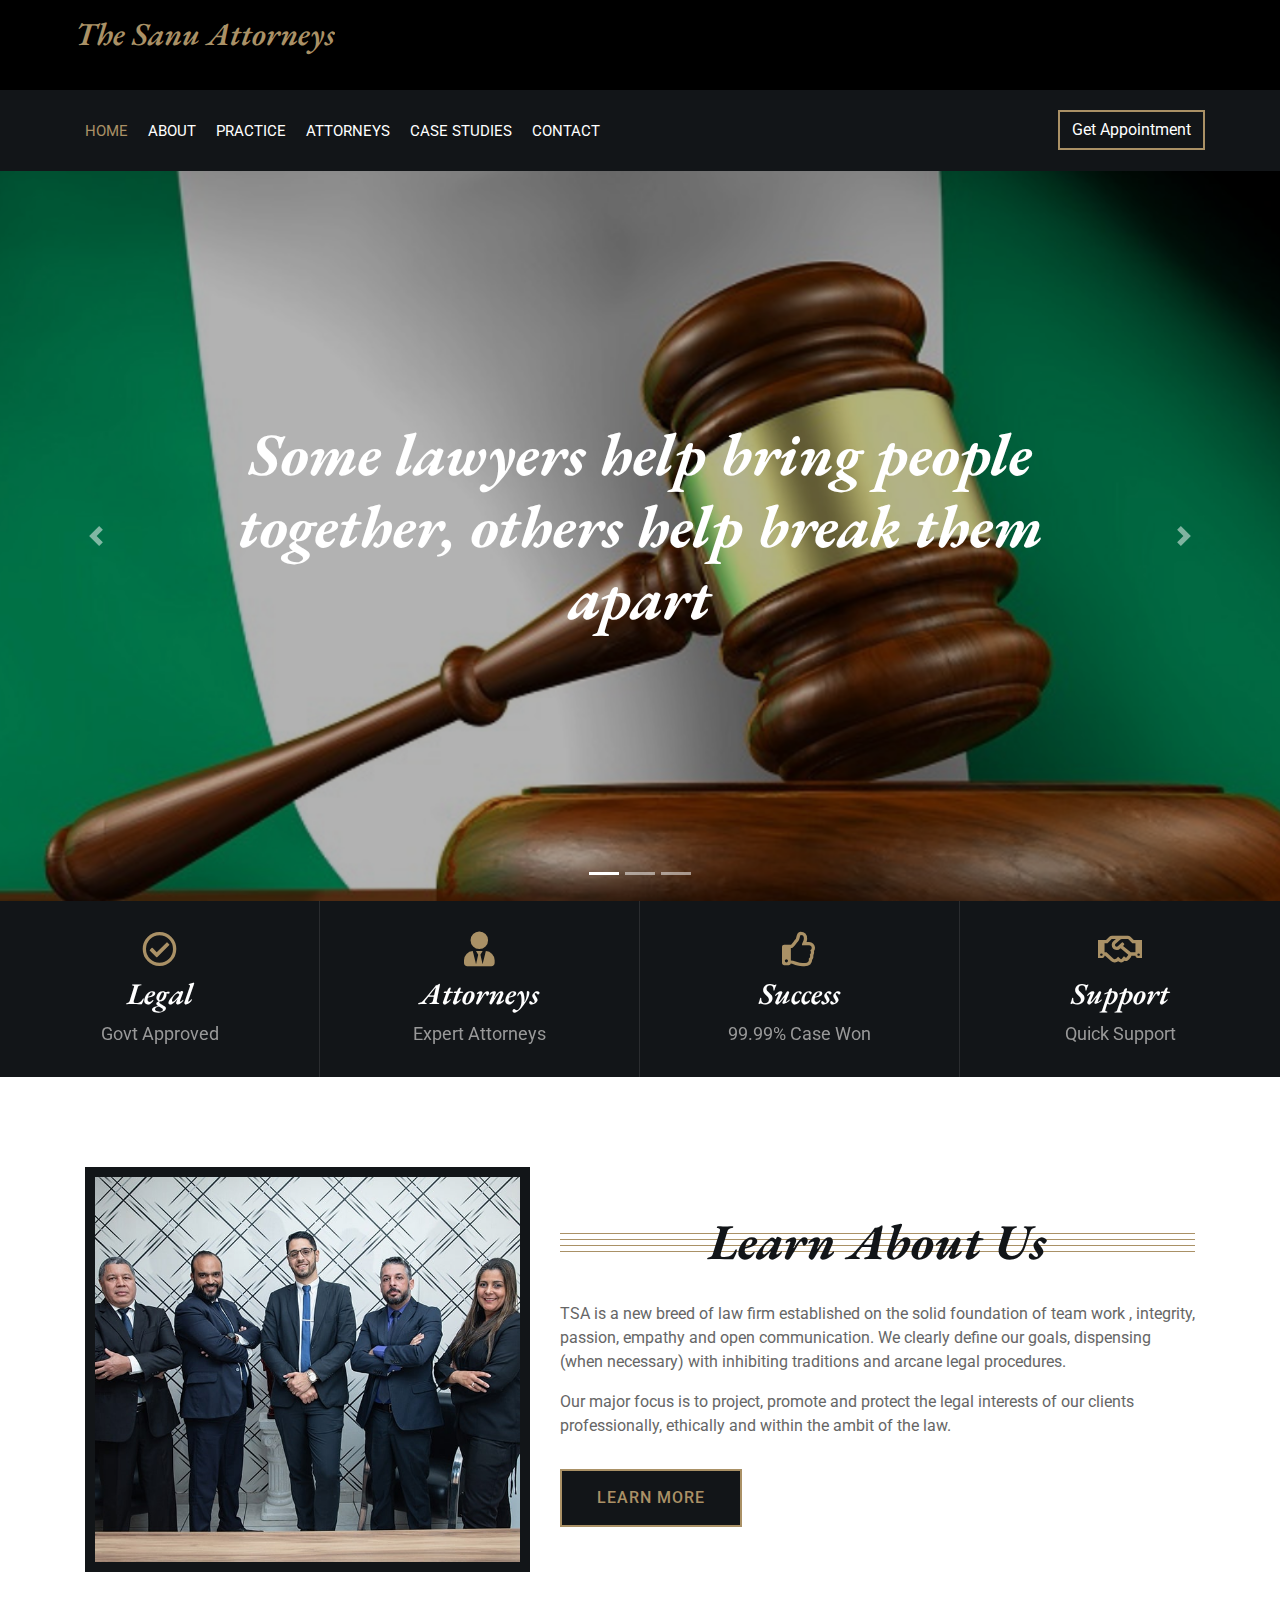
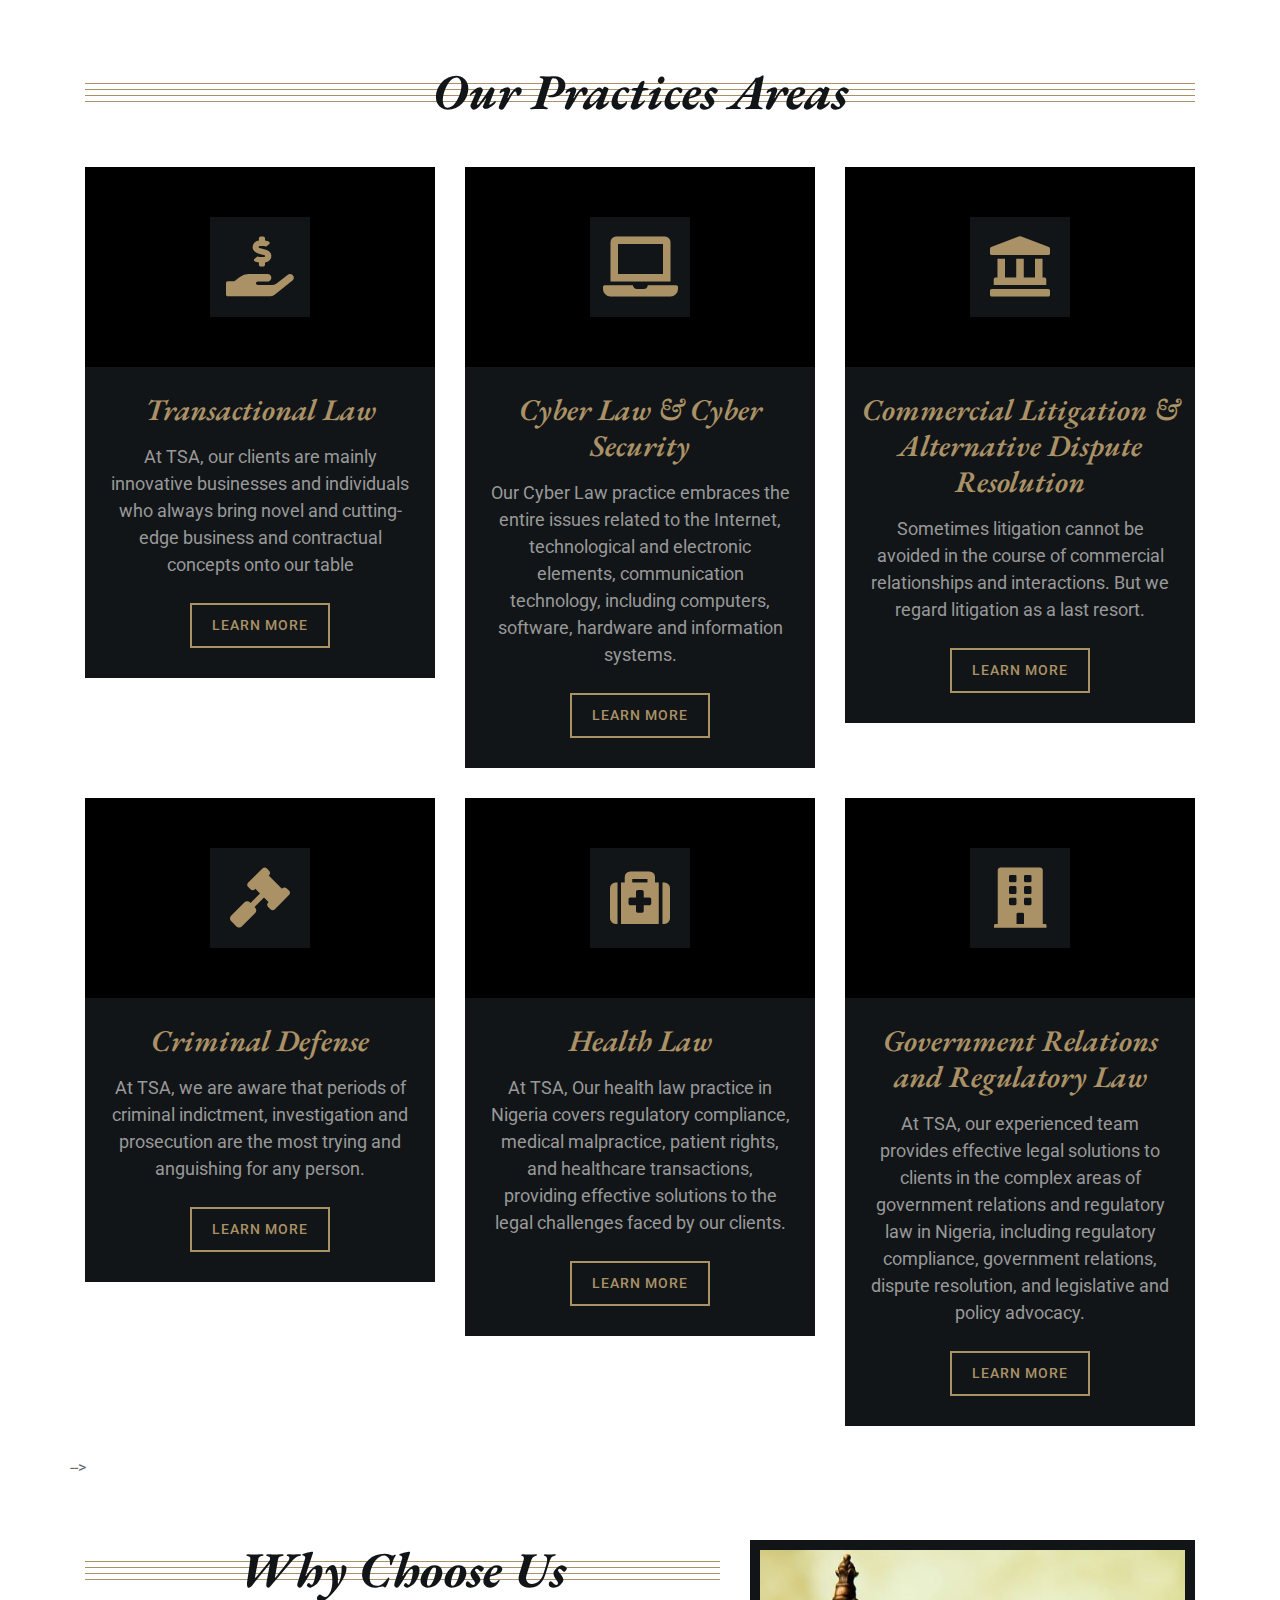
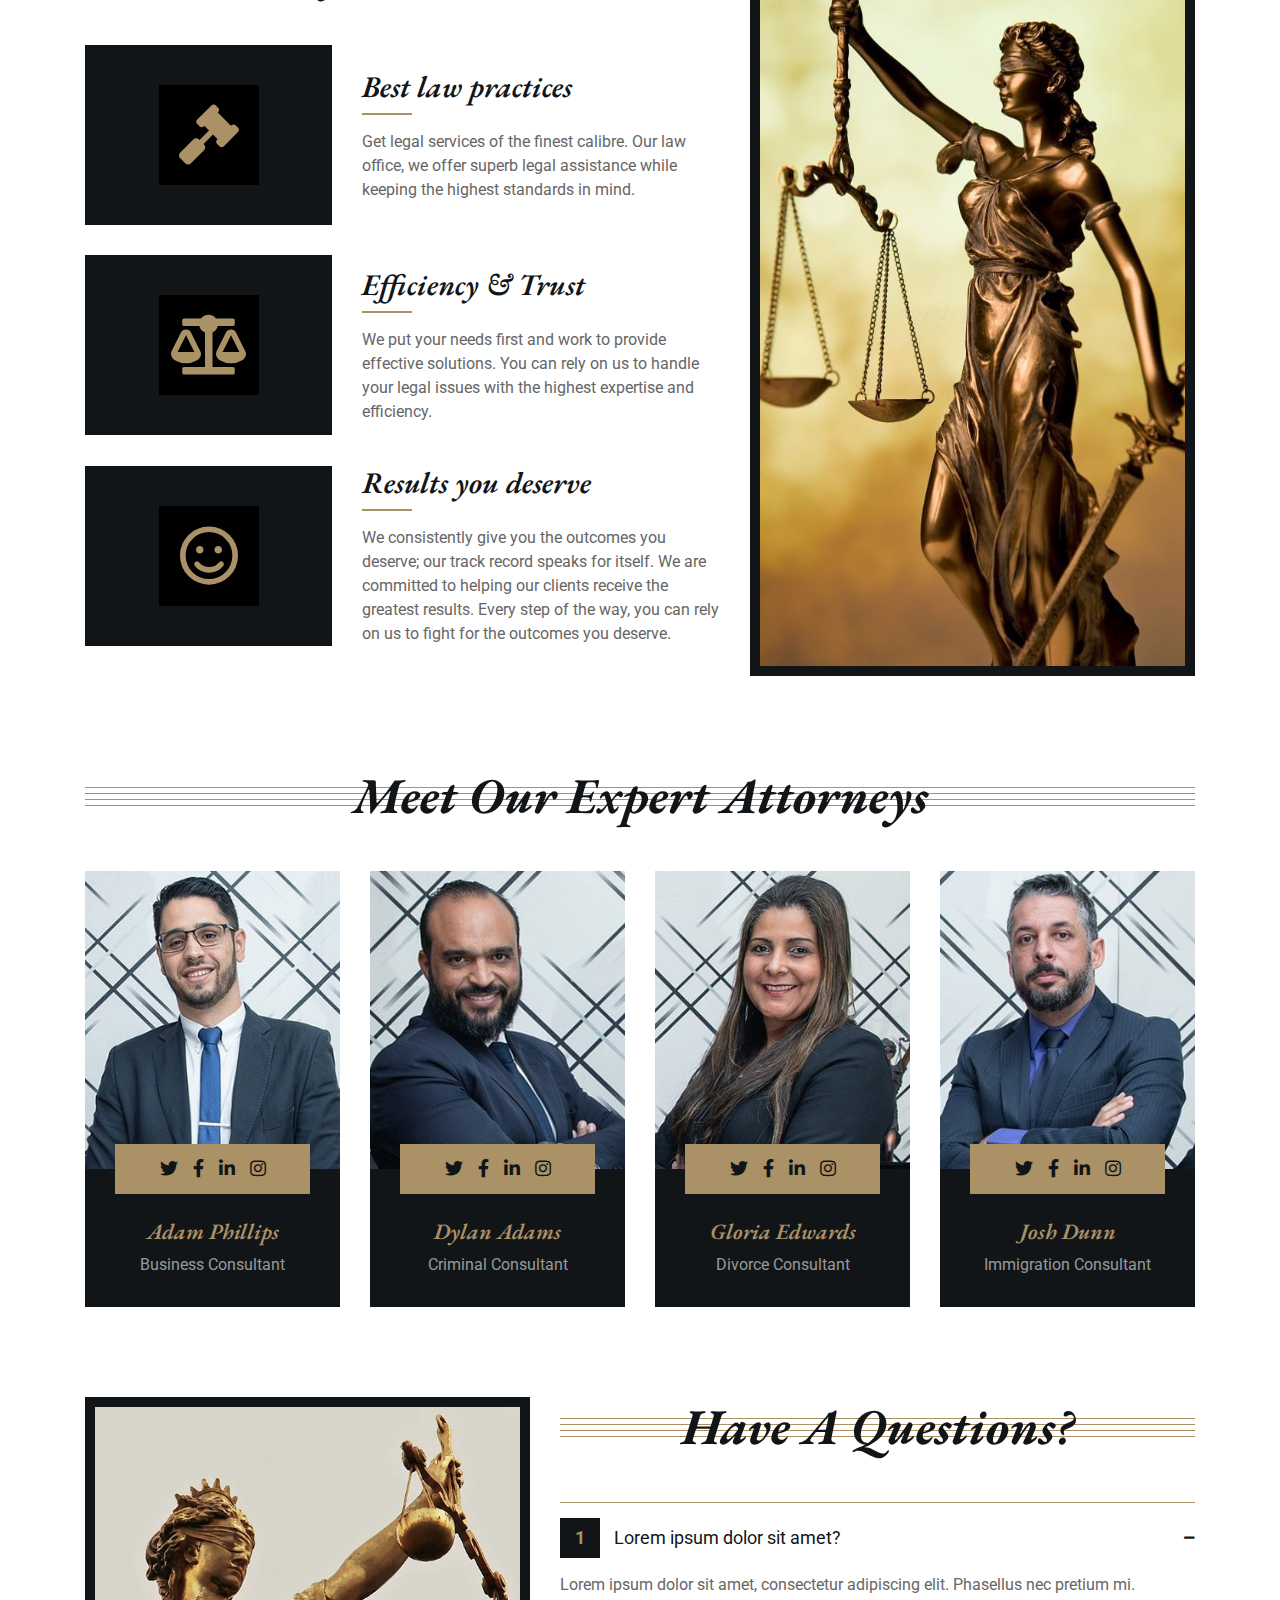
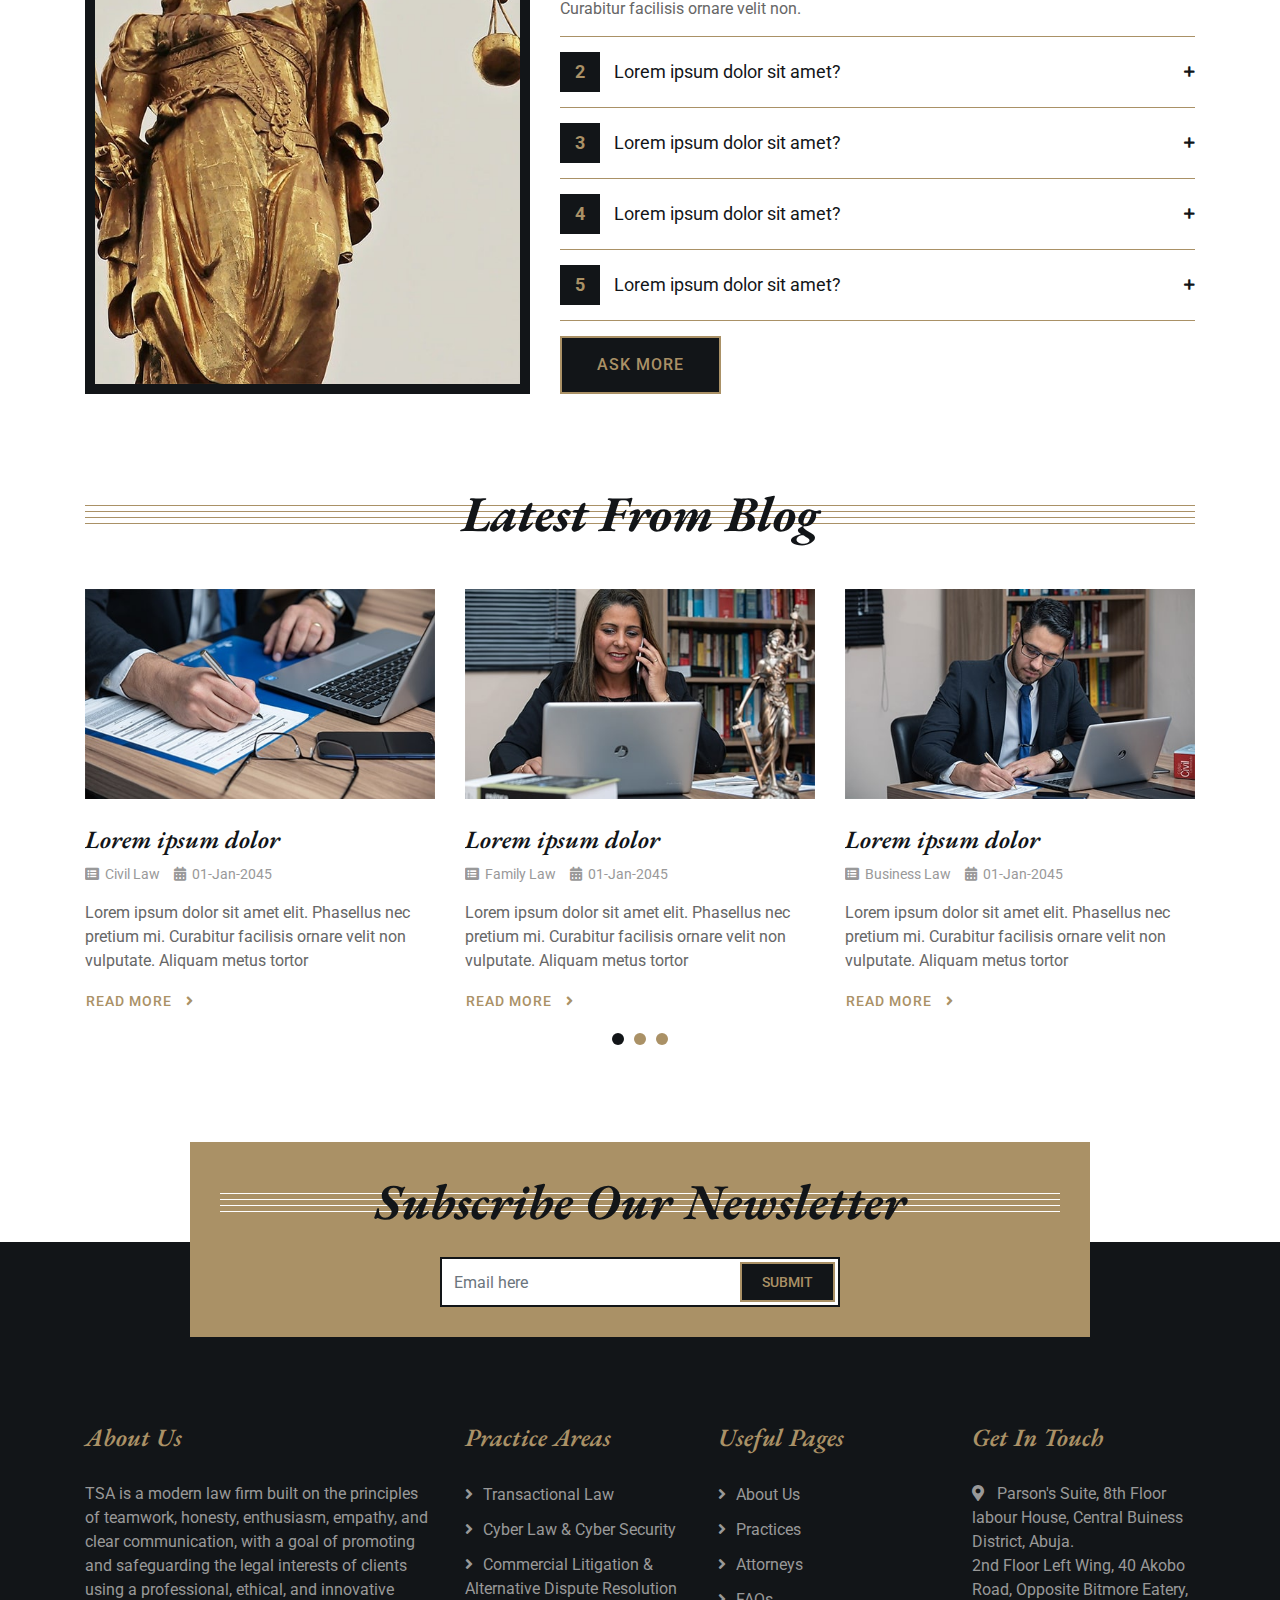
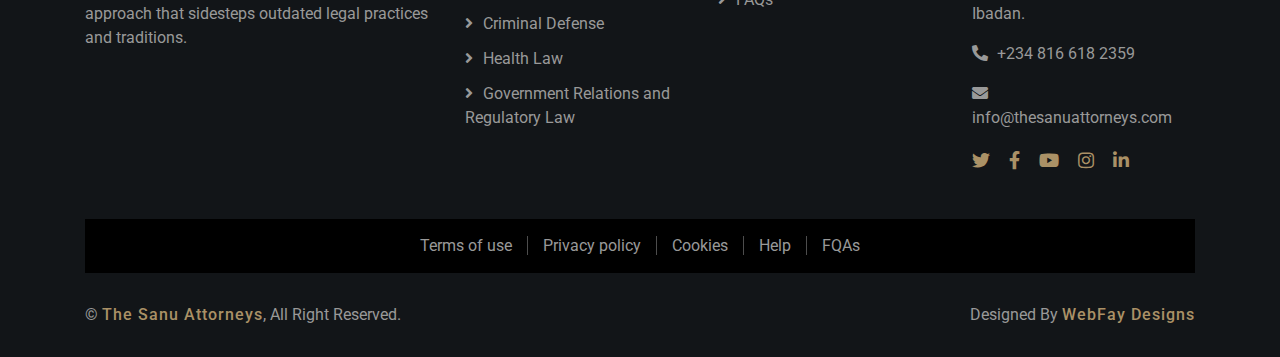
<file: index.html>
<!DOCTYPE html>
<html lang="en">
    <head>
        <meta charset="utf-8">
        <title>The Sanu Attorneys</title>
        <meta content="width=device-width, initial-scale=1.0" name="viewport">
        <meta content="Law Firm Website Template" name="keywords">
        <meta content="Law Firm Website Template" name="description">

        <!-- Favicon -->
        <link href="img/favicon.ico" rel="icon">

        <!-- Google Font -->
        <link href="https://fonts.googleapis.com/css2?family=EB+Garamond:ital,wght@1,600;1,700;1,800&family=Roboto:wght@400;500&display=swap" rel="stylesheet"> 
        
        <!-- CSS Libraries -->
        <link href="https://stackpath.bootstrapcdn.com/bootstrap/4.4.1/css/bootstrap.min.css" rel="stylesheet">
        <link href="https://cdnjs.cloudflare.com/ajax/libs/font-awesome/5.10.0/css/all.min.css" rel="stylesheet">
        <link href="lib/animate/animate.min.css" rel="stylesheet">
        <link href="lib/owlcarousel/assets/owl.carousel.min.css" rel="stylesheet">

        <!-- Template Stylesheet -->
        <link href="css/style.css" rel="stylesheet">
    </head>

    <body>
        <div class="wrapper">
            <!-- Top Bar Start -->
            <div class="top-bar">
                <div class="container-fluid">
                    <div class="row">
                        <div class="col-lg-3">
                            <div class="logo">
                                <a href="index.html">
                                    <h2 style="color:  #aa9166;">The Sanu Attorneys</h2>
                                    <!-- <img src="img/logo.jpg" alt="Logo"> -->
                                </a>
                            </div>
                        </div>
                      <!-- <div class="col-lg-9">
                           <div class="top-bar-right">
                                <div class="text">
                                    <h2>8:00 - 9:00</h2>
                                    <p>Opening Hour Mon - Fri</p>
                                </div>
                                <div class="text">
                                    <h2>+123 456 7890</h2>
                                    <p>Call Us For Free Consultation</p>
                                </div>
                                <div class="social">
                                    <a href=""><i class="fab fa-facebook-f"></i></a>
                                    <a href=""><i class="fab fa-linkedin-in"></i></a>
                                    <a href=""><i class="fab fa-instagram"></i></a>
                                </div>
                            </div>--> 
                        </div>
                    </div>
                </div>
            </div>
            <!-- Top Bar End -->

            <!-- Nav Bar Start -->
            <div class="nav-bar">
                <div class="container-fluid">
                    <nav class="navbar navbar-expand-lg bg-dark navbar-dark">
                        <a href="#" class="navbar-brand">MENU</a>
                        <button type="button" class="navbar-toggler" data-toggle="collapse" data-target="#navbarCollapse">
                            <span class="navbar-toggler-icon"></span>
                        </button>

                        <div class="collapse navbar-collapse justify-content-between" id="navbarCollapse">
                            <div class="navbar-nav mr-auto">
                                <a href="index.html" class="nav-item nav-link active">Home</a>
                                <a href="about.html" class="nav-item nav-link">About</a>
                                <a href="service.html" class="nav-item nav-link">Practice</a>
                                <a href="team.html" class="nav-item nav-link">Attorneys</a>
                                <a href="portfolio.html" class="nav-item nav-link">Case Studies</a>
                           <!--     <div class="nav-item dropdown">
                                    <a href="#" class="nav-link dropdown-toggle" data-toggle="dropdown">Pages</a>
                                    <div class="dropdown-menu">
                                        <a href="blog.html" class="dropdown-item">Blog Page</a>
                                        <a href="single.html" class="dropdown-item">Single Page</a>
                                    </div>
                                </div>-->
                                <a href="contact.html" class="nav-item nav-link">Contact</a>
                            </div>
                            <div class="ml-auto">
                                <a class="btn" href="https://htmlcodex.com/law-firm-website-template">Get Appointment</a>
                            </div>
                        </div>
                    </nav>
                </div>
            </div>
            <!-- Nav Bar End -->
            
            
            <!-- Carousel Start -->
            <div id="carousel" class="carousel slide" data-ride="carousel">
                <ol class="carousel-indicators">
                    <li data-target="#carousel" data-slide-to="0" class="active"></li>
                    <li data-target="#carousel" data-slide-to="1"></li>
                    <li data-target="#carousel" data-slide-to="2"></li>
                </ol>
                <div class="carousel-inner">
                    <div class="carousel-item active">
                        <img src="img/9ja.png" alt="Carousel Image">
                        <div class="carousel-caption">
                            <h1 class="animated fadeInLeft">Some lawyers help bring people together, others help break them apart</h1>     
                        </div>
                    </div>
                    <div class="carousel-item">
                        <img src="img/carousel-3.jpg" alt="Carousel Image">
                        <div class="carousel-caption">
                            <h1 class="animated fadeInLeft">A great law firm needs two things: Passion and Present people. We have both. </h1>
                        </div>
                    </div>
                    <div class="carousel-item">
                        <img src="img/carousel-3.jpg" alt="Carousel Image">
                        <div class="carousel-caption">
                            <h1 class="animated fadeInLeft">The cases we win are sweet, but the ones we settle are even sweeter</h1>
                        </div>
                    </div>
                </div>

                <a class="carousel-control-prev" href="#carousel" role="button" data-slide="prev">
                    <span class="carousel-control-prev-icon" aria-hidden="true"></span>
                    <span class="sr-only">Previous</span>
                </a>
                <a class="carousel-control-next" href="#carousel" role="button" data-slide="next">
                    <span class="carousel-control-next-icon" aria-hidden="true"></span>
                    <span class="sr-only">Next</span>
                </a>
            </div>
            <!-- Carousel End -->
            
            
            <!-- Top Feature Start-->
            <div class="feature-top">
                <div class="container-fluid">
                    <div class="row align-items-center">
                        <div class="col-md-3 col-sm-6">
                            <div class="feature-item">
                                <i class="far fa-check-circle"></i>
                                <h3>Legal</h3>
                                <p>Govt Approved</p>
                            </div>
                        </div>
                        <div class="col-md-3 col-sm-6">
                            <div class="feature-item">
                                <i class="fa fa-user-tie"></i>
                                <h3>Attorneys</h3>
                                <p>Expert Attorneys</p>
                            </div>
                        </div>
                        <div class="col-md-3 col-sm-6">
                            <div class="feature-item">
                                <i class="far fa-thumbs-up"></i>
                                <h3>Success</h3>
                                <p>99.99% Case Won</p>
                            </div>
                        </div>
                        <div class="col-md-3 col-sm-6">
                            <div class="feature-item">
                                <i class="far fa-handshake"></i>
                                <h3>Support</h3>
                                <p>Quick Support</p>
                            </div>
                        </div>
                    </div>
                </div>
            </div>
            <!-- Top Feature End-->
            
            
            <!-- About Start -->
            <div class="about">
                <div class="container">
                    <div class="row align-items-center">
                        <div class="col-lg-5 col-md-6">
                            <div class="about-img">
                                <img src="img/about.jpg" alt="Image">
                            </div>
                        </div>
                        <div class="col-lg-7 col-md-6">
                            <div class="section-header">
                                <h2>Learn About Us</h2>
                            </div>
                            <div class="about-text">
                                <p>
                                    TSA is a new breed of law firm established on the solid foundation of team work , integrity, passion, empathy and open communication. We clearly define our goals, dispensing (when necessary) with inhibiting traditions and arcane legal procedures.
                                </p>
                                <p>
                                    Our major focus is to project, promote and protect the legal interests of our clients professionally, ethically and within the ambit of the law.
                                </p>
                                <a class="btn" href="about.html">Learn More</a>
                            </div>
                        </div>
                    </div>
                </div>
            </div>
            <!-- About End -->


            <!-- Service Start -->
            <div class="service">
                <div class="container">
                    <div class="section-header">
                        <h2>Our Practices Areas</h2>
                    </div>
                    <div class="row">
                        <div class="col-lg-4 col-md-6">
                            <div class="service-item">
                                <div class="service-icon">
                                    <i class="fa fa-hand-holding-usd"></i> 
                                </div>
                                <h3>Transactional Law</h3>
                                <p>
                                    At TSA, our clients are mainly innovative businesses and individuals who always bring novel and cutting-edge business and contractual concepts onto our table
                                </p>
                                <a class="btn" href="service.html">Learn More</a>
                            </div>
                        </div>
                        <div class="col-lg-4 col-md-6">
                            <div class="service-item">
                                <div class="service-icon">
                                    <i class="fa fa-laptop"></i>
                                </div>
                                <h3>Cyber Law & Cyber Security</h3>
                                <p>
                                    Our Cyber Law practice embraces the entire issues related to the Internet, technological and electronic elements, communication technology, including computers, software, hardware and information systems.
                                </p>
                                <a class="btn" href="service.html">Learn More</a>
                            </div>
                        </div>
                        <div class="col-lg-4 col-md-6">
                            <div class="service-item">
                                <div class="service-icon">
                                    <i class="fa fa-landmark"></i>
                                </div>
                                <h3>Commercial Litigation & Alternative Dispute Resolution</h3>
                                <p>
                                    Sometimes litigation cannot be avoided in the course of commercial relationships and interactions. But we regard litigation as a last resort. 
                                </p>
                                <a class="btn" href="service.html">Learn More</a>
                            </div>
                        </div>
                       <div class="col-lg-4 col-md-6">
                            <div class="service-item">
                                <div class="service-icon">
                                    <i class="fa fa-gavel"></i>
                                </div>
                                <h3>Criminal Defense</h3>
                                <p>
                                    At TSA, we are aware that periods of criminal indictment, investigation and prosecution are the most trying and anguishing for any person.
                                </p>
                                <a class="btn" href="service.html">Learn More</a>
                            </div>
                        </div>
                        <div class="col-lg-4 col-md-6">
                            <div class="service-item">
                                <div class="service-icon">
                                    <i class="fa fa-medkit"></i>
                                </div>
                                <h3>Health Law</h3>
                                <p>
                                    At TSA, Our health law practice in Nigeria covers regulatory compliance, medical malpractice, patient rights, and healthcare transactions, providing effective solutions to the legal challenges faced by our clients.
                                </p>
                                <a class="btn" href="service.html">Learn More</a>
                            </div>
                        </div>
                        <div class="col-lg-4 col-md-6">
                            <div class="service-item">
                                <div class="service-icon">
                                    <i class="fa fa-building"></i>
                                </div>
                                <h3>Government Relations and Regulatory Law</h3>
                                <p>
                                    At TSA, our experienced team provides effective legal solutions to clients in the complex areas of government relations and regulatory law in Nigeria, including regulatory compliance, government relations, dispute resolution, and legislative and policy advocacy.
                                </p>
                                <a class="btn" href="service.html">Learn More</a>
                            </div>
                        </div> -->
                    </div>
                </div>
            </div>
            <!-- Service End -->
            
            
            <!-- Feature Start -->
            <div class="feature">
                <div class="container">
                    <div class="row">
                        <div class="col-md-7">
                            <div class="section-header">
                                <h2>Why Choose Us</h2>
                            </div>
                            <div class="row align-items-center feature-item">
                                <div class="col-5">
                                    <div class="feature-icon">
                                        <i class="fa fa-gavel"></i>
                                    </div>
                                </div>
                                <div class="col-7">
                                    <h3>Best law practices</h3>
                                    <p>
                                        Get legal services of the finest calibre. Our law office, we offer superb legal assistance while keeping the highest standards in mind.
                                    </p>
                                </div>
                            </div>
                            <div class="row align-items-center feature-item">
                                <div class="col-5">
                                    <div class="feature-icon">
                                        <i class="fa fa-balance-scale"></i>
                                    </div>
                                </div>
                                <div class="col-7">
                                    <h3>Efficiency & Trust</h3>
                                    <p>
                                        We put your needs first and work to provide effective solutions. You can rely on us to handle your legal issues with the highest expertise and efficiency.
                                    </p>
                                </div>
                            </div>
                            <div class="row align-items-center feature-item">
                                <div class="col-5">
                                    <div class="feature-icon">
                                        <i class="far fa-smile"></i>
                                    </div>
                                </div>
                                <div class="col-7">
                                    <h3>Results you deserve</h3>
                                    <p>
                                        We consistently give you the outcomes you deserve; our track record speaks for itself.
We are committed to helping our clients receive the greatest results.
Every step of the way, you can rely on us to fight for the outcomes you deserve.
                                    </p>
                                </div>
                            </div>
                        </div>
                        <div class="col-md-5">
                            <div class="feature-img">
                                <img src="img/feature.jpg" alt="Feature">
                            </div>
                        </div>
                    </div>
                </div>
            </div>
            <!-- Feature End -->
            
            
            <!-- Team Start -->
            <div class="team">
                <div class="container">
                    <div class="section-header">
                        <h2>Meet Our Expert Attorneys</h2>
                    </div>
                    <div class="row">
                        <div class="col-lg-3 col-md-6">
                            <div class="team-item">
                                <div class="team-img">
                                    <img src="img/team-1.jpg" alt="Team Image">
                                </div>
                                <div class="team-text">
                                    <h2>Adam Phillips</h2>
                                    <p>Business Consultant</p>
                                    <div class="team-social">
                                        <a class="social-tw" href=""><i class="fab fa-twitter"></i></a>
                                        <a class="social-fb" href=""><i class="fab fa-facebook-f"></i></a>
                                        <a class="social-li" href=""><i class="fab fa-linkedin-in"></i></a>
                                        <a class="social-in" href=""><i class="fab fa-instagram"></i></a>
                                    </div>
                                </div>
                            </div>
                        </div>
                        <div class="col-lg-3 col-md-6">
                            <div class="team-item">
                                <div class="team-img">
                                    <img src="img/team-2.jpg" alt="Team Image">
                                </div>
                                <div class="team-text">
                                    <h2>Dylan Adams</h2>
                                    <p>Criminal Consultant</p>
                                    <div class="team-social">
                                        <a class="social-tw" href=""><i class="fab fa-twitter"></i></a>
                                        <a class="social-fb" href=""><i class="fab fa-facebook-f"></i></a>
                                        <a class="social-li" href=""><i class="fab fa-linkedin-in"></i></a>
                                        <a class="social-in" href=""><i class="fab fa-instagram"></i></a>
                                    </div>
                                </div>
                            </div>
                        </div>
                        <div class="col-lg-3 col-md-6">
                            <div class="team-item">
                                <div class="team-img">
                                    <img src="img/team-3.jpg" alt="Team Image">
                                </div>
                                <div class="team-text">
                                    <h2>Gloria Edwards</h2>
                                    <p>Divorce Consultant</p>
                                    <div class="team-social">
                                        <a class="social-tw" href=""><i class="fab fa-twitter"></i></a>
                                        <a class="social-fb" href=""><i class="fab fa-facebook-f"></i></a>
                                        <a class="social-li" href=""><i class="fab fa-linkedin-in"></i></a>
                                        <a class="social-in" href=""><i class="fab fa-instagram"></i></a>
                                    </div>
                                </div>
                            </div>
                        </div>
                        <div class="col-lg-3 col-md-6">
                            <div class="team-item">
                                <div class="team-img">
                                    <img src="img/team-4.jpg" alt="Team Image">
                                </div>
                                <div class="team-text">
                                    <h2>Josh Dunn</h2>
                                    <p>Immigration Consultant</p>
                                    <div class="team-social">
                                        <a class="social-tw" href=""><i class="fab fa-twitter"></i></a>
                                        <a class="social-fb" href=""><i class="fab fa-facebook-f"></i></a>
                                        <a class="social-li" href=""><i class="fab fa-linkedin-in"></i></a>
                                        <a class="social-in" href=""><i class="fab fa-instagram"></i></a>
                                    </div>
                                </div>
                            </div>
                        </div>
                    </div>
                </div>
            </div>
            <!-- Team End -->


            <!-- FAQs Start -->
            <div class="faqs">
                <div class="container">
                    <div class="row">
                        <div class="col-md-5">
                            <div class="faqs-img">
                                <img src="img/faqs.jpg" alt="Image">
                            </div>
                        </div>
                        <div class="col-md-7">
                            <div class="section-header">
                                <h2>Have A Questions?</h2>
                            </div>
                            <div id="accordion">
                                <div class="card">
                                    <div class="card-header">
                                        <a class="card-link collapsed" data-toggle="collapse" href="#collapseOne" aria-expanded="true">
                                            <span>1</span> Lorem ipsum dolor sit amet?
                                        </a>
                                    </div>
                                    <div id="collapseOne" class="collapse show" data-parent="#accordion">
                                        <div class="card-body">
                                            Lorem ipsum dolor sit amet, consectetur adipiscing elit. Phasellus nec pretium mi. Curabitur facilisis ornare velit non.
                                        </div>
                                    </div>
                                </div>
                                <div class="card">
                                    <div class="card-header">
                                        <a class="card-link" data-toggle="collapse" href="#collapseTwo">
                                            <span>2</span> Lorem ipsum dolor sit amet?
                                        </a>
                                    </div>
                                    <div id="collapseTwo" class="collapse" data-parent="#accordion">
                                        <div class="card-body">
                                            Lorem ipsum dolor sit amet, consectetur adipiscing elit. Phasellus nec pretium mi. Curabitur facilisis ornare velit non.
                                        </div>
                                    </div>
                                </div>
                                <div class="card">
                                    <div class="card-header">
                                        <a class="card-link" data-toggle="collapse" href="#collapseThree">
                                            <span>3</span> Lorem ipsum dolor sit amet?
                                        </a>
                                    </div>
                                    <div id="collapseThree" class="collapse" data-parent="#accordion">
                                        <div class="card-body">
                                            Lorem ipsum dolor sit amet, consectetur adipiscing elit. Phasellus nec pretium mi. Curabitur facilisis ornare velit non.
                                        </div>
                                    </div>
                                </div>
                                <div class="card">
                                    <div class="card-header">
                                        <a class="card-link" data-toggle="collapse" href="#collapseFour">
                                            <span>4</span> Lorem ipsum dolor sit amet?
                                        </a>
                                    </div>
                                    <div id="collapseFour" class="collapse" data-parent="#accordion">
                                        <div class="card-body">
                                            Lorem ipsum dolor sit amet, consectetur adipiscing elit. Phasellus nec pretium mi. Curabitur facilisis ornare velit non.
                                        </div>
                                    </div>
                                </div>
                                <div class="card">
                                    <div class="card-header">
                                        <a class="card-link" data-toggle="collapse" href="#collapseFive">
                                            <span>5</span> Lorem ipsum dolor sit amet?
                                        </a>
                                    </div>
                                    <div id="collapseFive" class="collapse" data-parent="#accordion">
                                        <div class="card-body">
                                            Lorem ipsum dolor sit amet, consectetur adipiscing elit. Phasellus nec pretium mi. Curabitur facilisis ornare velit non.
                                        </div>
                                    </div>
                                </div> 
                            </div>
                            <a class="btn" href="">Ask more</a>
                        </div>
                    </div>
                </div>
            </div>
            <!-- FAQs End -->


            <!-- Testimonial Start 
            <div class="testimonial">
                <div class="container">
                    <div class="section-header">
                        <h2>Review From Client</h2>
                    </div>
                    <div class="owl-carousel testimonials-carousel">
                        <div class="testimonial-item">
                            <i class="fa fa-quote-right"></i>
                            <div class="row align-items-center">
                                <div class="col-3">
                                    <img src="img/testimonial-1.jpg" alt="">
                                </div>
                                <div class="col-9">
                                    <h2>Client Name</h2>
                                    <p>Profession</p>
                                </div>
                                <div class="col-12">
                                    <p>
                                        Lorem ipsum dolor sit amet, consectetur adipiscing elit. Etiam accumsan lacus eget velit
                                    </p>
                                </div>
                            </div>
                        </div>
                        <div class="testimonial-item">
                            <i class="fa fa-quote-right"></i>
                            <div class="row align-items-center">
                                <div class="col-3">
                                    <img src="img/testimonial-2.jpg" alt="">
                                </div>
                                <div class="col-9">
                                    <h2>Client Name</h2>
                                    <p>Profession</p>
                                </div>
                                <div class="col-12">
                                    <p>
                                        Lorem ipsum dolor sit amet, consectetur adipiscing elit. Etiam accumsan lacus eget velit
                                    </p>
                                </div>
                            </div>
                        </div>
                        <div class="testimonial-item">
                            <i class="fa fa-quote-right"></i>
                            <div class="row align-items-center">
                                <div class="col-3">
                                    <img src="img/testimonial-3.jpg" alt="">
                                </div>
                                <div class="col-9">
                                    <h2>Client Name</h2>
                                    <p>Profession</p>
                                </div>
                                <div class="col-12">
                                    <p>
                                        Lorem ipsum dolor sit amet, consectetur adipiscing elit. Etiam accumsan lacus eget velit
                                    </p>
                                </div>
                            </div>
                        </div>
                        <div class="testimonial-item">
                            <i class="fa fa-quote-right"></i>
                            <div class="row align-items-center">
                                <div class="col-3">
                                    <img src="img/testimonial-4.jpg" alt="">
                                </div>
                                <div class="col-9">
                                    <h2>Client Name</h2>
                                    <p>Profession</p>
                                </div>
                                <div class="col-12">
                                    <p>
                                        Lorem ipsum dolor sit amet, consectetur adipiscing elit. Etiam accumsan lacus eget velit
                                    </p>
                                </div>
                            </div>
                        </div>
                        <div class="testimonial-item">
                            <i class="fa fa-quote-right"></i>
                            <div class="row align-items-center">
                                <div class="col-3">
                                    <img src="img/testimonial-1.jpg" alt="">
                                </div>
                                <div class="col-9">
                                    <h2>Client Name</h2>
                                    <p>Profession</p>
                                </div>
                                <div class="col-12">
                                    <p>
                                        Lorem ipsum dolor sit amet, consectetur adipiscing elit. Etiam accumsan lacus eget velit
                                    </p>
                                </div>
                            </div>
                        </div>
                        <div class="testimonial-item">
                            <i class="fa fa-quote-right"></i>
                            <div class="row align-items-center">
                                <div class="col-3">
                                    <img src="img/testimonial-2.jpg" alt="">
                                </div>
                                <div class="col-9">
                                    <h2>Client Name</h2>
                                    <p>Profession</p>
                                </div>
                                <div class="col-12">
                                    <p>
                                        Lorem ipsum dolor sit amet, consectetur adipiscing elit. Etiam accumsan lacus eget velit
                                    </p>
                                </div>
                            </div>
                        </div>
                        <div class="testimonial-item">
                            <i class="fa fa-quote-right"></i>
                            <div class="row align-items-center">
                                <div class="col-3">
                                    <img src="img/testimonial-3.jpg" alt="">
                                </div>
                                <div class="col-9">
                                    <h2>Client Name</h2>
                                    <p>Profession</p>
                                </div>
                                <div class="col-12">
                                    <p>
                                        Lorem ipsum dolor sit amet, consectetur adipiscing elit. Etiam accumsan lacus eget velit
                                    </p>
                                </div>
                            </div>
                        </div>
                    </div>
                </div>
            </div>
            <!-- Testimonial End -->


            <!-- Blog Start -->
            <div class="blog">
                <div class="container">
                    <div class="section-header">
                        <h2>Latest From Blog</h2>
                    </div>
                    <div class="owl-carousel blog-carousel">
                        <div class="blog-item">
                            <img src="img/blog-1.jpg" alt="Blog">
                            <h3>Lorem ipsum dolor</h3>
                            <div class="meta">
                                <i class="fa fa-list-alt"></i>
                                <a href="">Civil Law</a>
                                <i class="fa fa-calendar-alt"></i>
                                <p>01-Jan-2045</p>
                            </div>
                            <p>
                                Lorem ipsum dolor sit amet elit. Phasellus nec pretium mi. Curabitur facilisis ornare velit non vulputate. Aliquam metus tortor
                            </p>
                            <a class="btn" href="">Read More <i class="fa fa-angle-right"></i></a>
                        </div>
                        <div class="blog-item">
                            <img src="img/blog-2.jpg" alt="Blog">
                            <h3>Lorem ipsum dolor</h3>
                            <div class="meta">
                                <i class="fa fa-list-alt"></i>
                                <a href="">Family Law</a>
                                <i class="fa fa-calendar-alt"></i>
                                <p>01-Jan-2045</p>
                            </div>
                            <p>
                                Lorem ipsum dolor sit amet elit. Phasellus nec pretium mi. Curabitur facilisis ornare velit non vulputate. Aliquam metus tortor
                            </p>
                            <a class="btn" href="">Read More <i class="fa fa-angle-right"></i></a>
                        </div>
                        <div class="blog-item">
                            <img src="img/blog-3.jpg" alt="Blog">
                            <h3>Lorem ipsum dolor</h3>
                            <div class="meta">
                                <i class="fa fa-list-alt"></i>
                                <a href="">Business Law</a>
                                <i class="fa fa-calendar-alt"></i>
                                <p>01-Jan-2045</p>
                            </div>
                            <p>
                                Lorem ipsum dolor sit amet elit. Phasellus nec pretium mi. Curabitur facilisis ornare velit non vulputate. Aliquam metus tortor
                            </p>
                            <a class="btn" href="">Read More <i class="fa fa-angle-right"></i></a>
                        </div>
                        <div class="blog-item">
                            <img src="img/blog-1.jpg" alt="Blog">
                            <h3>Lorem ipsum dolor</h3>
                            <div class="meta">
                                <i class="fa fa-list-alt"></i>
                                <a href="">Education Law</a>
                                <i class="fa fa-calendar-alt"></i>
                                <p>01-Jan-2045</p>
                            </div>
                            <p>
                                Lorem ipsum dolor sit amet elit. Phasellus nec pretium mi. Curabitur facilisis ornare velit non vulputate. Aliquam metus tortor
                            </p>
                            <a class="btn" href="">Read More <i class="fa fa-angle-right"></i></a>
                        </div>
                        <div class="blog-item">
                            <img src="img/blog-2.jpg" alt="Blog">
                            <h3>Lorem ipsum dolor</h3>
                            <div class="meta">
                                <i class="fa fa-list-alt"></i>
                                <a href="">Criminal Law</a>
                                <i class="fa fa-calendar-alt"></i>
                                <p>01-Jan-2045</p>
                            </div>
                            <p>
                                Lorem ipsum dolor sit amet elit. Phasellus nec pretium mi. Curabitur facilisis ornare velit non vulputate. Aliquam metus tortor
                            </p>
                            <a class="btn" href="">Read More <i class="fa fa-angle-right"></i></a>
                        </div>
                        <div class="blog-item">
                            <img src="img/blog-3.jpg" alt="Blog">
                            <h3>Lorem ipsum dolor</h3>
                            <div class="meta">
                                <i class="fa fa-list-alt"></i>
                                <a href="">Cyber Law</a>
                                <i class="fa fa-calendar-alt"></i>
                                <p>01-Jan-2045</p>
                            </div>
                            <p>
                                Lorem ipsum dolor sit amet elit. Phasellus nec pretium mi. Curabitur facilisis ornare velit non vulputate. Aliquam metus tortor
                            </p>
                            <a class="btn" href="">Read More <i class="fa fa-angle-right"></i></a>
                        </div>
                        <div class="blog-item">
                            <img src="img/blog-1.jpg" alt="Blog">
                            <h3>Lorem ipsum dolor</h3>
                            <div class="meta">
                                <i class="fa fa-list-alt"></i>
                                <a href="">Business Law</a>
                                <i class="fa fa-calendar-alt"></i>
                                <p>01-Jan-2045</p>
                            </div>
                            <p>
                                Lorem ipsum dolor sit amet elit. Phasellus nec pretium mi. Curabitur facilisis ornare velit non vulputate. Aliquam metus tortor
                            </p>
                            <a class="btn" href="">Read More <i class="fa fa-angle-right"></i></a>
                        </div>
                    </div>
                </div>
            </div>
            <!-- Blog End -->
            
            
            <!-- Newsletter Start -->
            <div class="newsletter">
                <div class="container">
                    <div class="section-header">
                        <h2>Subscribe Our Newsletter</h2>
                    </div>
                    <div class="form">
                        <input class="form-control" placeholder="Email here">
                        <button class="btn">Submit</button>
                    </div>
                </div>
            </div>
            <!-- Newsletter End -->


            <!-- Footer Start -->
            <div class="footer">
                <div class="container">
                    <div class="row">
                        <div class="col-md-6 col-lg-4">
                            <div class="footer-about">
                                <h2>About Us</h2>
                                <p>
                                    TSA is a modern law firm built on the principles of teamwork, honesty, enthusiasm, empathy, and clear communication, with a goal of promoting and safeguarding the legal interests of clients using a professional, ethical, and innovative approach that sidesteps outdated legal practices and traditions.
                                </p>
                            </div>
                        </div>
                        <div class="col-md-6 col-lg-8">
                            <div class="row">
                        <div class="col-md-6 col-lg-4">
                            <div class="footer-link">
                                <h2>Practice Areas</h2>
                                <a href="service.html">Transactional Law</a>
                                <a href="service.html">Cyber Law & Cyber Security</a>
                                <a href="service.html">Commercial Litigation & Alternative Dispute Resolution</a>
                                <a href="service.html">Criminal Defense</a>
                                <a href="service.html">Health Law</a>
                                <a href="service.html">Government Relations and Regulatory Law</a>
                            </div>
                        </div>
                        <div class="col-md-6 col-lg-4">
                            <div class="footer-link">
                                <h2>Useful Pages</h2>
                                <a href="about.html">About Us</a>
                                <a href="service.html">Practices</a>
                                <a href="team.html">Attorneys</a>
                                <a href="">FAQs</a>
                            </div>
                        </div>
                        <div class="col-md-6 col-lg-4">
                            <div class="footer-contact">
                                <h2>Get In Touch</h2>
                                <p><i class="fa fa-map-marker-alt"></i>Parson's Suite, 8th Floor labour House, Central Buiness District, Abuja. <br> 2nd Floor Left Wing, 40 Akobo Road, Opposite Bitmore Eatery, Ibadan.</p>
                                <p><i class="fa fa-phone-alt"></i>+234 816 618 2359</p>
                                <p><i class="fa fa-envelope"></i>info@thesanuattorneys.com</p>
                                <div class="footer-social">
                                    <a href=""><i class="fab fa-twitter"></i></a>
                                    <a href=""><i class="fab fa-facebook-f"></i></a>
                                    <a href=""><i class="fab fa-youtube"></i></a>
                                    <a href=""><i class="fab fa-instagram"></i></a>
                                    <a href=""><i class="fab fa-linkedin-in"></i></a>
                                </div>
                            </div>
                        </div>
                        </div>
                    </div>
                    </div>
                </div>
                <div class="container footer-menu">
                    <div class="f-menu">
                        <a href="">Terms of use</a>
                        <a href="">Privacy policy</a>
                        <a href="">Cookies</a>
                        <a href="">Help</a>
                        <a href="">FQAs</a>
                    </div>
                </div>
                <div class="container copyright">
                    <div class="row">
                        <div class="col-md-6">
                            <p>&copy; <a>The Sanu Attorneys</a>, All Right Reserved.</p>
                        </div>
                        <div class="col-md-6">
                            <p>Designed By <a href="https://htmlcodex.com">WebFay Designs</a></p>
                        </div>
                    </div>
                </div>
            </div>
            <!-- Footer End -->
            
            <a href="#" class="back-to-top"><i class="fa fa-chevron-up"></i></a>
        </div>

        <!-- JavaScript Libraries -->
        <script src="https://code.jquery.com/jquery-3.4.1.min.js"></script>
        <script src="https://stackpath.bootstrapcdn.com/bootstrap/4.4.1/js/bootstrap.bundle.min.js"></script>
        <script src="lib/easing/easing.min.js"></script>
        <script src="lib/owlcarousel/owl.carousel.min.js"></script>
        <script src="lib/isotope/isotope.pkgd.min.js"></script>

        <!-- Template Javascript -->
        <script src="js/main.js"></script>
    </body>
</html>
</file>
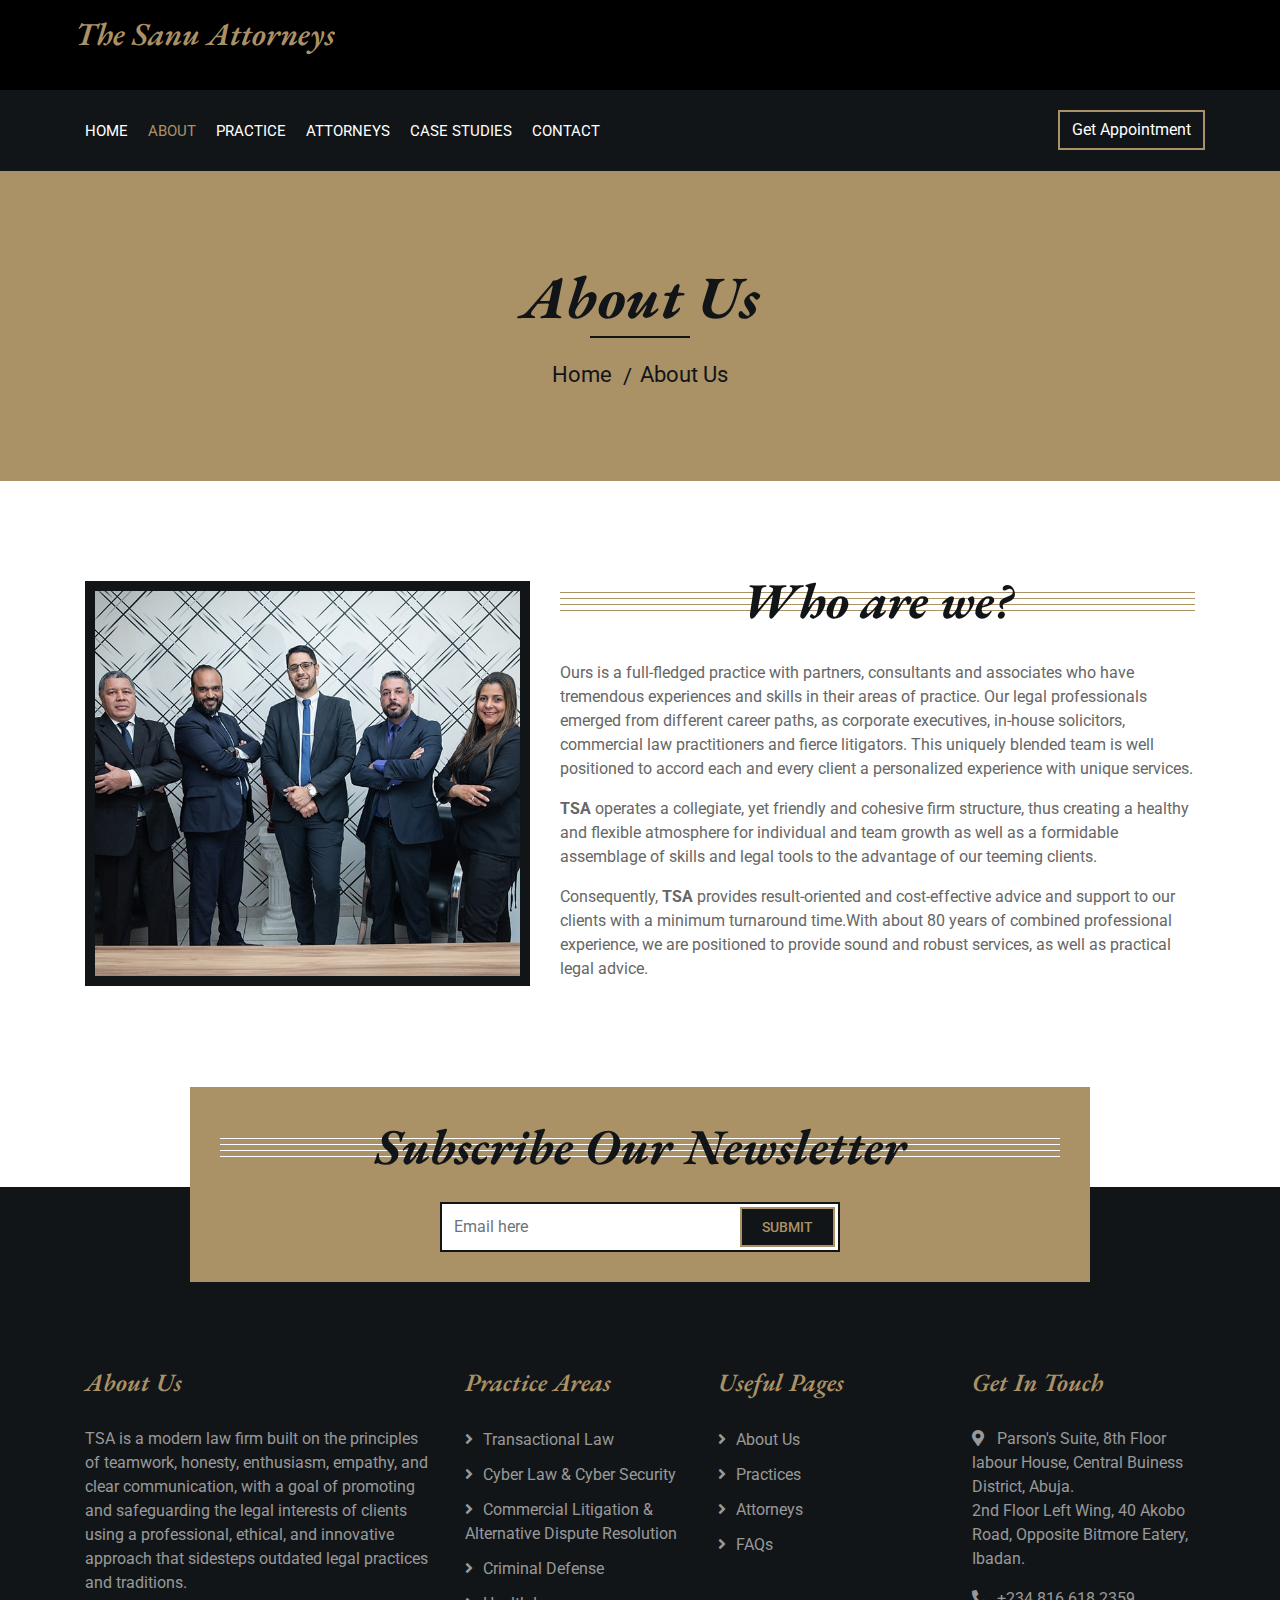
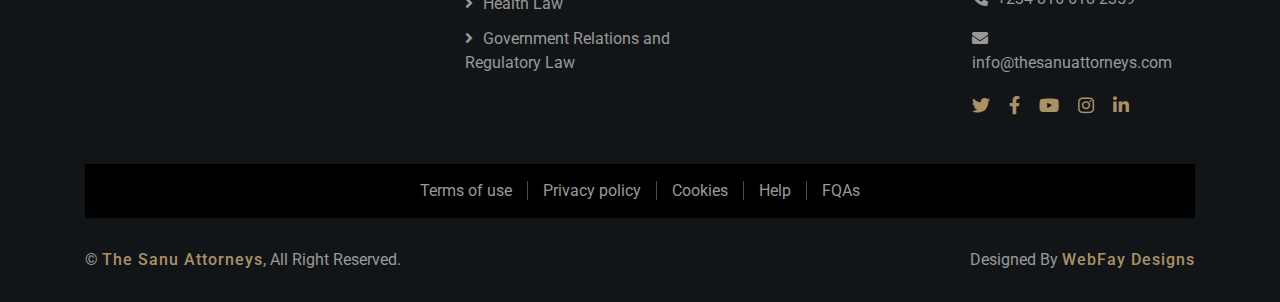
<file: about.html>
<!DOCTYPE html>
<html lang="en">
    <head>
        <meta charset="utf-8">
        <title>The Sanu Attorneys</title>
        <meta content="width=device-width, initial-scale=1.0" name="viewport">
        <meta content="Law Firm Website Template" name="keywords">
        <meta content="Law Firm Website Template" name="description">

        <!-- Favicon -->
        <link href="img/favicon.ico" rel="icon">

        <!-- Google Font -->
        <link href="https://fonts.googleapis.com/css2?family=EB+Garamond:ital,wght@1,600;1,700;1,800&family=Roboto:wght@400;500&display=swap" rel="stylesheet"> 
        
        <!-- CSS Libraries -->
        <link href="https://stackpath.bootstrapcdn.com/bootstrap/4.4.1/css/bootstrap.min.css" rel="stylesheet">
        <link href="https://cdnjs.cloudflare.com/ajax/libs/font-awesome/5.10.0/css/all.min.css" rel="stylesheet">
        <link href="lib/animate/animate.min.css" rel="stylesheet">
        <link href="lib/owlcarousel/assets/owl.carousel.min.css" rel="stylesheet">

        <!-- Template Stylesheet -->
        <link href="css/style.css" rel="stylesheet">
    </head>

    <body>
        <div class="wrapper">
            <!-- Top Bar Start -->
            <div class="top-bar">
                <div class="container-fluid">
                    <div class="row">
                        <div class="col-lg-3">
                            <div class="logo">
                                <a href="index.html">
                                    <h2 style="color:  #aa9166;">The Sanu Attorneys</h2>
                                    <!-- <img src="img/logo.jpg" alt="Logo"> -->
                                </a>
                            </div>
                        </div>
                      <!-- <div class="col-lg-9">
                           <div class="top-bar-right">
                                <div class="text">
                                    <h2>8:00 - 9:00</h2>
                                    <p>Opening Hour Mon - Fri</p>
                                </div>
                                <div class="text">
                                    <h2>+123 456 7890</h2>
                                    <p>Call Us For Free Consultation</p>
                                </div>
                                <div class="social">
                                    <a href=""><i class="fab fa-facebook-f"></i></a>
                                    <a href=""><i class="fab fa-linkedin-in"></i></a>
                                    <a href=""><i class="fab fa-instagram"></i></a>
                                </div>
                            </div>--> 
                        </div>
                    </div>
                </div>
            </div>
            <!-- Top Bar End -->
            <!-- Nav Bar Start -->
            <div class="nav-bar">
                <div class="container-fluid">
                    <nav class="navbar navbar-expand-lg bg-dark navbar-dark">
                        <a href="#" class="navbar-brand">MENU</a>
                        <button type="button" class="navbar-toggler" data-toggle="collapse" data-target="#navbarCollapse">
                            <span class="navbar-toggler-icon"></span>
                        </button>

                        <div class="collapse navbar-collapse justify-content-between" id="navbarCollapse">
                            <div class="navbar-nav mr-auto">
                                <a href="index.html" class="nav-item nav-link">Home</a>
                                <a href="about.html" class="nav-item nav-link active">About</a>
                                <a href="service.html" class="nav-item nav-link">Practice</a>
                                <a href="team.html" class="nav-item nav-link">Attorneys</a>
                                <a href="portfolio.html" class="nav-item nav-link">Case Studies</a>
                                <!--     <div class="nav-item dropdown">
                                    <a href="#" class="nav-link dropdown-toggle" data-toggle="dropdown">Pages</a>
                                    <div class="dropdown-menu">
                                        <a href="blog.html" class="dropdown-item">Blog Page</a>
                                        <a href="single.html" class="dropdown-item">Single Page</a>
                                    </div>
                                </div>-->
                                <a href="contact.html" class="nav-item nav-link">Contact</a>
                            </div>
                            <div class="ml-auto">
                                <a class="btn" href="">Get Appointment</a>
                            </div>
                        </div>
                    </nav>
                </div>
            </div>
            <!-- Nav Bar End -->
            
            
            <!-- Page Header Start -->
            <div class="page-header">
                <div class="container">
                    <div class="row">
                        <div class="col-12">
                            <h2>About Us</h2>
                        </div>
                        <div class="col-12">
                            <a href="">Home</a>
                            <a href="">About Us</a>
                        </div>
                    </div>
                </div>
            </div>
            <!-- Page Header End -->


            <!-- About Start -->
            <div class="about">
                <div class="container">
                    <div class="row align-items-center">
                        <div class="col-lg-5 col-md-6">
                            <div class="about-img">
                                <img src="img/about.jpg" alt="Image">
                            </div>
                        </div>
                        <div class="col-lg-7 col-md-6">
                            <div class="section-header">
                                <h2>Who are we?</h2>
                            </div>
                            <div class="about-text">
                                <p>
                                    Ours is a full-fledged practice with partners, consultants and associates who have tremendous experiences and skills in their areas of practice. Our legal professionals emerged from different career paths,  as corporate executives, in-house solicitors, commercial law practitioners and fierce litigators. This uniquely blended team is well positioned to accord each and every client a personalized experience with unique services.
  
                                </p>
                                <p>
                                    <strong>TSA</strong> operates a collegiate, yet friendly and cohesive firm structure, thus creating a healthy and flexible atmosphere for individual and team growth as well as a formidable assemblage of skills and legal tools  to the advantage of our teeming clients. 
                                </p>
                                <p>
                                    Consequently, <strong>TSA</strong> provides result-oriented and cost-effective advice and support to our clients with a minimum turnaround time.With about 80 years of combined professional experience, we are positioned to provide sound and robust services, as well as practical legal advice.
                                </p>
                            </div>
                        </div>
                    </div>
                </div>
            </div>
            <!-- About End -->


            <!-- Timeline Start 
            <div class="timeline">
                <div class="container">
                    <div class="section-header">
                        <h2>Practice Areas And Industry Sectors</h2>
                    </div>
                    <div class="timeline-start">
                        <div class="timeline-container left">
                            <div class="timeline-content">
                                <h2><span>2020</span>Lorem ipsum dolor sit amet</h2>
                                <p>
                                    Lorem ipsum dolor sit amet elit. Aliquam odio dolor, id luctus erat sagittis non. Ut blandit semper pretium.
                                </p>
                            </div>
                        </div>
                        <div class="timeline-container right">
                            <div class="timeline-content">
                                <h2><span>2019</span>Lorem ipsum dolor sit amet</h2>
                                <p>
                                    Lorem ipsum dolor sit amet elit. Aliquam odio dolor, id luctus erat sagittis non. Ut blandit semper pretium.
                                </p>
                            </div>
                        </div>
                        <div class="timeline-container left">
                            <div class="timeline-content">
                                <h2><span>2018</span>Lorem ipsum dolor sit amet</h2>
                                <p>
                                    Lorem ipsum dolor sit amet elit. Aliquam odio dolor, id luctus erat sagittis non. Ut blandit semper pretium.
                                </p>
                            </div>
                        </div>
                        <div class="timeline-container right">
                            <div class="timeline-content">
                                <h2><span>2017</span>Lorem ipsum dolor sit amet</h2>
                                <p>
                                    Lorem ipsum dolor sit amet elit. Aliquam odio dolor, id luctus erat sagittis non. Ut blandit semper pretium.
                                </p>
                            </div>
                        </div>
                        <div class="timeline-container left">
                            <div class="timeline-content">
                                <h2><span>2016</span>Lorem ipsum dolor sit amet</h2>
                                <p>
                                    Lorem ipsum dolor sit amet elit. Aliquam odio dolor, id luctus erat sagittis non. Ut blandit semper pretium.
                                </p>
                            </div>
                        </div>
                        <div class="timeline-container right">
                            <div class="timeline-content">
                                <h2><span>2015</span>Lorem ipsum dolor sit amet</h2>
                                <p>
                                    Lorem ipsum dolor sit amet elit. Aliquam odio dolor, id luctus erat sagittis non. Ut blandit semper pretium.
                                </p>
                            </div>
                        </div>
                    </div>
                </div>
            </div>
            <!-- Timeline End -->

            

            <!-- Team Start 
            <div class="team">
                <div class="container">
                    <div class="section-header">
                        <h2>Meet Our Expert Attorneys</h2>
                    </div>
                    <div class="row">
                        <div class="col-lg-3 col-md-6">
                            <div class="team-item">
                                <div class="team-img">
                                    <img src="img/team-1.jpg" alt="Team Image">
                                </div>
                                <div class="team-text">
                                    <h2>Adam Phillips</h2>
                                    <p>Business Consultant</p>
                                    <div class="team-social">
                                        <a class="social-tw" href=""><i class="fab fa-twitter"></i></a>
                                        <a class="social-fb" href=""><i class="fab fa-facebook-f"></i></a>
                                        <a class="social-li" href=""><i class="fab fa-linkedin-in"></i></a>
                                        <a class="social-in" href=""><i class="fab fa-instagram"></i></a>
                                    </div>
                                </div>
                            </div>
                        </div>
                        <div class="col-lg-3 col-md-6">
                            <div class="team-item">
                                <div class="team-img">
                                    <img src="img/team-2.jpg" alt="Team Image">
                                </div>
                                <div class="team-text">
                                    <h2>Dylan Adams</h2>
                                    <p>Criminal Consultant</p>
                                    <div class="team-social">
                                        <a class="social-tw" href=""><i class="fab fa-twitter"></i></a>
                                        <a class="social-fb" href=""><i class="fab fa-facebook-f"></i></a>
                                        <a class="social-li" href=""><i class="fab fa-linkedin-in"></i></a>
                                        <a class="social-in" href=""><i class="fab fa-instagram"></i></a>
                                    </div>
                                </div>
                            </div>
                        </div>
                        <div class="col-lg-3 col-md-6">
                            <div class="team-item">
                                <div class="team-img">
                                    <img src="img/team-3.jpg" alt="Team Image">
                                </div>
                                <div class="team-text">
                                    <h2>Gloria Edwards</h2>
                                    <p>Divorce Consultant</p>
                                    <div class="team-social">
                                        <a class="social-tw" href=""><i class="fab fa-twitter"></i></a>
                                        <a class="social-fb" href=""><i class="fab fa-facebook-f"></i></a>
                                        <a class="social-li" href=""><i class="fab fa-linkedin-in"></i></a>
                                        <a class="social-in" href=""><i class="fab fa-instagram"></i></a>
                                    </div>
                                </div>
                            </div>
                        </div>
                        <div class="col-lg-3 col-md-6">
                            <div class="team-item">
                                <div class="team-img">
                                    <img src="img/team-4.jpg" alt="Team Image">
                                </div>
                                <div class="team-text">
                                    <h2>Josh Dunn</h2>
                                    <p>Immigration Consultant</p>
                                    <div class="team-social">
                                        <a class="social-tw" href=""><i class="fab fa-twitter"></i></a>
                                        <a class="social-fb" href=""><i class="fab fa-facebook-f"></i></a>
                                        <a class="social-li" href=""><i class="fab fa-linkedin-in"></i></a>
                                        <a class="social-in" href=""><i class="fab fa-instagram"></i></a>
                                    </div>
                                </div>
                            </div>
                        </div>
                    </div>
                </div>
            </div>
            <!-- Team End -->


            <!-- Newsletter Start -->
            <div class="newsletter">
                <div class="container">
                    <div class="section-header">
                        <h2>Subscribe Our Newsletter</h2>
                    </div>
                    <div class="form">
                        <input class="form-control" placeholder="Email here">
                        <button class="btn">Submit</button>
                    </div>
                </div>
            </div>
            <!-- Newsletter End -->


            <!-- Footer Start -->
            <div class="footer">
                <div class="container">
                    <div class="row">
                        <div class="col-md-6 col-lg-4">
                            <div class="footer-about">
                                <h2>About Us</h2>
                                <p>
                                    TSA is a modern law firm built on the principles of teamwork, honesty, enthusiasm, empathy, and clear communication, with a goal of promoting and safeguarding the legal interests of clients using a professional, ethical, and innovative approach that sidesteps outdated legal practices and traditions.
                                </p>
                            </div>
                        </div>
                        <div class="col-md-6 col-lg-8">
                            <div class="row">
                        <div class="col-md-6 col-lg-4">
                            <div class="footer-link">
                                <h2>Practice Areas</h2>
                                <a href="service.html">Transactional Law</a>
                                <a href="service.html">Cyber Law & Cyber Security</a>
                                <a href="service.html">Commercial Litigation & Alternative Dispute Resolution</a>
                                <a href="service.html">Criminal Defense</a>
                                <a href="service.html">Health Law</a>
                                <a href="service.html">Government Relations and Regulatory Law</a>
                            </div>
                        </div>
                        <div class="col-md-6 col-lg-4">
                            <div class="footer-link">
                                <h2>Useful Pages</h2>
                                <a href="about.html">About Us</a>
                                <a href="service.html">Practices</a>
                                <a href="team.html">Attorneys</a>
                                <a href="">FAQs</a>
                            </div>
                        </div>
                        <div class="col-md-6 col-lg-4">
                            <div class="footer-contact">
                                <h2>Get In Touch</h2>
                                <p><i class="fa fa-map-marker-alt"></i>Parson's Suite, 8th Floor labour House, Central Buiness District, Abuja. <br> 2nd Floor Left Wing, 40 Akobo Road, Opposite Bitmore Eatery, Ibadan.</p>
                                <p><i class="fa fa-phone-alt"></i>+234 816 618 2359</p>
                                <p><i class="fa fa-envelope"></i>info@thesanuattorneys.com</p>
                                <div class="footer-social">
                                    <a href=""><i class="fab fa-twitter"></i></a>
                                    <a href=""><i class="fab fa-facebook-f"></i></a>
                                    <a href=""><i class="fab fa-youtube"></i></a>
                                    <a href=""><i class="fab fa-instagram"></i></a>
                                    <a href=""><i class="fab fa-linkedin-in"></i></a>
                                </div>
                            </div>
                        </div>
                        </div>
                    </div>
                    </div>
                </div>
                <div class="container footer-menu">
                    <div class="f-menu">
                        <a href="">Terms of use</a>
                        <a href="">Privacy policy</a>
                        <a href="">Cookies</a>
                        <a href="">Help</a>
                        <a href="">FQAs</a>
                    </div>
                </div>
                <div class="container copyright">
                    <div class="row">
                        <div class="col-md-6">
                            <p>&copy; <a>The Sanu Attorneys</a>, All Right Reserved.</p>
                        </div>
                        <div class="col-md-6">
                            <p>Designed By <a href="https://htmlcodex.com">WebFay Designs</a></p>
                        </div>
                    </div>
                </div>
            </div>
            <!-- Footer End -->
            
            <a href="#" class="back-to-top"><i class="fa fa-chevron-up"></i></a>
        </div>

        <!-- JavaScript Libraries -->
        <script src="https://code.jquery.com/jquery-3.4.1.min.js"></script>
        <script src="https://stackpath.bootstrapcdn.com/bootstrap/4.4.1/js/bootstrap.bundle.min.js"></script>
        <script src="lib/easing/easing.min.js"></script>
        <script src="lib/owlcarousel/owl.carousel.min.js"></script>
        <script src="lib/isotope/isotope.pkgd.min.js"></script>

        <!-- Template Javascript -->
        <script src="js/main.js"></script>
    </body>
</html>
</file>
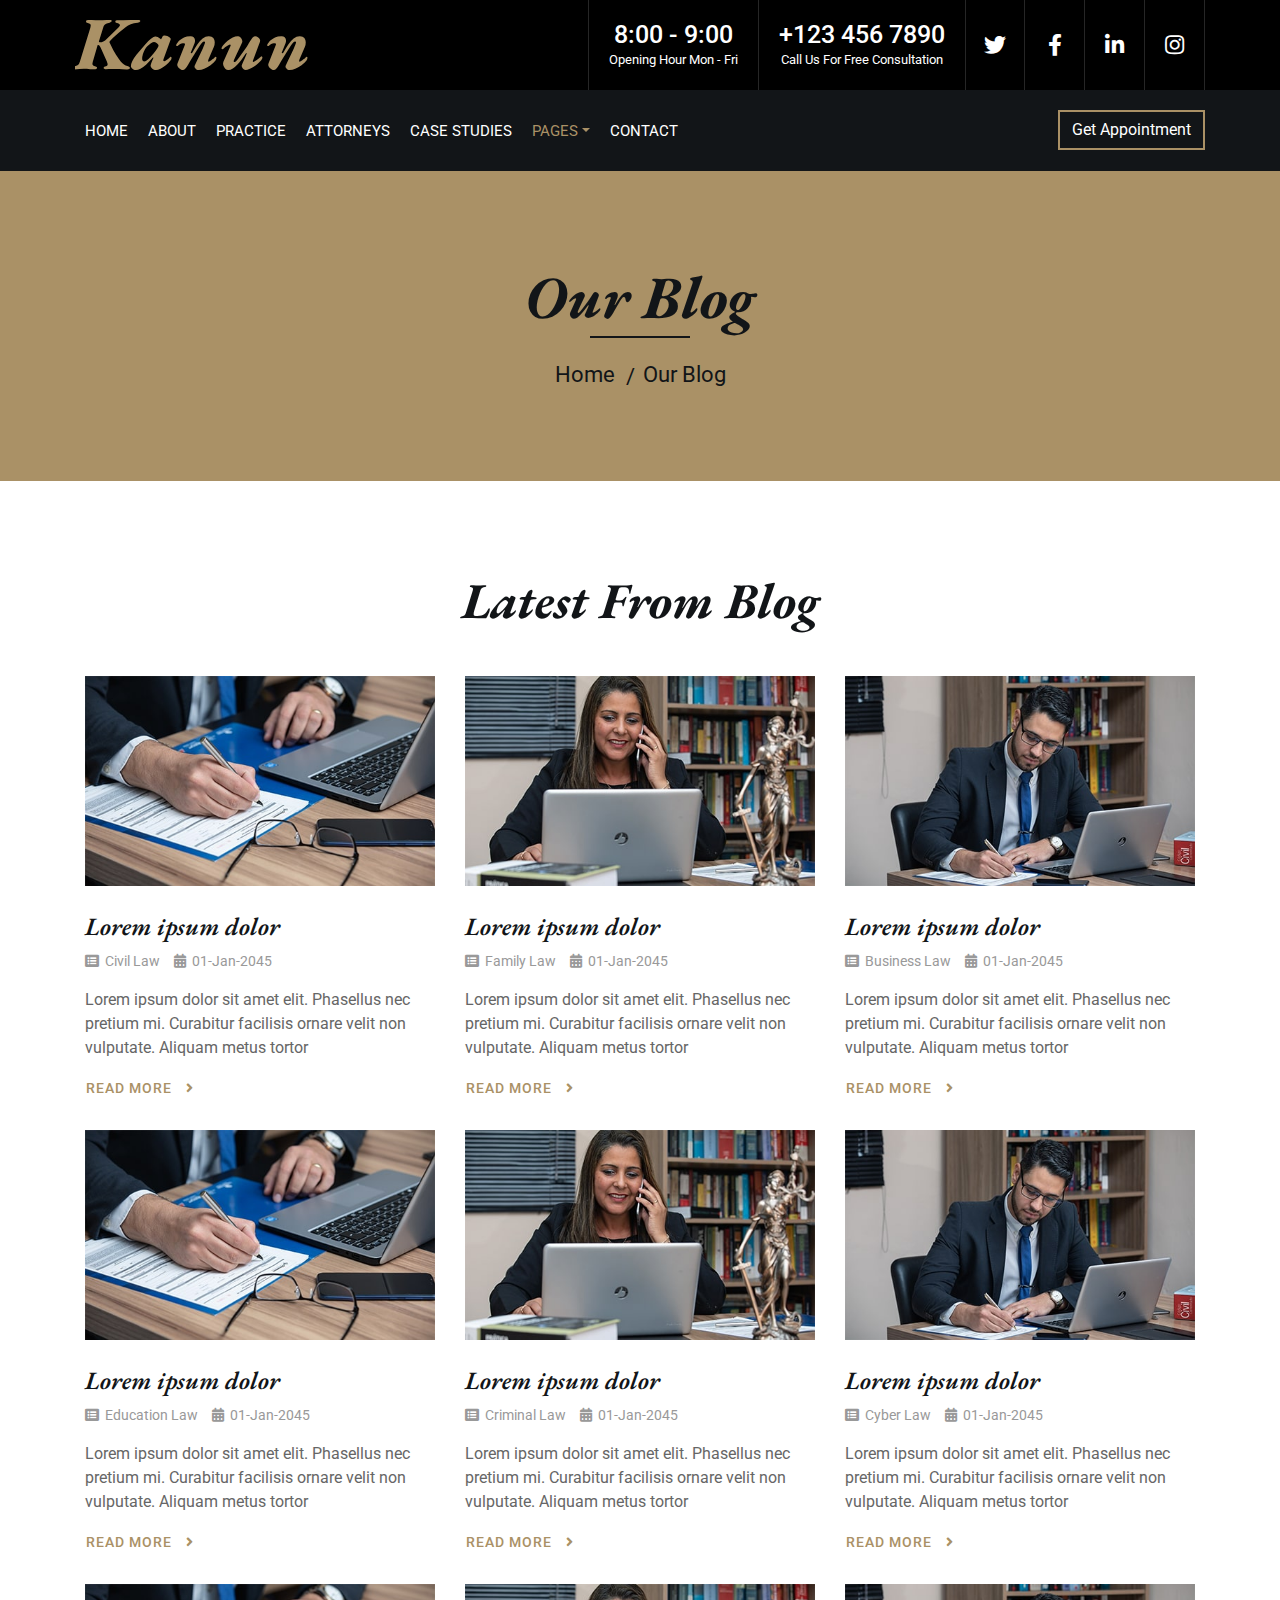
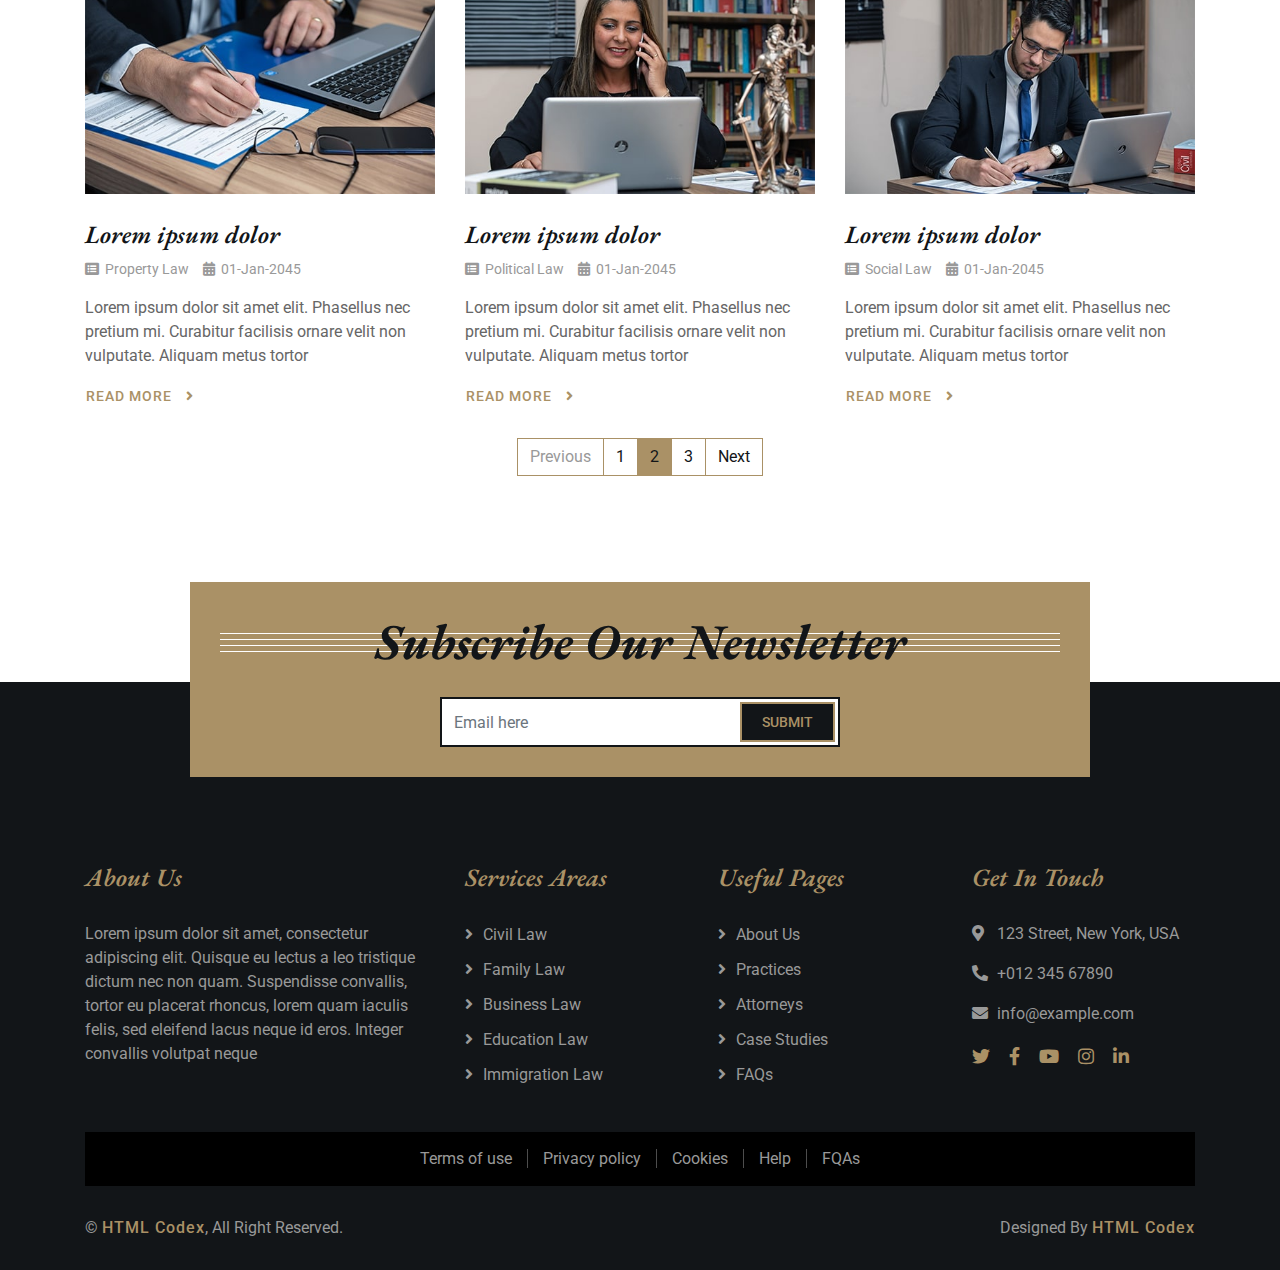
<file: blog.html>
<!DOCTYPE html>
<html lang="en">
    <head>
        <meta charset="utf-8">
        <title>Kanun - Law Firm Website Template</title>
        <meta content="width=device-width, initial-scale=1.0" name="viewport">
        <meta content="Law Firm Website Template" name="keywords">
        <meta content="Law Firm Website Template" name="description">

        <!-- Favicon -->
        <link href="img/favicon.ico" rel="icon">

        <!-- Google Font -->
        <link href="https://fonts.googleapis.com/css2?family=EB+Garamond:ital,wght@1,600;1,700;1,800&family=Roboto:wght@400;500&display=swap" rel="stylesheet"> 
        
        <!-- CSS Libraries -->
        <link href="https://stackpath.bootstrapcdn.com/bootstrap/4.4.1/css/bootstrap.min.css" rel="stylesheet">
        <link href="https://cdnjs.cloudflare.com/ajax/libs/font-awesome/5.10.0/css/all.min.css" rel="stylesheet">
        <link href="lib/animate/animate.min.css" rel="stylesheet">
        <link href="lib/owlcarousel/assets/owl.carousel.min.css" rel="stylesheet">

        <!-- Template Stylesheet -->
        <link href="css/style.css" rel="stylesheet">
    </head>

    <body>
        <div class="wrapper">
            <!-- Top Bar Start -->
            <div class="top-bar">
                <div class="container-fluid">
                    <div class="row">
                        <div class="col-lg-3">
                            <div class="logo">
                                <a href="index.html">
                                    <h1>Kanun</h1>
                                    <!-- <img src="img/logo.jpg" alt="Logo"> -->
                                </a>
                            </div>
                        </div>
                        <div class="col-lg-9">
                            <div class="top-bar-right">
                                <div class="text">
                                    <h2>8:00 - 9:00</h2>
                                    <p>Opening Hour Mon - Fri</p>
                                </div>
                                <div class="text">
                                    <h2>+123 456 7890</h2>
                                    <p>Call Us For Free Consultation</p>
                                </div>
                                <div class="social">
                                    <a href=""><i class="fab fa-twitter"></i></a>
                                    <a href=""><i class="fab fa-facebook-f"></i></a>
                                    <a href=""><i class="fab fa-linkedin-in"></i></a>
                                    <a href=""><i class="fab fa-instagram"></i></a>
                                </div>
                            </div>
                        </div>
                    </div>
                </div>
            </div>
            <!-- Top Bar End -->

            <!-- Nav Bar Start -->
            <div class="nav-bar">
                <div class="container-fluid">
                    <nav class="navbar navbar-expand-lg bg-dark navbar-dark">
                        <a href="#" class="navbar-brand">MENU</a>
                        <button type="button" class="navbar-toggler" data-toggle="collapse" data-target="#navbarCollapse">
                            <span class="navbar-toggler-icon"></span>
                        </button>

                        <div class="collapse navbar-collapse justify-content-between" id="navbarCollapse">
                            <div class="navbar-nav mr-auto">
                                <a href="index.html" class="nav-item nav-link">Home</a>
                                <a href="about.html" class="nav-item nav-link">About</a>
                                <a href="service.html" class="nav-item nav-link">Practice</a>
                                <a href="team.html" class="nav-item nav-link">Attorneys</a>
                                <a href="portfolio.html" class="nav-item nav-link">Case Studies</a>
                                <div class="nav-item dropdown">
                                    <a href="#" class="nav-link dropdown-toggle active" data-toggle="dropdown">Pages</a>
                                    <div class="dropdown-menu">
                                        <a href="blog.html" class="dropdown-item">Blog Page</a>
                                        <a href="single.html" class="dropdown-item">Single Page</a>
                                    </div>
                                </div>
                                <a href="contact.html" class="nav-item nav-link">Contact</a>
                            </div>
                            <div class="ml-auto">
                                <a class="btn" href="">Get Appointment</a>
                            </div>
                        </div>
                    </nav>
                </div>
            </div>
            <!-- Nav Bar End -->
            
            
            <!-- Page Header Start -->
            <div class="page-header">
                <div class="container">
                    <div class="row">
                        <div class="col-12">
                            <h2>Our Blog</h2>
                        </div>
                        <div class="col-12">
                            <a href="">Home</a>
                            <a href="">Our Blog</a>
                        </div>
                    </div>
                </div>
            </div>
            <!-- Page Header End -->


            <!-- Blog Start -->
            <div class="blog">
                <div class="container">
                    <div class="section-header">
                        <h2>Latest From Blog</h2>
                    </div>
                    <div class="row blog-page">
                        <div class="col-lg-4 col-md-6 blog-item">
                            <img src="img/blog-1.jpg" alt="Blog">
                            <h3>Lorem ipsum dolor</h3>
                            <div class="meta">
                                <i class="fa fa-list-alt"></i>
                                <a href="">Civil Law</a>
                                <i class="fa fa-calendar-alt"></i>
                                <p>01-Jan-2045</p>
                            </div>
                            <p>
                                Lorem ipsum dolor sit amet elit. Phasellus nec pretium mi. Curabitur facilisis ornare velit non vulputate. Aliquam metus tortor
                            </p>
                            <a class="btn" href="">Read More <i class="fa fa-angle-right"></i></a>
                        </div>
                        <div class="col-lg-4 col-md-6 blog-item">
                            <img src="img/blog-2.jpg" alt="Blog">
                            <h3>Lorem ipsum dolor</h3>
                            <div class="meta">
                                <i class="fa fa-list-alt"></i>
                                <a href="">Family Law</a>
                                <i class="fa fa-calendar-alt"></i>
                                <p>01-Jan-2045</p>
                            </div>
                            <p>
                                Lorem ipsum dolor sit amet elit. Phasellus nec pretium mi. Curabitur facilisis ornare velit non vulputate. Aliquam metus tortor
                            </p>
                            <a class="btn" href="">Read More <i class="fa fa-angle-right"></i></a>
                        </div>
                        <div class="col-lg-4 col-md-6 blog-item">
                            <img src="img/blog-3.jpg" alt="Blog">
                            <h3>Lorem ipsum dolor</h3>
                            <div class="meta">
                                <i class="fa fa-list-alt"></i>
                                <a href="">Business Law</a>
                                <i class="fa fa-calendar-alt"></i>
                                <p>01-Jan-2045</p>
                            </div>
                            <p>
                                Lorem ipsum dolor sit amet elit. Phasellus nec pretium mi. Curabitur facilisis ornare velit non vulputate. Aliquam metus tortor
                            </p>
                            <a class="btn" href="">Read More <i class="fa fa-angle-right"></i></a>
                        </div>
                        <div class="col-lg-4 col-md-6 blog-item">
                            <img src="img/blog-1.jpg" alt="Blog">
                            <h3>Lorem ipsum dolor</h3>
                            <div class="meta">
                                <i class="fa fa-list-alt"></i>
                                <a href="">Education Law</a>
                                <i class="fa fa-calendar-alt"></i>
                                <p>01-Jan-2045</p>
                            </div>
                            <p>
                                Lorem ipsum dolor sit amet elit. Phasellus nec pretium mi. Curabitur facilisis ornare velit non vulputate. Aliquam metus tortor
                            </p>
                            <a class="btn" href="">Read More <i class="fa fa-angle-right"></i></a>
                        </div>
                        <div class="col-lg-4 col-md-6 blog-item">
                            <img src="img/blog-2.jpg" alt="Blog">
                            <h3>Lorem ipsum dolor</h3>
                            <div class="meta">
                                <i class="fa fa-list-alt"></i>
                                <a href="">Criminal Law</a>
                                <i class="fa fa-calendar-alt"></i>
                                <p>01-Jan-2045</p>
                            </div>
                            <p>
                                Lorem ipsum dolor sit amet elit. Phasellus nec pretium mi. Curabitur facilisis ornare velit non vulputate. Aliquam metus tortor
                            </p>
                            <a class="btn" href="">Read More <i class="fa fa-angle-right"></i></a>
                        </div>
                        <div class="col-lg-4 col-md-6 blog-item">
                            <img src="img/blog-3.jpg" alt="Blog">
                            <h3>Lorem ipsum dolor</h3>
                            <div class="meta">
                                <i class="fa fa-list-alt"></i>
                                <a href="">Cyber Law</a>
                                <i class="fa fa-calendar-alt"></i>
                                <p>01-Jan-2045</p>
                            </div>
                            <p>
                                Lorem ipsum dolor sit amet elit. Phasellus nec pretium mi. Curabitur facilisis ornare velit non vulputate. Aliquam metus tortor
                            </p>
                            <a class="btn" href="">Read More <i class="fa fa-angle-right"></i></a>
                        </div>
                        <div class="col-lg-4 col-md-6 blog-item">
                            <img src="img/blog-1.jpg" alt="Blog">
                            <h3>Lorem ipsum dolor</h3>
                            <div class="meta">
                                <i class="fa fa-list-alt"></i>
                                <a href="">Property Law</a>
                                <i class="fa fa-calendar-alt"></i>
                                <p>01-Jan-2045</p>
                            </div>
                            <p>
                                Lorem ipsum dolor sit amet elit. Phasellus nec pretium mi. Curabitur facilisis ornare velit non vulputate. Aliquam metus tortor
                            </p>
                            <a class="btn" href="">Read More <i class="fa fa-angle-right"></i></a>
                        </div>
                        <div class="col-lg-4 col-md-6 blog-item">
                            <img src="img/blog-2.jpg" alt="Blog">
                            <h3>Lorem ipsum dolor</h3>
                            <div class="meta">
                                <i class="fa fa-list-alt"></i>
                                <a href="">Political Law</a>
                                <i class="fa fa-calendar-alt"></i>
                                <p>01-Jan-2045</p>
                            </div>
                            <p>
                                Lorem ipsum dolor sit amet elit. Phasellus nec pretium mi. Curabitur facilisis ornare velit non vulputate. Aliquam metus tortor
                            </p>
                            <a class="btn" href="">Read More <i class="fa fa-angle-right"></i></a>
                        </div>
                        <div class="col-lg-4 col-md-6 blog-item">
                            <img src="img/blog-3.jpg" alt="Blog">
                            <h3>Lorem ipsum dolor</h3>
                            <div class="meta">
                                <i class="fa fa-list-alt"></i>
                                <a href="">Social Law</a>
                                <i class="fa fa-calendar-alt"></i>
                                <p>01-Jan-2045</p>
                            </div>
                            <p>
                                Lorem ipsum dolor sit amet elit. Phasellus nec pretium mi. Curabitur facilisis ornare velit non vulputate. Aliquam metus tortor
                            </p>
                            <a class="btn" href="">Read More <i class="fa fa-angle-right"></i></a>
                        </div>
                    </div>
                    <div class="row">
                        <div class="col-12">
                            <ul class="pagination justify-content-center">
                                <li class="page-item disabled"><a class="page-link" href="#">Previous</a></li>
                                <li class="page-item"><a class="page-link" href="#">1</a></li>
                                <li class="page-item active"><a class="page-link" href="#">2</a></li>
                                <li class="page-item"><a class="page-link" href="#">3</a></li>
                                <li class="page-item"><a class="page-link" href="#">Next</a></li>
                            </ul> 
                        </div>
                    </div>
                </div>
            </div>
            <!-- Blog End -->


            <!-- Newsletter Start -->
            <div class="newsletter">
                <div class="container">
                    <div class="section-header">
                        <h2>Subscribe Our Newsletter</h2>
                    </div>
                    <div class="form">
                        <input class="form-control" placeholder="Email here">
                        <button class="btn">Submit</button>
                    </div>
                </div>
            </div>
            <!-- Newsletter End -->


            <!-- Footer Start -->
            <div class="footer">
                <div class="container">
                    <div class="row">
                        <div class="col-md-6 col-lg-4">
                            <div class="footer-about">
                                <h2>About Us</h2>
                                <p>
                                    Lorem ipsum dolor sit amet, consectetur adipiscing elit. Quisque eu lectus a leo tristique dictum nec non quam. Suspendisse convallis, tortor eu placerat rhoncus, lorem quam iaculis felis, sed eleifend lacus neque id eros. Integer convallis volutpat neque
                                </p>
                            </div>
                        </div>
                        <div class="col-md-6 col-lg-8">
                            <div class="row">
                        <div class="col-md-6 col-lg-4">
                            <div class="footer-link">
                                <h2>Services Areas</h2>
                                <a href="">Civil Law</a>
                                <a href="">Family Law</a>
                                <a href="">Business Law</a>
                                <a href="">Education Law</a>
                                <a href="">Immigration Law</a>
                            </div>
                        </div>
                        <div class="col-md-6 col-lg-4">
                            <div class="footer-link">
                                <h2>Useful Pages</h2>
                                <a href="">About Us</a>
                                <a href="">Practices</a>
                                <a href="">Attorneys</a>
                                <a href="">Case Studies</a>
                                <a href="">FAQs</a>
                            </div>
                        </div>
                        <div class="col-md-6 col-lg-4">
                            <div class="footer-contact">
                                <h2>Get In Touch</h2>
                                <p><i class="fa fa-map-marker-alt"></i>123 Street, New York, USA</p>
                                <p><i class="fa fa-phone-alt"></i>+012 345 67890</p>
                                <p><i class="fa fa-envelope"></i>info@example.com</p>
                                <div class="footer-social">
                                    <a href=""><i class="fab fa-twitter"></i></a>
                                    <a href=""><i class="fab fa-facebook-f"></i></a>
                                    <a href=""><i class="fab fa-youtube"></i></a>
                                    <a href=""><i class="fab fa-instagram"></i></a>
                                    <a href=""><i class="fab fa-linkedin-in"></i></a>
                                </div>
                            </div>
                        </div>
                        </div>
                    </div>
                    </div>
                </div>
                <div class="container footer-menu">
                    <div class="f-menu">
                        <a href="">Terms of use</a>
                        <a href="">Privacy policy</a>
                        <a href="">Cookies</a>
                        <a href="">Help</a>
                        <a href="">FQAs</a>
                    </div>
                </div>
                <div class="container copyright">
                    <div class="row">
                        <div class="col-md-6">
                            <p>&copy; <a href="https://htmlcodex.com/law-firm-website-template">HTML Codex</a>, All Right Reserved.</p>
                        </div>
                        <div class="col-md-6">
                            <p>Designed By <a href="https://htmlcodex.com">HTML Codex</a></p>
                        </div>
                    </div>
                </div>
            </div>
            <!-- Footer End -->
            
            <a href="#" class="back-to-top"><i class="fa fa-chevron-up"></i></a>
        </div>

        <!-- JavaScript Libraries -->
        <script src="https://code.jquery.com/jquery-3.4.1.min.js"></script>
        <script src="https://stackpath.bootstrapcdn.com/bootstrap/4.4.1/js/bootstrap.bundle.min.js"></script>
        <script src="lib/easing/easing.min.js"></script>
        <script src="lib/owlcarousel/owl.carousel.min.js"></script>
        <script src="lib/isotope/isotope.pkgd.min.js"></script>

        <!-- Template Javascript -->
        <script src="js/main.js"></script>
    </body>
</html>
</file>
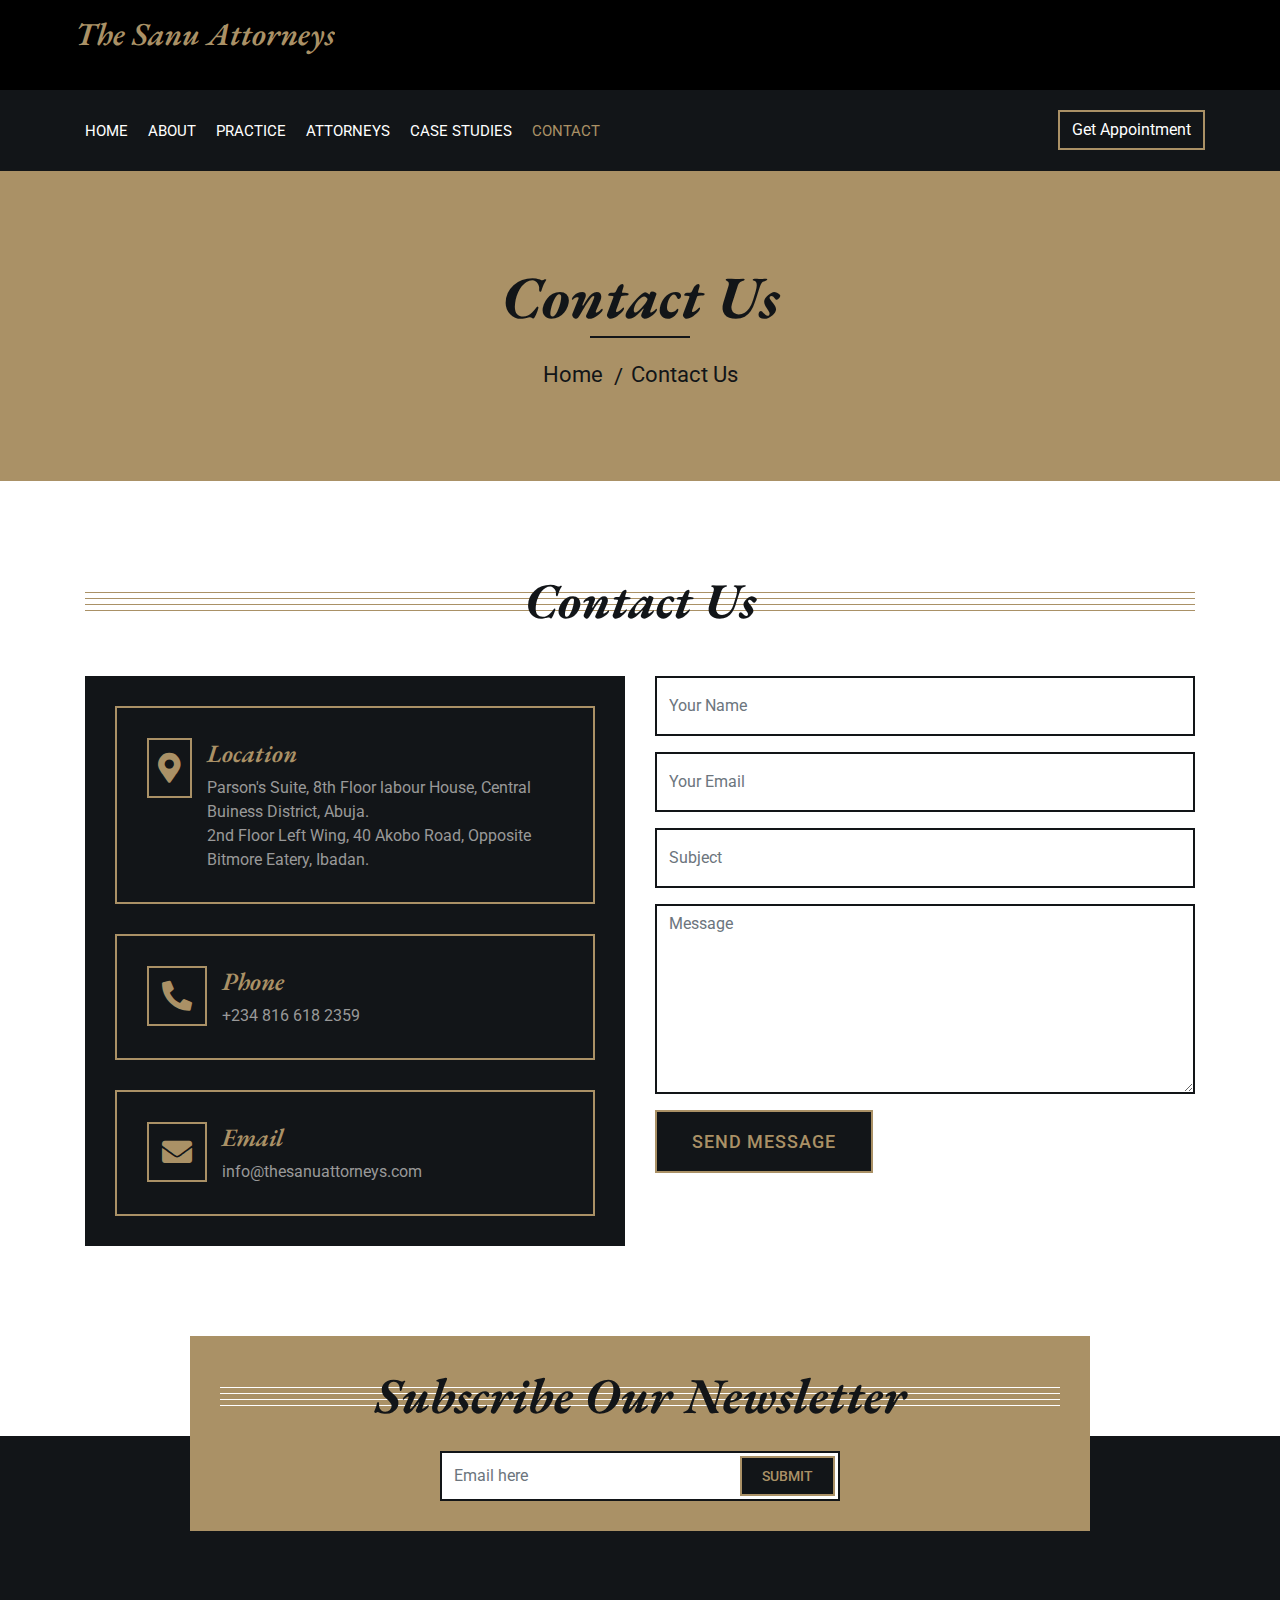
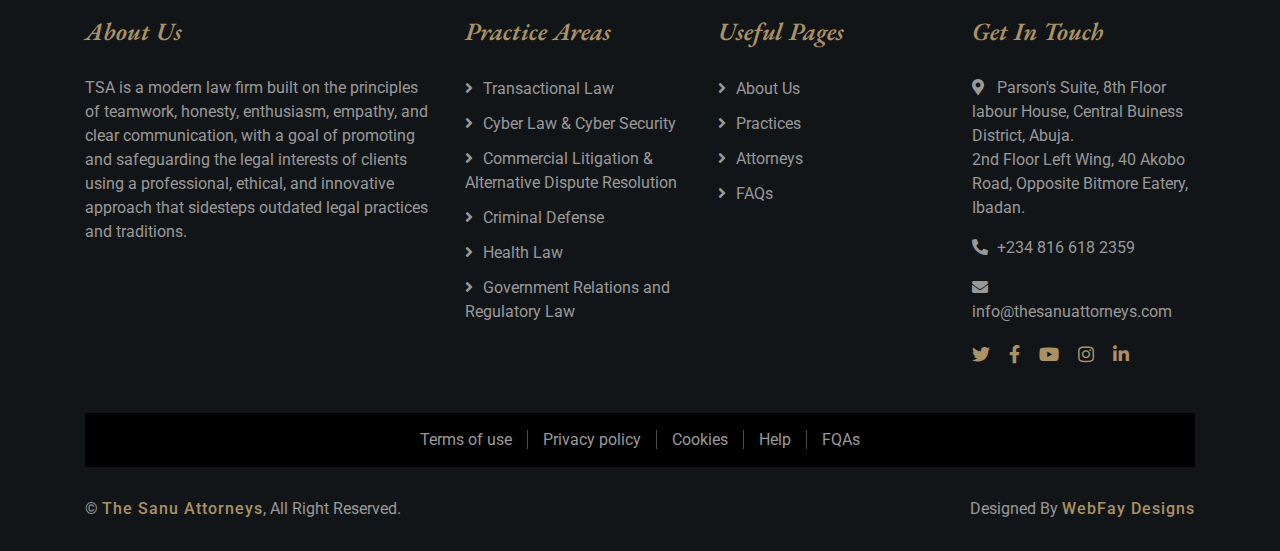
<file: contact.html>
<!DOCTYPE html>
<html lang="en">
    <head>
        <meta charset="utf-8">
        <title>The Sanu Attorneys</title>
        <meta content="width=device-width, initial-scale=1.0" name="viewport">
        <meta content="Law Firm Website Template" name="keywords">
        <meta content="Law Firm Website Template" name="description">

        <!-- Favicon -->
        <link href="img/favicon.ico" rel="icon">

        <!-- Google Font -->
        <link href="https://fonts.googleapis.com/css2?family=EB+Garamond:ital,wght@1,600;1,700;1,800&family=Roboto:wght@400;500&display=swap" rel="stylesheet"> 
        
        <!-- CSS Libraries -->
        <link href="https://stackpath.bootstrapcdn.com/bootstrap/4.4.1/css/bootstrap.min.css" rel="stylesheet">
        <link href="https://cdnjs.cloudflare.com/ajax/libs/font-awesome/5.10.0/css/all.min.css" rel="stylesheet">
        <link href="lib/animate/animate.min.css" rel="stylesheet">
        <link href="lib/owlcarousel/assets/owl.carousel.min.css" rel="stylesheet">

        <!-- Template Stylesheet -->
        <link href="css/style.css" rel="stylesheet">
    </head>

    <body>
        <div class="wrapper">
            <!-- Top Bar Start -->
            <div class="top-bar">
                <div class="container-fluid">
                    <div class="row">
                        <div class="col-lg-3">
                            <div class="logo">
                                <a href="index.html">
                                    <h2 style="color:  #aa9166;">The Sanu Attorneys</h2>
                                    <!-- <img src="img/logo.jpg" alt="Logo"> -->
                                </a>
                            </div>
                        </div>
                      <!-- <div class="col-lg-9">
                           <div class="top-bar-right">
                                <div class="text">
                                    <h2>8:00 - 9:00</h2>
                                    <p>Opening Hour Mon - Fri</p>
                                </div>
                                <div class="text">
                                    <h2>+123 456 7890</h2>
                                    <p>Call Us For Free Consultation</p>
                                </div>
                                <div class="social">
                                    <a href=""><i class="fab fa-facebook-f"></i></a>
                                    <a href=""><i class="fab fa-linkedin-in"></i></a>
                                    <a href=""><i class="fab fa-instagram"></i></a>
                                </div>
                            </div>--> 
                        </div>
                    </div>
                </div>
            </div>
            <!-- Top Bar End -->

            <!-- Nav Bar Start -->
            <div class="nav-bar">
                <div class="container-fluid">
                    <nav class="navbar navbar-expand-lg bg-dark navbar-dark">
                        <a href="#" class="navbar-brand">MENU</a>
                        <button type="button" class="navbar-toggler" data-toggle="collapse" data-target="#navbarCollapse">
                            <span class="navbar-toggler-icon"></span>
                        </button>

                        <div class="collapse navbar-collapse justify-content-between" id="navbarCollapse">
                            <div class="navbar-nav mr-auto">
                                <a href="index.html" class="nav-item nav-link">Home</a>
                                <a href="about.html" class="nav-item nav-link">About</a>
                                <a href="service.html" class="nav-item nav-link">Practice</a>
                                <a href="team.html" class="nav-item nav-link">Attorneys</a>
                                <a href="portfolio.html" class="nav-item nav-link">Case Studies</a>
                                 <!--     <div class="nav-item dropdown">
                                    <a href="#" class="nav-link dropdown-toggle" data-toggle="dropdown">Pages</a>
                                    <div class="dropdown-menu">
                                        <a href="blog.html" class="dropdown-item">Blog Page</a>
                                        <a href="single.html" class="dropdown-item">Single Page</a>
                                    </div>
                                </div>-->
                                <a href="contact.html" class="nav-item nav-link active">Contact</a>
                            </div>
                            <div class="ml-auto">
                                <a class="btn" href="">Get Appointment</a>
                            </div>
                        </div>
                    </nav>
                </div>
            </div>
            <!-- Nav Bar End -->
            
            
            <!-- Page Header Start -->
            <div class="page-header">
                <div class="container">
                    <div class="row">
                        <div class="col-12">
                            <h2>Contact Us</h2>
                        </div>
                        <div class="col-12">
                            <a href="">Home</a>
                            <a href="">Contact Us</a>
                        </div>
                    </div>
                </div>
            </div>
            <!-- Page Header End -->


            <!-- Contact Start -->
            <div class="contact">
                <div class="container">
                    <div class="section-header">
                        <h2>Contact Us</h2>
                    </div>
                    <div class="row">
                        <div class="col-md-6">
                            <div class="contact-info">
                                <div class="contact-item">
                                    <i class="fa fa-map-marker-alt"></i>
                                    <div class="contact-text">
                                        <h2>Location</h2>
                                        <p>Parson's Suite, 8th Floor labour House, Central Buiness District, Abuja. <br> 2nd Floor Left Wing, 40 Akobo Road, Opposite Bitmore Eatery, Ibadan.</p>
                                    </div>
                                </div>
                                <div class="contact-item">
                                    <i class="fa fa-phone-alt"></i>
                                    <div class="contact-text">
                                        <h2>Phone</h2>
                                        <p>+234 816 618 2359</p>
                                    </div>
                                </div>
                                <div class="contact-item">
                                    <i class="fa fa-envelope"></i>
                                    <div class="contact-text">
                                        <h2>Email</h2>
                                        <p>info@thesanuattorneys.com</p>
                                    </div>
                                </div>
                            </div>
                        </div>
                        <div class="col-md-6">
                            <div class="contact-form">
                                <form>
                                    <div class="form-group">
                                        <input type="text" class="form-control" placeholder="Your Name" required="required" />
                                    </div>
                                    <div class="form-group">
                                        <input type="email" class="form-control" placeholder="Your Email" required="required" />
                                    </div>
                                    <div class="form-group">
                                        <input type="text" class="form-control" placeholder="Subject" required="required" />
                                    </div>
                                    <div class="form-group">
                                        <textarea class="form-control" placeholder="Message" required="required" ></textarea>
                                    </div>
                                    <div>
                                        <button class="btn" type="submit">Send Message</button>
                                    </div>
                                </form>
                            </div>
                        </div>
                    </div>
                </div>
            </div>
            <!-- Contact End -->


            <!-- Newsletter Start -->
            <div class="newsletter">
                <div class="container">
                    <div class="section-header">
                        <h2>Subscribe Our Newsletter</h2>
                    </div>
                    <div class="form">
                        <input class="form-control" placeholder="Email here">
                        <button class="btn">Submit</button>
                    </div>
                </div>
            </div>
            <!-- Newsletter End -->


            <!-- Footer Start -->
           <div class="footer">
            <div class="container">
                <div class="row">
                    <div class="col-md-6 col-lg-4">
                        <div class="footer-about">
                            <h2>About Us</h2>
                            <p>
                                TSA is a modern law firm built on the principles of teamwork, honesty, enthusiasm, empathy, and clear communication, with a goal of promoting and safeguarding the legal interests of clients using a professional, ethical, and innovative approach that sidesteps outdated legal practices and traditions.
                            </p>
                        </div>
                    </div>
                    <div class="col-md-6 col-lg-8">
                        <div class="row">
                    <div class="col-md-6 col-lg-4">
                        <div class="footer-link">
                            <h2>Practice Areas</h2>
                            <a href="service.html">Transactional Law</a>
                            <a href="service.html">Cyber Law & Cyber Security</a>
                            <a href="service.html">Commercial Litigation & Alternative Dispute Resolution</a>
                            <a href="service.html">Criminal Defense</a>
                            <a href="service.html">Health Law</a>
                            <a href="service.html">Government Relations and Regulatory Law</a>
                        </div>
                    </div>
                    <div class="col-md-6 col-lg-4">
                        <div class="footer-link">
                            <h2>Useful Pages</h2>
                            <a href="about.html">About Us</a>
                            <a href="service.html">Practices</a>
                            <a href="team.html">Attorneys</a>
                            <a href="">FAQs</a>
                        </div>
                    </div>
                    <div class="col-md-6 col-lg-4">
                        <div class="footer-contact">
                            <h2>Get In Touch</h2>
                            <p><i class="fa fa-map-marker-alt"></i>Parson's Suite, 8th Floor labour House, Central Buiness District, Abuja. <br> 2nd Floor Left Wing, 40 Akobo Road, Opposite Bitmore Eatery, Ibadan.</p>
                            <p><i class="fa fa-phone-alt"></i>+234 816 618 2359</p>
                            <p><i class="fa fa-envelope"></i>info@thesanuattorneys.com</p>
                            <div class="footer-social">
                                <a href=""><i class="fab fa-twitter"></i></a>
                                <a href=""><i class="fab fa-facebook-f"></i></a>
                                <a href=""><i class="fab fa-youtube"></i></a>
                                <a href=""><i class="fab fa-instagram"></i></a>
                                <a href=""><i class="fab fa-linkedin-in"></i></a>
                            </div>
                        </div>
                    </div>
                    </div>
                </div>
                </div>
            </div>
            <div class="container footer-menu">
                <div class="f-menu">
                    <a href="">Terms of use</a>
                    <a href="">Privacy policy</a>
                    <a href="">Cookies</a>
                    <a href="">Help</a>
                    <a href="">FQAs</a>
                </div>
            </div>
            <div class="container copyright">
                <div class="row">
                    <div class="col-md-6">
                        <p>&copy; <a>The Sanu Attorneys</a>, All Right Reserved.</p>
                    </div>
                    <div class="col-md-6">
                        <p>Designed By <a href="https://htmlcodex.com">WebFay Designs</a></p>
                    </div>
                </div>
            </div>
        </div>
        <!-- Footer End -->
            
            <a href="#" class="back-to-top"><i class="fa fa-chevron-up"></i></a>
        </div>

        <!-- JavaScript Libraries -->
        <script src="https://code.jquery.com/jquery-3.4.1.min.js"></script>
        <script src="https://stackpath.bootstrapcdn.com/bootstrap/4.4.1/js/bootstrap.bundle.min.js"></script>
        <script src="lib/easing/easing.min.js"></script>
        <script src="lib/owlcarousel/owl.carousel.min.js"></script>
        <script src="lib/isotope/isotope.pkgd.min.js"></script>

        <!-- Template Javascript -->
        <script src="js/main.js"></script>
    </body>
</html>
</file>
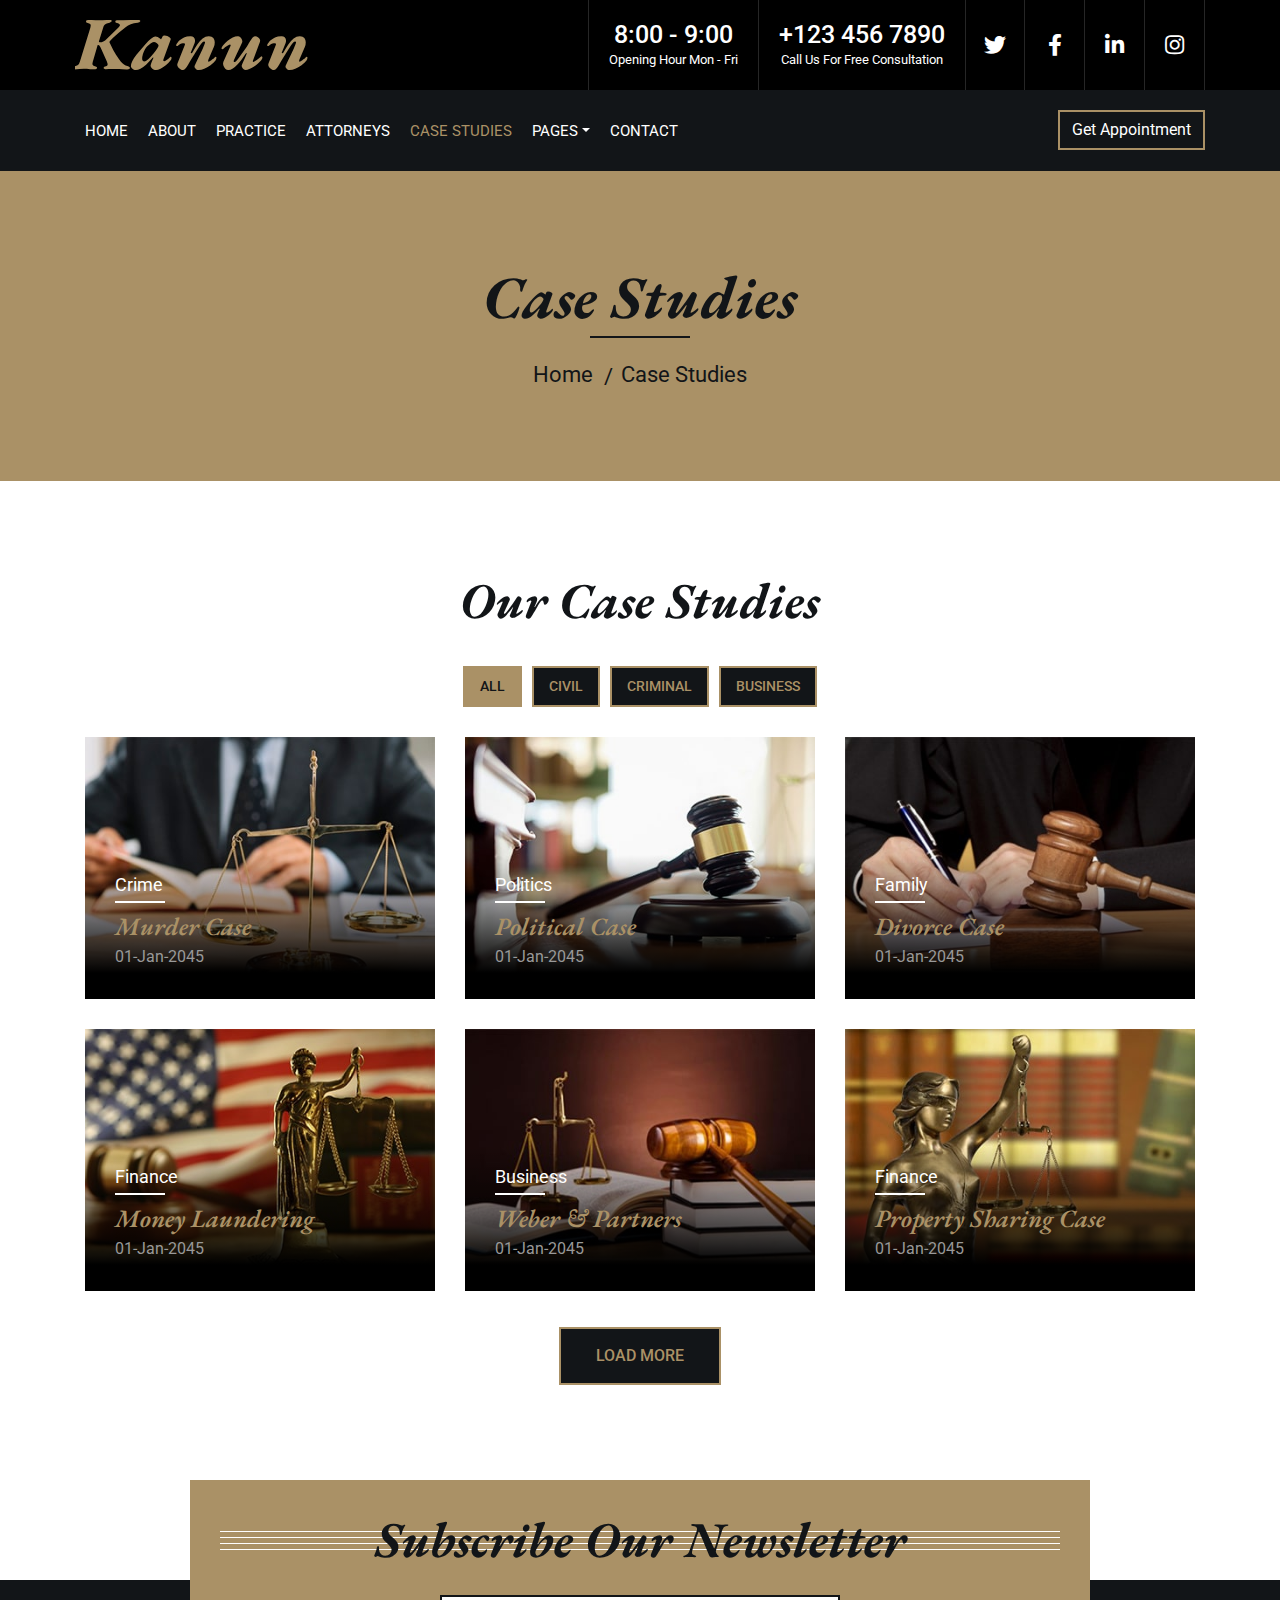
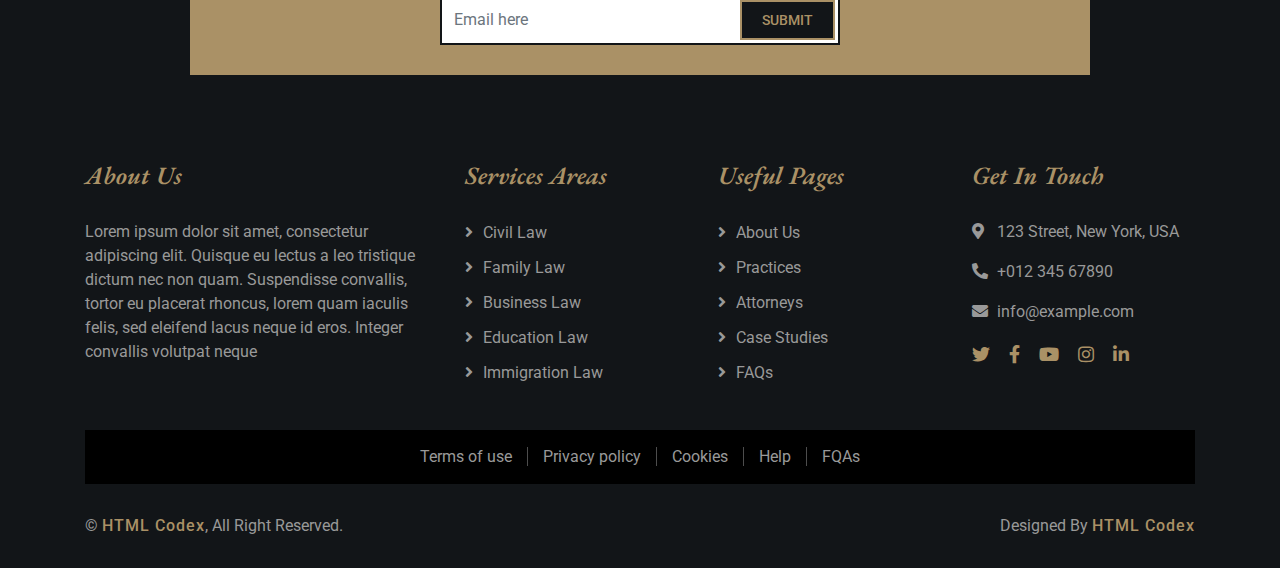
<file: portfolio.html>
<!DOCTYPE html>
<html lang="en">
    <head>
        <meta charset="utf-8">
        <title>Kanun - Law Firm Website Template</title>
        <meta content="width=device-width, initial-scale=1.0" name="viewport">
        <meta content="Law Firm Website Template" name="keywords">
        <meta content="Law Firm Website Template" name="description">

        <!-- Favicon -->
        <link href="img/favicon.ico" rel="icon">

        <!-- Google Font -->
        <link href="https://fonts.googleapis.com/css2?family=EB+Garamond:ital,wght@1,600;1,700;1,800&family=Roboto:wght@400;500&display=swap" rel="stylesheet"> 
        
        <!-- CSS Libraries -->
        <link href="https://stackpath.bootstrapcdn.com/bootstrap/4.4.1/css/bootstrap.min.css" rel="stylesheet">
        <link href="https://cdnjs.cloudflare.com/ajax/libs/font-awesome/5.10.0/css/all.min.css" rel="stylesheet">
        <link href="lib/animate/animate.min.css" rel="stylesheet">
        <link href="lib/owlcarousel/assets/owl.carousel.min.css" rel="stylesheet">

        <!-- Template Stylesheet -->
        <link href="css/style.css" rel="stylesheet">
    </head>

    <body>
        <div class="wrapper">
            <!-- Top Bar Start -->
            <div class="top-bar">
                <div class="container-fluid">
                    <div class="row">
                        <div class="col-lg-3">
                            <div class="logo">
                                <a href="index.html">
                                    <h1>Kanun</h1>
                                    <!-- <img src="img/logo.jpg" alt="Logo"> -->
                                </a>
                            </div>
                        </div>
                        <div class="col-lg-9">
                            <div class="top-bar-right">
                                <div class="text">
                                    <h2>8:00 - 9:00</h2>
                                    <p>Opening Hour Mon - Fri</p>
                                </div>
                                <div class="text">
                                    <h2>+123 456 7890</h2>
                                    <p>Call Us For Free Consultation</p>
                                </div>
                                <div class="social">
                                    <a href=""><i class="fab fa-twitter"></i></a>
                                    <a href=""><i class="fab fa-facebook-f"></i></a>
                                    <a href=""><i class="fab fa-linkedin-in"></i></a>
                                    <a href=""><i class="fab fa-instagram"></i></a>
                                </div>
                            </div>
                        </div>
                    </div>
                </div>
            </div>
            <!-- Top Bar End -->

            <!-- Nav Bar Start -->
            <div class="nav-bar">
                <div class="container-fluid">
                    <nav class="navbar navbar-expand-lg bg-dark navbar-dark">
                        <a href="#" class="navbar-brand">MENU</a>
                        <button type="button" class="navbar-toggler" data-toggle="collapse" data-target="#navbarCollapse">
                            <span class="navbar-toggler-icon"></span>
                        </button>

                        <div class="collapse navbar-collapse justify-content-between" id="navbarCollapse">
                            <div class="navbar-nav mr-auto">
                                <a href="index.html" class="nav-item nav-link">Home</a>
                                <a href="about.html" class="nav-item nav-link">About</a>
                                <a href="service.html" class="nav-item nav-link">Practice</a>
                                <a href="team.html" class="nav-item nav-link">Attorneys</a>
                                <a href="portfolio.html" class="nav-item nav-link active">Case Studies</a>
                                <div class="nav-item dropdown">
                                    <a href="#" class="nav-link dropdown-toggle" data-toggle="dropdown">Pages</a>
                                    <div class="dropdown-menu">
                                        <a href="blog.html" class="dropdown-item">Blog Page</a>
                                        <a href="single.html" class="dropdown-item">Single Page</a>
                                    </div>
                                </div>
                                <a href="contact.html" class="nav-item nav-link">Contact</a>
                            </div>
                            <div class="ml-auto">
                                <a class="btn" href="">Get Appointment</a>
                            </div>
                        </div>
                    </nav>
                </div>
            </div>
            <!-- Nav Bar End -->
            
            
            <!-- Page Header Start -->
            <div class="page-header">
                <div class="container">
                    <div class="row">
                        <div class="col-12">
                            <h2>Case Studies</h2>
                        </div>
                        <div class="col-12">
                            <a href="">Home</a>
                            <a href="">Case Studies</a>
                        </div>
                    </div>
                </div>
            </div>
            <!-- Page Header End -->


            <!-- Portfolio Start -->
            <div class="portfolio">
                <div class="container">
                    <div class="section-header">
                        <h2>Our Case Studies</h2>
                    </div>
                    <div class="row">
                        <div class="col-12">
                            <ul id="portfolio-flters">
                                <li data-filter="*" class="filter-active">All</li>
                                <li data-filter=".first">Civil</li>
                                <li data-filter=".second">Criminal</li>
                                <li data-filter=".third">Business</li>
                            </ul>
                        </div>
                    </div>
                    <div class="row portfolio-container">
                        <div class="col-lg-4 col-md-6 col-sm-12 portfolio-item first">
                            <div class="portfolio-wrap">
                                <img src="img/portfolio-1.jpg" alt="Portfolio Image">
                                <figure>
                                    <p>Crime</p>
                                    <a href="#">Murder Case</a>
                                    <span>01-Jan-2045</span>
                                </figure>
                            </div>
                        </div>
                        <div class="col-lg-4 col-md-6 col-sm-12 portfolio-item second">
                            <div class="portfolio-wrap">
                                <img src="img/portfolio-2.jpg" alt="Portfolio Image">
                                <figure>
                                    <p>Politics</p>
                                    <a href="#">Political Case</a>
                                    <span>01-Jan-2045</span>
                                </figure>
                            </div>
                        </div>
                        <div class="col-lg-4 col-md-6 col-sm-12 portfolio-item third">
                            <div class="portfolio-wrap">
                                <img src="img/portfolio-3.jpg" alt="Portfolio Image">
                                <figure>
                                    <p>Family</p>
                                    <a href="#">Divorce Case</a>
                                    <span>01-Jan-2045</span>
                                </figure>
                            </div>
                        </div>
                        <div class="col-lg-4 col-md-6 col-sm-12 portfolio-item first">
                            <div class="portfolio-wrap">
                                <img src="img/portfolio-4.jpg" alt="Portfolio Image">
                                <figure>
                                    <p>Finance</p>
                                    <a href="#">Money Laundering</a>
                                    <span>01-Jan-2045</span>
                                </figure>
                            </div>
                        </div>
                        <div class="col-lg-4 col-md-6 col-sm-12 portfolio-item second">
                            <div class="portfolio-wrap">
                                <img src="img/portfolio-5.jpg" alt="Portfolio Image">
                                <figure>
                                    <p>Business</p>
                                    <a href="#">Weber & Partners</a>
                                    <span>01-Jan-2045</span>
                                </figure>
                            </div>
                        </div>
                        <div class="col-lg-4 col-md-6 col-sm-12 portfolio-item third">
                            <div class="portfolio-wrap">
                                <img src="img/portfolio-6.jpg" alt="Portfolio Image">
                                <figure>
                                    <p>Finance</p>
                                    <a href="#">Property Sharing Case</a>
                                    <span>01-Jan-2045</span>
                                </figure>
                            </div>
                        </div>
                    </div>
                    <div class="row">
                        <div class="col-12 load-more">
                            <a class="btn" href="#">Load More</a>
                        </div>
                    </div>
                </div>
            </div>
            <!-- Portfolio Start -->


            <!-- Newsletter Start -->
            <div class="newsletter">
                <div class="container">
                    <div class="section-header">
                        <h2>Subscribe Our Newsletter</h2>
                    </div>
                    <div class="form">
                        <input class="form-control" placeholder="Email here">
                        <button class="btn">Submit</button>
                    </div>
                </div>
            </div>
            <!-- Newsletter End -->


            <!-- Footer Start -->
            <div class="footer">
                <div class="container">
                    <div class="row">
                        <div class="col-md-6 col-lg-4">
                            <div class="footer-about">
                                <h2>About Us</h2>
                                <p>
                                    Lorem ipsum dolor sit amet, consectetur adipiscing elit. Quisque eu lectus a leo tristique dictum nec non quam. Suspendisse convallis, tortor eu placerat rhoncus, lorem quam iaculis felis, sed eleifend lacus neque id eros. Integer convallis volutpat neque
                                </p>
                            </div>
                        </div>
                        <div class="col-md-6 col-lg-8">
                            <div class="row">
                        <div class="col-md-6 col-lg-4">
                            <div class="footer-link">
                                <h2>Services Areas</h2>
                                <a href="">Civil Law</a>
                                <a href="">Family Law</a>
                                <a href="">Business Law</a>
                                <a href="">Education Law</a>
                                <a href="">Immigration Law</a>
                            </div>
                        </div>
                        <div class="col-md-6 col-lg-4">
                            <div class="footer-link">
                                <h2>Useful Pages</h2>
                                <a href="">About Us</a>
                                <a href="">Practices</a>
                                <a href="">Attorneys</a>
                                <a href="">Case Studies</a>
                                <a href="">FAQs</a>
                            </div>
                        </div>
                        <div class="col-md-6 col-lg-4">
                            <div class="footer-contact">
                                <h2>Get In Touch</h2>
                                <p><i class="fa fa-map-marker-alt"></i>123 Street, New York, USA</p>
                                <p><i class="fa fa-phone-alt"></i>+012 345 67890</p>
                                <p><i class="fa fa-envelope"></i>info@example.com</p>
                                <div class="footer-social">
                                    <a href=""><i class="fab fa-twitter"></i></a>
                                    <a href=""><i class="fab fa-facebook-f"></i></a>
                                    <a href=""><i class="fab fa-youtube"></i></a>
                                    <a href=""><i class="fab fa-instagram"></i></a>
                                    <a href=""><i class="fab fa-linkedin-in"></i></a>
                                </div>
                            </div>
                        </div>
                        </div>
                    </div>
                    </div>
                </div>
                <div class="container footer-menu">
                    <div class="f-menu">
                        <a href="">Terms of use</a>
                        <a href="">Privacy policy</a>
                        <a href="">Cookies</a>
                        <a href="">Help</a>
                        <a href="">FQAs</a>
                    </div>
                </div>
                <div class="container copyright">
                    <div class="row">
                        <div class="col-md-6">
                            <p>&copy; <a href="https://htmlcodex.com/law-firm-website-template">HTML Codex</a>, All Right Reserved.</p>
                        </div>
                        <div class="col-md-6">
                            <p>Designed By <a href="https://htmlcodex.com">HTML Codex</a></p>
                        </div>
                    </div>
                </div>
            </div>
            <!-- Footer End -->
            
            <a href="#" class="back-to-top"><i class="fa fa-chevron-up"></i></a>
        </div>

        <!-- JavaScript Libraries -->
        <script src="https://code.jquery.com/jquery-3.4.1.min.js"></script>
        <script src="https://stackpath.bootstrapcdn.com/bootstrap/4.4.1/js/bootstrap.bundle.min.js"></script>
        <script src="lib/easing/easing.min.js"></script>
        <script src="lib/owlcarousel/owl.carousel.min.js"></script>
        <script src="lib/isotope/isotope.pkgd.min.js"></script>

        <!-- Template Javascript -->
        <script src="js/main.js"></script>
    </body>
</html>
</file>
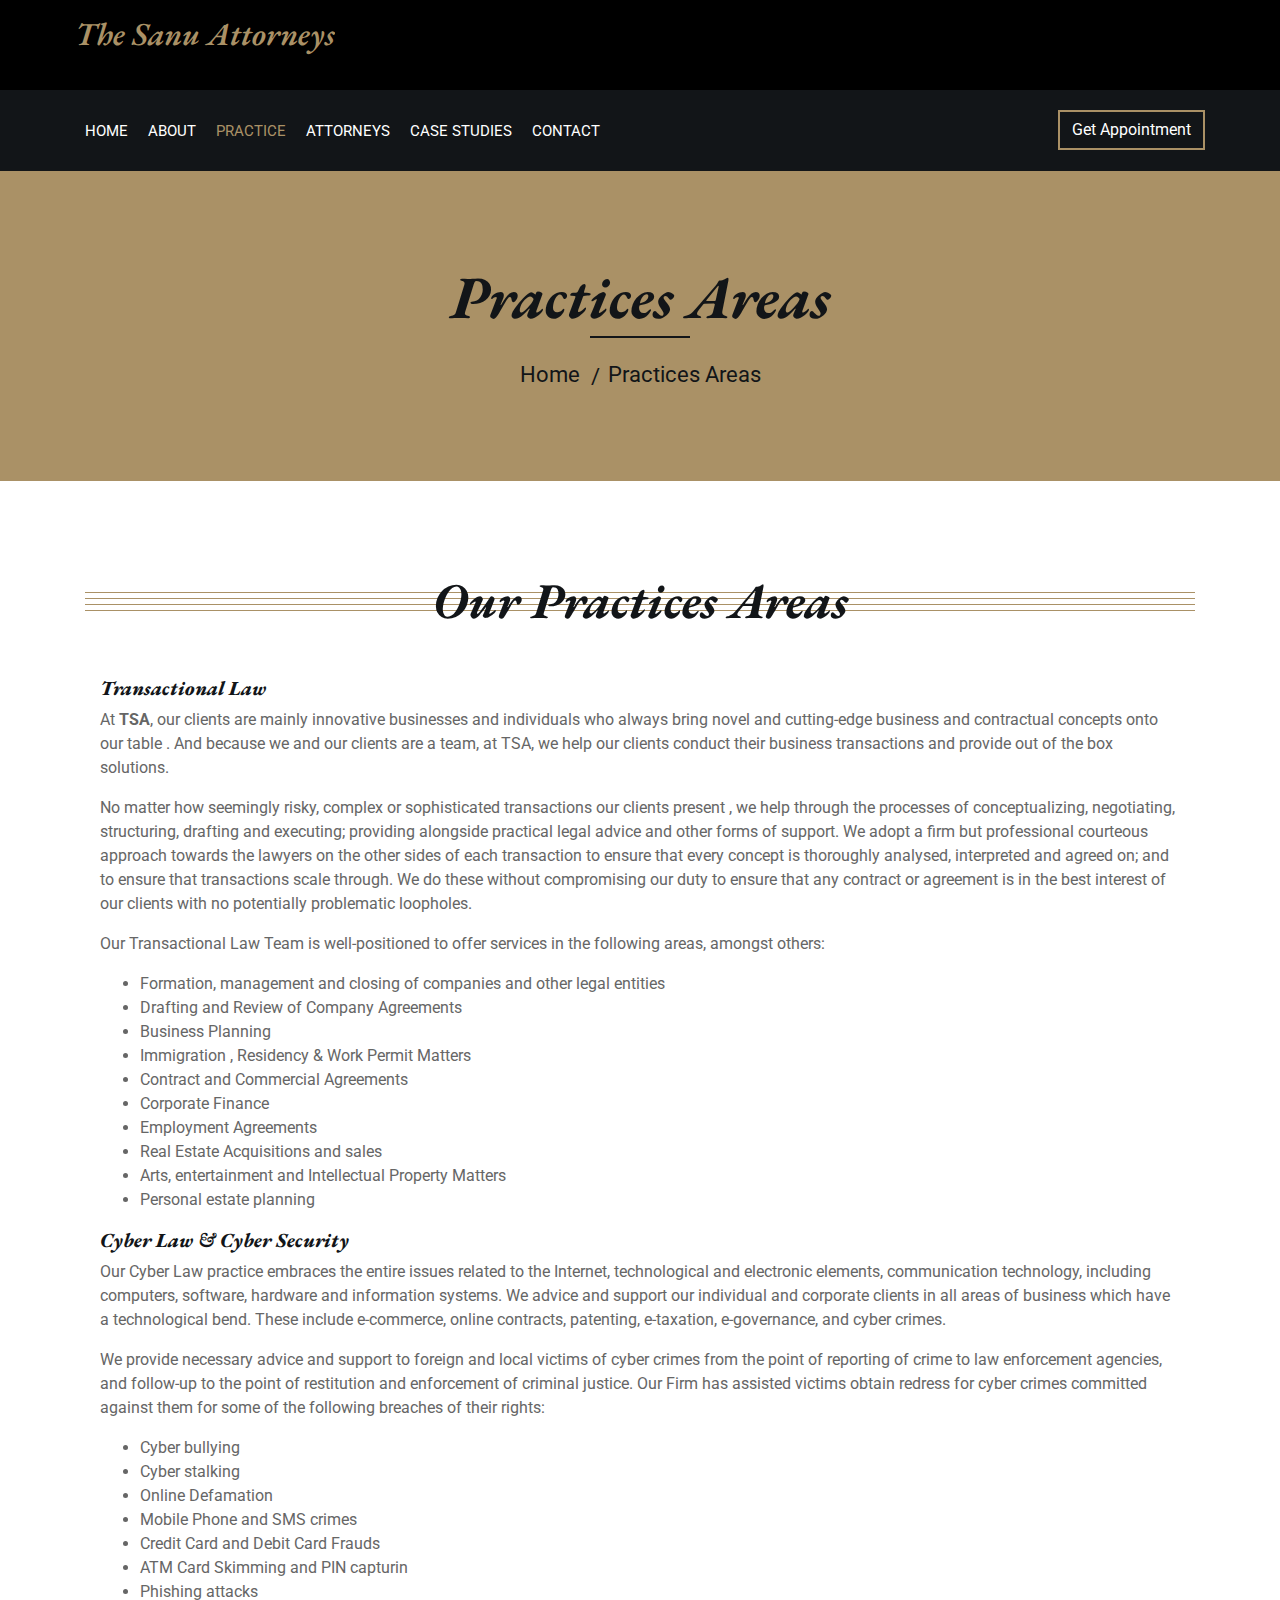
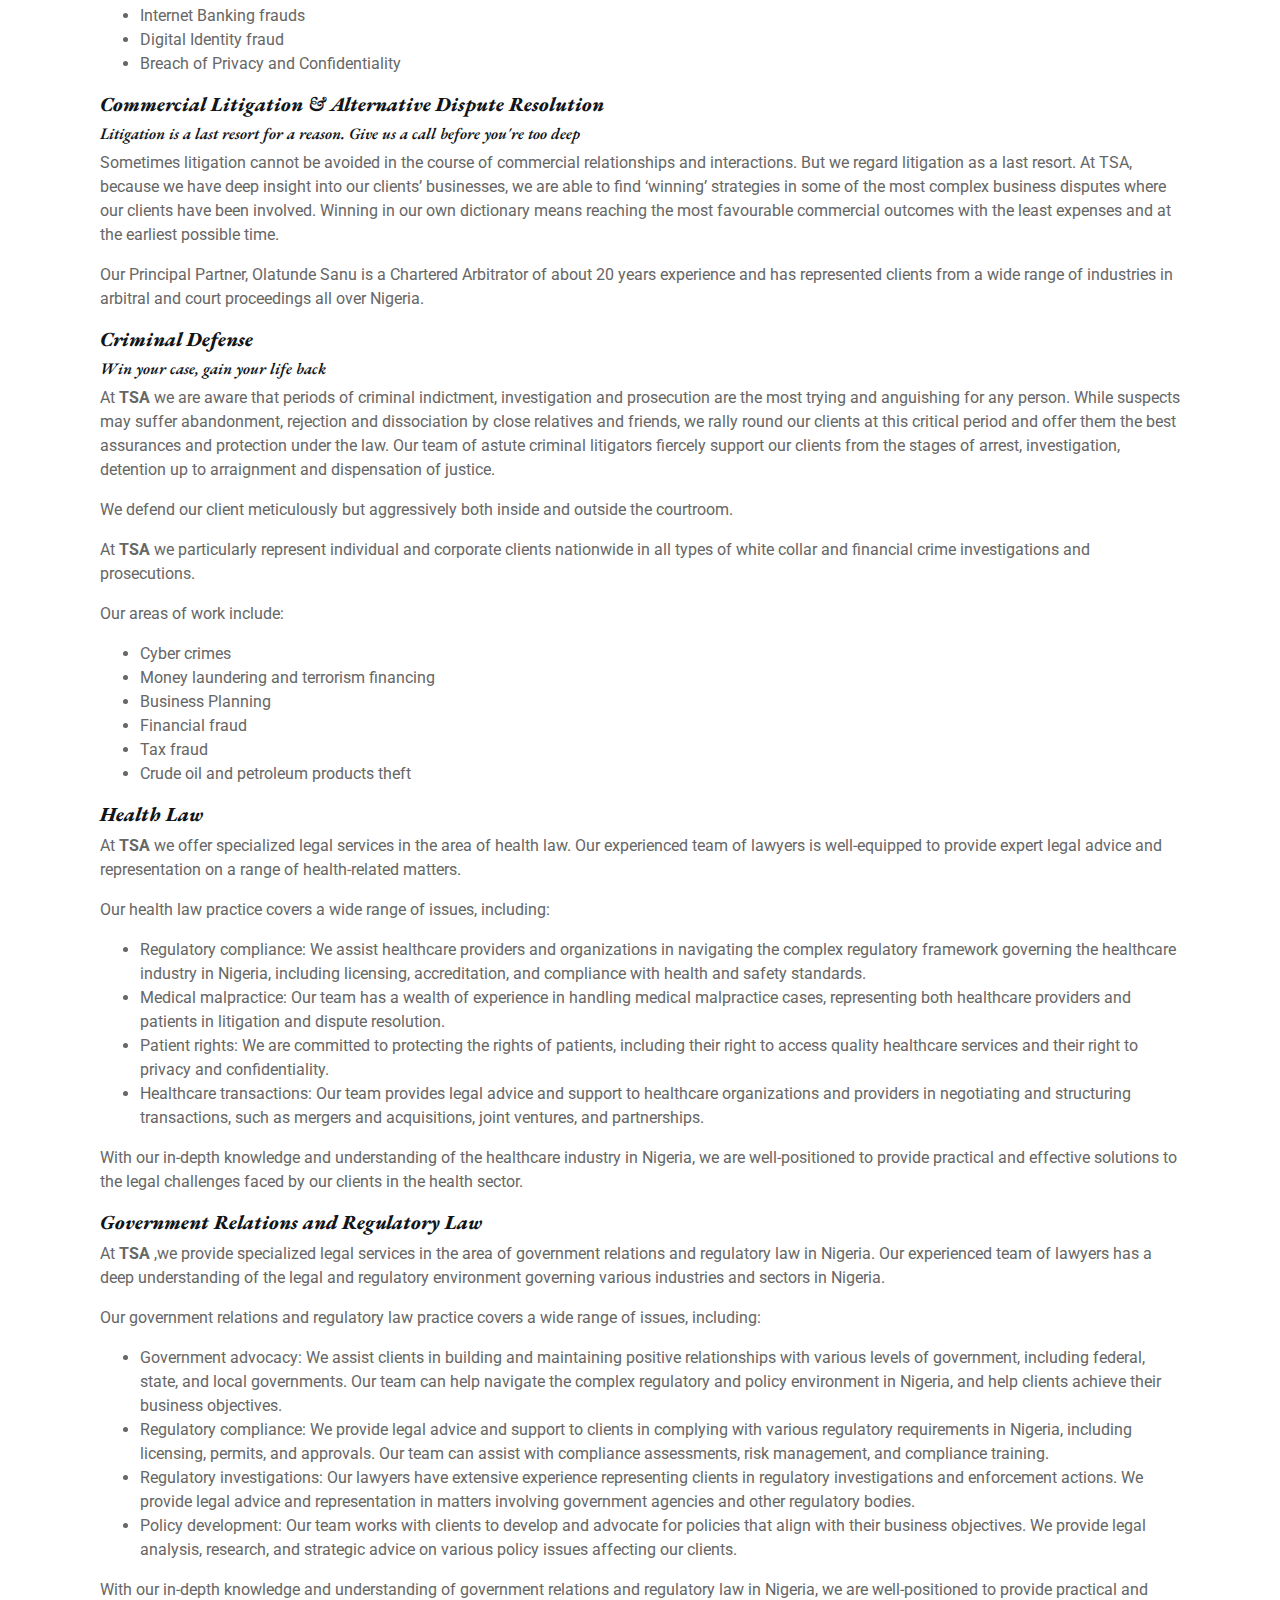
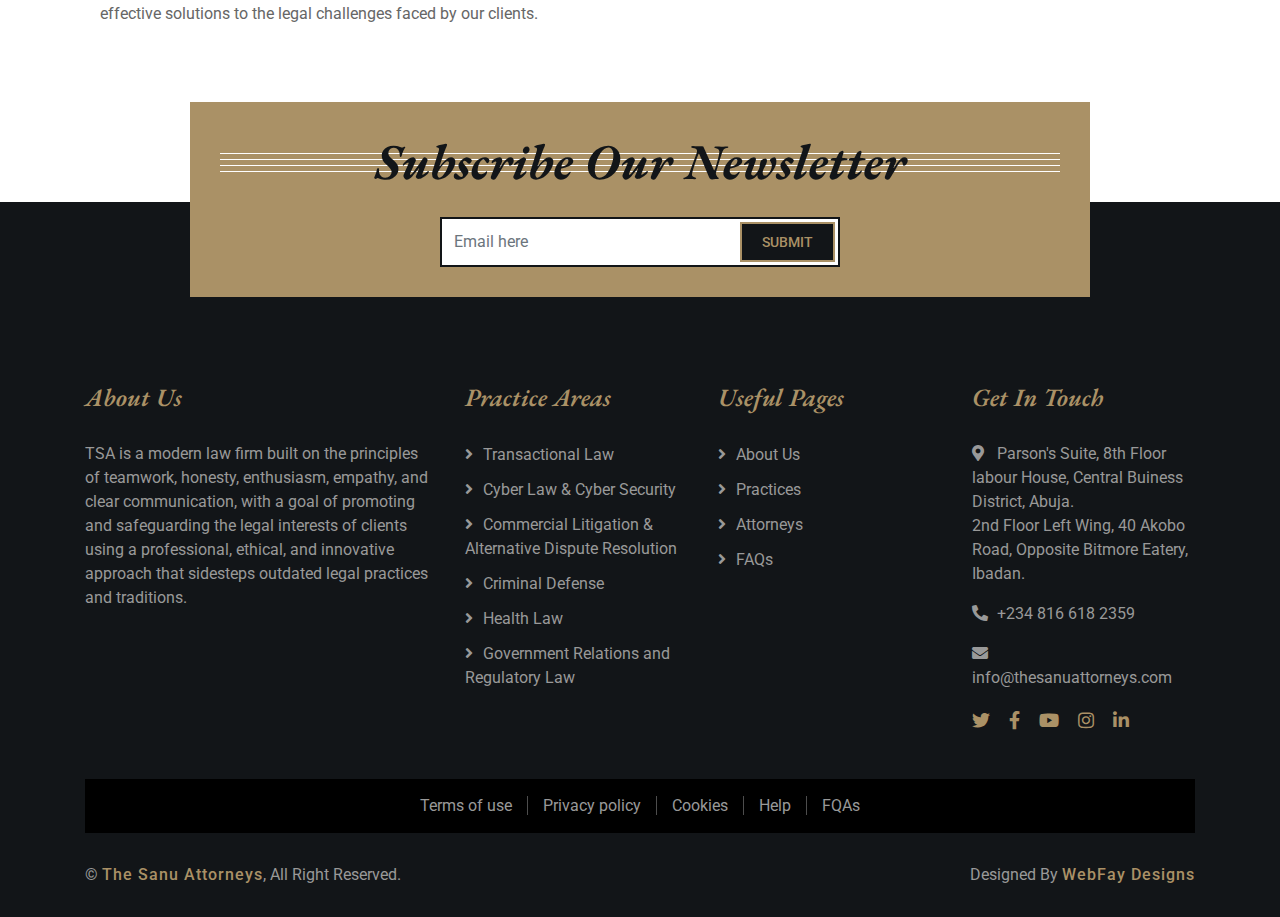
<file: service.html>
<!DOCTYPE html>
<html lang="en">
    <head>
        <meta charset="utf-8">
        <title>The Sanu Attorneys</title>
        <meta content="width=device-width, initial-scale=1.0" name="viewport">
        <meta content="Law Firm Website Template" name="keywords">
        <meta content="Law Firm Website Template" name="description">

        <!-- Favicon -->
        <link href="img/favicon.ico" rel="icon">

        <!-- Google Font -->
        <link href="https://fonts.googleapis.com/css2?family=EB+Garamond:ital,wght@1,600;1,700;1,800&family=Roboto:wght@400;500&display=swap" rel="stylesheet"> 
        
        <!-- CSS Libraries -->
        <link href="https://stackpath.bootstrapcdn.com/bootstrap/4.4.1/css/bootstrap.min.css" rel="stylesheet">
        <link href="https://cdnjs.cloudflare.com/ajax/libs/font-awesome/5.10.0/css/all.min.css" rel="stylesheet">
        <link href="lib/animate/animate.min.css" rel="stylesheet">
        <link href="lib/owlcarousel/assets/owl.carousel.min.css" rel="stylesheet">

        <!-- Template Stylesheet -->
        <link href="css/style.css" rel="stylesheet">
    </head>

    <body>
        <div class="wrapper">
            <!-- Top Bar Start -->
            <div class="top-bar">
                <div class="container-fluid">
                    <div class="row">
                        <div class="col-lg-3">
                            <div class="logo">
                                <a href="index.html">
                                    <h2 style="color:  #aa9166;">The Sanu Attorneys</h2>
                                    <!-- <img src="img/logo.jpg" alt="Logo"> -->
                                </a>
                            </div>
                        </div>
                      <!-- <div class="col-lg-9">
                           <div class="top-bar-right">
                                <div class="text">
                                    <h2>8:00 - 9:00</h2>
                                    <p>Opening Hour Mon - Fri</p>
                                </div>
                                <div class="text">
                                    <h2>+123 456 7890</h2>
                                    <p>Call Us For Free Consultation</p>
                                </div>
                                <div class="social">
                                    <a href=""><i class="fab fa-facebook-f"></i></a>
                                    <a href=""><i class="fab fa-linkedin-in"></i></a>
                                    <a href=""><i class="fab fa-instagram"></i></a>
                                </div>
                            </div>--> 
                        </div>
                    </div>
                </div>
            </div>
            <!-- Top Bar End -->

            <!-- Nav Bar Start -->
            <div class="nav-bar">
                <div class="container-fluid">
                    <nav class="navbar navbar-expand-lg bg-dark navbar-dark">
                        <a href="#" class="navbar-brand">MENU</a>
                        <button type="button" class="navbar-toggler" data-toggle="collapse" data-target="#navbarCollapse">
                            <span class="navbar-toggler-icon"></span>
                        </button>

                        <div class="collapse navbar-collapse justify-content-between" id="navbarCollapse">
                            <div class="navbar-nav mr-auto">
                                <a href="index.html" class="nav-item nav-link">Home</a>
                                <a href="about.html" class="nav-item nav-link">About</a>
                                <a href="service.html" class="nav-item nav-link active">Practice</a>
                                <a href="team.html" class="nav-item nav-link">Attorneys</a>
                                <a href="portfolio.html" class="nav-item nav-link">Case Studies</a>
                                <!--     <div class="nav-item dropdown">
                                    <a href="#" class="nav-link dropdown-toggle" data-toggle="dropdown">Pages</a>
                                    <div class="dropdown-menu">
                                        <a href="blog.html" class="dropdown-item">Blog Page</a>
                                        <a href="single.html" class="dropdown-item">Single Page</a>
                                    </div>
                                </div>-->
                                <a href="contact.html" class="nav-item nav-link">Contact</a>
                            </div>
                            <div class="ml-auto">
                                <a class="btn" href="">Get Appointment</a>
                            </div>
                        </div>
                    </nav>
                </div>
            </div>
            <!-- Nav Bar End -->
            
            
            <!-- Page Header Start -->
            <div class="page-header">
                <div class="container">
                    <div class="row">
                        <div class="col-12">
                            <h2>Practices Areas</h2>
                        </div>
                        <div class="col-12">
                            <a href="">Home</a>
                            <a href="">Practices Areas</a>
                        </div>
                    </div>
                </div>
            </div>
            <!-- Page Header End -->


            <!-- Service Start -->
            <div class="service">
                <div class="container">
                    <div class="section-header">
                        <h2>Our Practices Areas</h2>
                    </div>
                    <div class="container">
                        
                        <h5 ><strong>Transactional Law</strong></h5>
                        <p>
                            At <strong>TSA</strong>, our clients are mainly innovative businesses and individuals who always bring novel and cutting-edge business and contractual concepts onto our table . And because we and our clients are a team, at TSA, we help our clients conduct their business transactions and provide out of the box solutions.
                        </p>
                        <p>
                            No matter how seemingly risky, complex or sophisticated transactions our clients present , we help through the processes of conceptualizing, negotiating, structuring, drafting and executing; providing alongside practical legal advice and other forms of support. We adopt a firm but professional courteous approach towards the lawyers on the other sides of each transaction  to ensure that every concept is thoroughly analysed, interpreted and agreed on; and to ensure that transactions scale through. We do these without compromising our duty to ensure that any contract  or agreement is in the best interest of our clients with no potentially problematic loopholes.
                        </p>
                        <p>
                            Our Transactional Law Team  is well-positioned to offer services in the following areas, amongst others:
                        </p>
                        <ul class="ul-group">
                            <li>Formation, management and closing of companies and other legal entities</li>
                            <li>Drafting and Review of Company Agreements</li>
                            <li>Business Planning</li>
                            <li>Immigration , Residency & Work Permit Matters</li>
                            <li>Contract and Commercial Agreements</li>
                            <li>Corporate Finance</li>
                            <li>Employment Agreements</li>
                            <li>Real Estate Acquisitions  and sales</li>
                            <li>Arts, entertainment and Intellectual Property Matters</li>
                            <li>Personal estate planning</li>
                        </ul>
        
                        <h5><strong>Cyber Law & Cyber Security</strong></h5>
                        <p>
                            Our Cyber Law practice embraces the entire issues related to the Internet, technological and electronic elements, communication technology, including computers, software, hardware and information systems. We advice and support our individual and corporate clients in all areas of business which have a technological bend. These include e-commerce, online contracts, patenting, e-taxation, e-governance, and cyber crimes.
                        </p>
                        <p>
                            We provide necessary advice and support to foreign and local victims of cyber crimes from the point of reporting of crime to law enforcement agencies, and follow-up  to the point of restitution and enforcement  of criminal justice. Our Firm has assisted victims obtain redress for cyber crimes committed against them for some of the following breaches of their rights:
                        </p>
                        <ul class="ul-group">
                            <li>Cyber bullying</li>
                            <li>Cyber stalking</li>
                            <li>Online Defamation</li>
                            <li>Mobile Phone and SMS crimes</li>
                            <li>Credit Card and Debit Card Frauds</li>
                            <li>ATM Card Skimming and PIN capturin</li>
                            <li>Phishing attacks</li>
                            <li>Internet Banking frauds</li>
                            <li>Digital Identity fraud</li>
                            <li>Breach of Privacy and Confidentiality</li>
                        </ul>
        
                        <h5><strong>Commercial Litigation & Alternative Dispute Resolution</strong></h5>
                        <h6>Litigation is a last resort for a reason. Give us a call before you're too deep</h6>
                        <p>
                            Sometimes litigation cannot be avoided in the course of commercial relationships and interactions. But we regard litigation as a last resort. At TSA, because we have deep insight into our clients’ businesses, we are able to find ‘winning’ strategies in some of the most complex  business disputes where our clients have been involved. Winning in our own dictionary means reaching the most favourable commercial outcomes with the least expenses and at the earliest possible time.
                        </p>
                        <p>
                            Our Principal Partner, Olatunde Sanu  is a Chartered Arbitrator of about 20 years experience and has represented clients from a wide range of industries in arbitral and court proceedings all over Nigeria.
                        </p>
        
                        <h5><strong>Criminal Defense</strong></h5>
                        <h6>Win your case, gain your life back</h6>
                        <p>
                            At <strong>TSA</strong> we are aware that periods of criminal indictment, investigation and prosecution are the most trying and anguishing for any person. While suspects may suffer abandonment, rejection and dissociation by close relatives and friends, we rally round our clients at this critical period and offer them the best assurances and protection under the law. Our team of astute criminal litigators fiercely support our clients from the stages of arrest, investigation, detention up to arraignment and dispensation of justice.
                        </p>
                        <p>
                            We defend our client meticulously but aggressively both inside and outside the courtroom.
                        </p>
                        <p>
                            At <strong>TSA</strong> we particularly represent individual and corporate clients nationwide in all types of white collar and financial crime investigations and prosecutions.
                        </p>
                        <p>
                            Our areas of work include:
                        </p>
                        <ul class="ul-group">
                            <li>Cyber crimes</li>
                            <li>Money laundering and terrorism financing</li>
                            <li>Business Planning</li>
                            <li>Financial fraud</li>
                            <li>Tax fraud</li>
                            <li>Crude oil and petroleum products theft</li>
                        </ul>

                        <h5><strong>Health Law</strong></h5>
                        <p>
                            At <strong>TSA</strong> we offer specialized legal services in the area of health law. Our experienced team of lawyers is well-equipped to provide expert legal advice and representation on a range of health-related matters.
                        </p>
                        <p>
                            Our health law practice covers a wide range of issues, including:
                        </p>
                        <ul class="ul-group">
                            <li>Regulatory compliance: We assist healthcare providers and organizations in navigating the complex regulatory framework governing the healthcare industry in Nigeria, including licensing, accreditation, and compliance with health and safety standards.</li>
                            <li>Medical malpractice: Our team has a wealth of experience in handling medical malpractice cases, representing both healthcare providers and patients in litigation and dispute resolution.</li>
                            <li>Patient rights: We are committed to protecting the rights of patients, including their right to access quality healthcare services and their right to privacy and confidentiality.</li>
                            <li>Healthcare transactions: Our team provides legal advice and support to healthcare organizations and providers in negotiating and structuring transactions, such as mergers and acquisitions, joint ventures, and partnerships.</li>
                        </ul>
                        <p>
                            With our in-depth knowledge and understanding of the healthcare industry in Nigeria, we are well-positioned to provide practical and effective solutions to the legal challenges faced by our clients in the health sector.
                        </p>

                        <h5><strong>Government Relations and Regulatory Law</strong></h5>
                        <p>
                            At <strong>TSA</strong> ,we provide specialized legal services in the area of government relations and regulatory law in Nigeria. Our experienced team of lawyers has a deep understanding of the legal and regulatory environment governing various industries and sectors in Nigeria.
                        </p>
                        <p>
                            Our government relations and regulatory law practice covers a wide range of issues, including:
                        </p>
                        <ul class="ul-group">
                            <li>Government advocacy: We assist clients in building and maintaining positive relationships with various levels of government, including federal, state, and local governments. Our team can help navigate the complex regulatory and policy environment in Nigeria, and help clients achieve their business objectives.</li>
                            <li>Regulatory compliance: We provide legal advice and support to clients in complying with various regulatory requirements in Nigeria, including licensing, permits, and approvals. Our team can assist with compliance assessments, risk management, and compliance training.</li>
                            <li>Regulatory investigations: Our lawyers have extensive experience representing clients in regulatory investigations and enforcement actions. We provide legal advice and representation in matters involving government agencies and other regulatory bodies.</li>
                            <li>Policy development: Our team works with clients to develop and advocate for policies that align with their business objectives. We provide legal analysis, research, and strategic advice on various policy issues affecting our clients.</li>
                        </ul>
                        <p>
                            With our in-depth knowledge and understanding of government relations and regulatory law in Nigeria, we are well-positioned to provide practical and effective solutions to the legal challenges faced by our clients.
                        </p>
                    </div>
        
                </div>
            </div>
            <!-- Service End -->
            
            
            <!-- Feature Start 
            <div class="feature">
                <div class="container">
                    <div class="row">
                        <div class="col-md-7">
                            <div class="section-header">
                                <h2>Why Choose Us</h2>
                            </div>
                            <div class="row align-items-center feature-item">
                                <div class="col-5">
                                    <div class="feature-icon">
                                        <i class="fa fa-gavel"></i>
                                    </div>
                                </div>
                                <div class="col-7">
                                    <h3>Best law practices</h3>
                                    <p>
                                        Lorem ipsum dolor sit amet elit. Phasellus nec pretium mi. Curabitur facilisis ornare velit non vulputate.
                                    </p>
                                </div>
                            </div>
                            <div class="row align-items-center feature-item">
                                <div class="col-5">
                                    <div class="feature-icon">
                                        <i class="fa fa-balance-scale"></i>
                                    </div>
                                </div>
                                <div class="col-7">
                                    <h3>Efficiency & Trust</h3>
                                    <p>
                                        Lorem ipsum dolor sit amet elit. Phasellus nec pretium mi. Curabitur facilisis ornare velit non vulputate.
                                    </p>
                                </div>
                            </div>
                            <div class="row align-items-center feature-item">
                                <div class="col-5">
                                    <div class="feature-icon">
                                        <i class="far fa-smile"></i>
                                    </div>
                                </div>
                                <div class="col-7">
                                    <h3>Results you deserve</h3>
                                    <p>
                                        Lorem ipsum dolor sit amet elit. Phasellus nec pretium mi. Curabitur facilisis ornare velit non vulputate.
                                    </p>
                                </div>
                            </div>
                        </div>
                        <div class="col-md-5">
                            <div class="feature-img">
                                <img src="img/feature.jpg" alt="Feature">
                            </div>
                        </div>
                    </div>
                </div>
            </div>
            <!-- Feature End -->


            <!-- Newsletter Start -->
            <div class="newsletter">
                <div class="container">
                    <div class="section-header">
                        <h2>Subscribe Our Newsletter</h2>
                    </div>
                    <div class="form">
                        <input class="form-control" placeholder="Email here">
                        <button class="btn">Submit</button>
                    </div>
                </div>
            </div>
            <!-- Newsletter End -->


           <!-- Footer Start -->
           <div class="footer">
            <div class="container">
                <div class="row">
                    <div class="col-md-6 col-lg-4">
                        <div class="footer-about">
                            <h2>About Us</h2>
                            <p>
                                TSA is a modern law firm built on the principles of teamwork, honesty, enthusiasm, empathy, and clear communication, with a goal of promoting and safeguarding the legal interests of clients using a professional, ethical, and innovative approach that sidesteps outdated legal practices and traditions.
                            </p>
                        </div>
                    </div>
                    <div class="col-md-6 col-lg-8">
                        <div class="row">
                    <div class="col-md-6 col-lg-4">
                        <div class="footer-link">
                            <h2>Practice Areas</h2>
                            <a href="service.html">Transactional Law</a>
                            <a href="service.html">Cyber Law & Cyber Security</a>
                            <a href="service.html">Commercial Litigation & Alternative Dispute Resolution</a>
                            <a href="service.html">Criminal Defense</a>
                            <a href="service.html">Health Law</a>
                            <a href="service.html">Government Relations and Regulatory Law</a>
                        </div>
                    </div>
                    <div class="col-md-6 col-lg-4">
                        <div class="footer-link">
                            <h2>Useful Pages</h2>
                            <a href="about.html">About Us</a>
                            <a href="service.html">Practices</a>
                            <a href="team.html">Attorneys</a>
                            <a href="">FAQs</a>
                        </div>
                    </div>
                    <div class="col-md-6 col-lg-4">
                        <div class="footer-contact">
                            <h2>Get In Touch</h2>
                            <p><i class="fa fa-map-marker-alt"></i>Parson's Suite, 8th Floor labour House, Central Buiness District, Abuja. <br> 2nd Floor Left Wing, 40 Akobo Road, Opposite Bitmore Eatery, Ibadan.</p>
                            <p><i class="fa fa-phone-alt"></i>+234 816 618 2359</p>
                            <p><i class="fa fa-envelope"></i>info@thesanuattorneys.com</p>
                            <div class="footer-social">
                                <a href=""><i class="fab fa-twitter"></i></a>
                                <a href=""><i class="fab fa-facebook-f"></i></a>
                                <a href=""><i class="fab fa-youtube"></i></a>
                                <a href=""><i class="fab fa-instagram"></i></a>
                                <a href=""><i class="fab fa-linkedin-in"></i></a>
                            </div>
                        </div>
                    </div>
                    </div>
                </div>
                </div>
            </div>
            <div class="container footer-menu">
                <div class="f-menu">
                    <a href="">Terms of use</a>
                    <a href="">Privacy policy</a>
                    <a href="">Cookies</a>
                    <a href="">Help</a>
                    <a href="">FQAs</a>
                </div>
            </div>
            <div class="container copyright">
                <div class="row">
                    <div class="col-md-6">
                        <p>&copy; <a>The Sanu Attorneys</a>, All Right Reserved.</p>
                    </div>
                    <div class="col-md-6">
                        <p>Designed By <a href="https://htmlcodex.com">WebFay Designs</a></p>
                    </div>
                </div>
            </div>
        </div>
        <!-- Footer End -->
            
            <a href="#" class="back-to-top"><i class="fa fa-chevron-up"></i></a>
        </div>

        <!-- JavaScript Libraries -->
        <script src="https://code.jquery.com/jquery-3.4.1.min.js"></script>
        <script src="https://stackpath.bootstrapcdn.com/bootstrap/4.4.1/js/bootstrap.bundle.min.js"></script>
        <script src="lib/easing/easing.min.js"></script>
        <script src="lib/owlcarousel/owl.carousel.min.js"></script>
        <script src="lib/isotope/isotope.pkgd.min.js"></script>

        <!-- Template Javascript -->
        <script src="js/main.js"></script>
    </body>
</html>
</file>
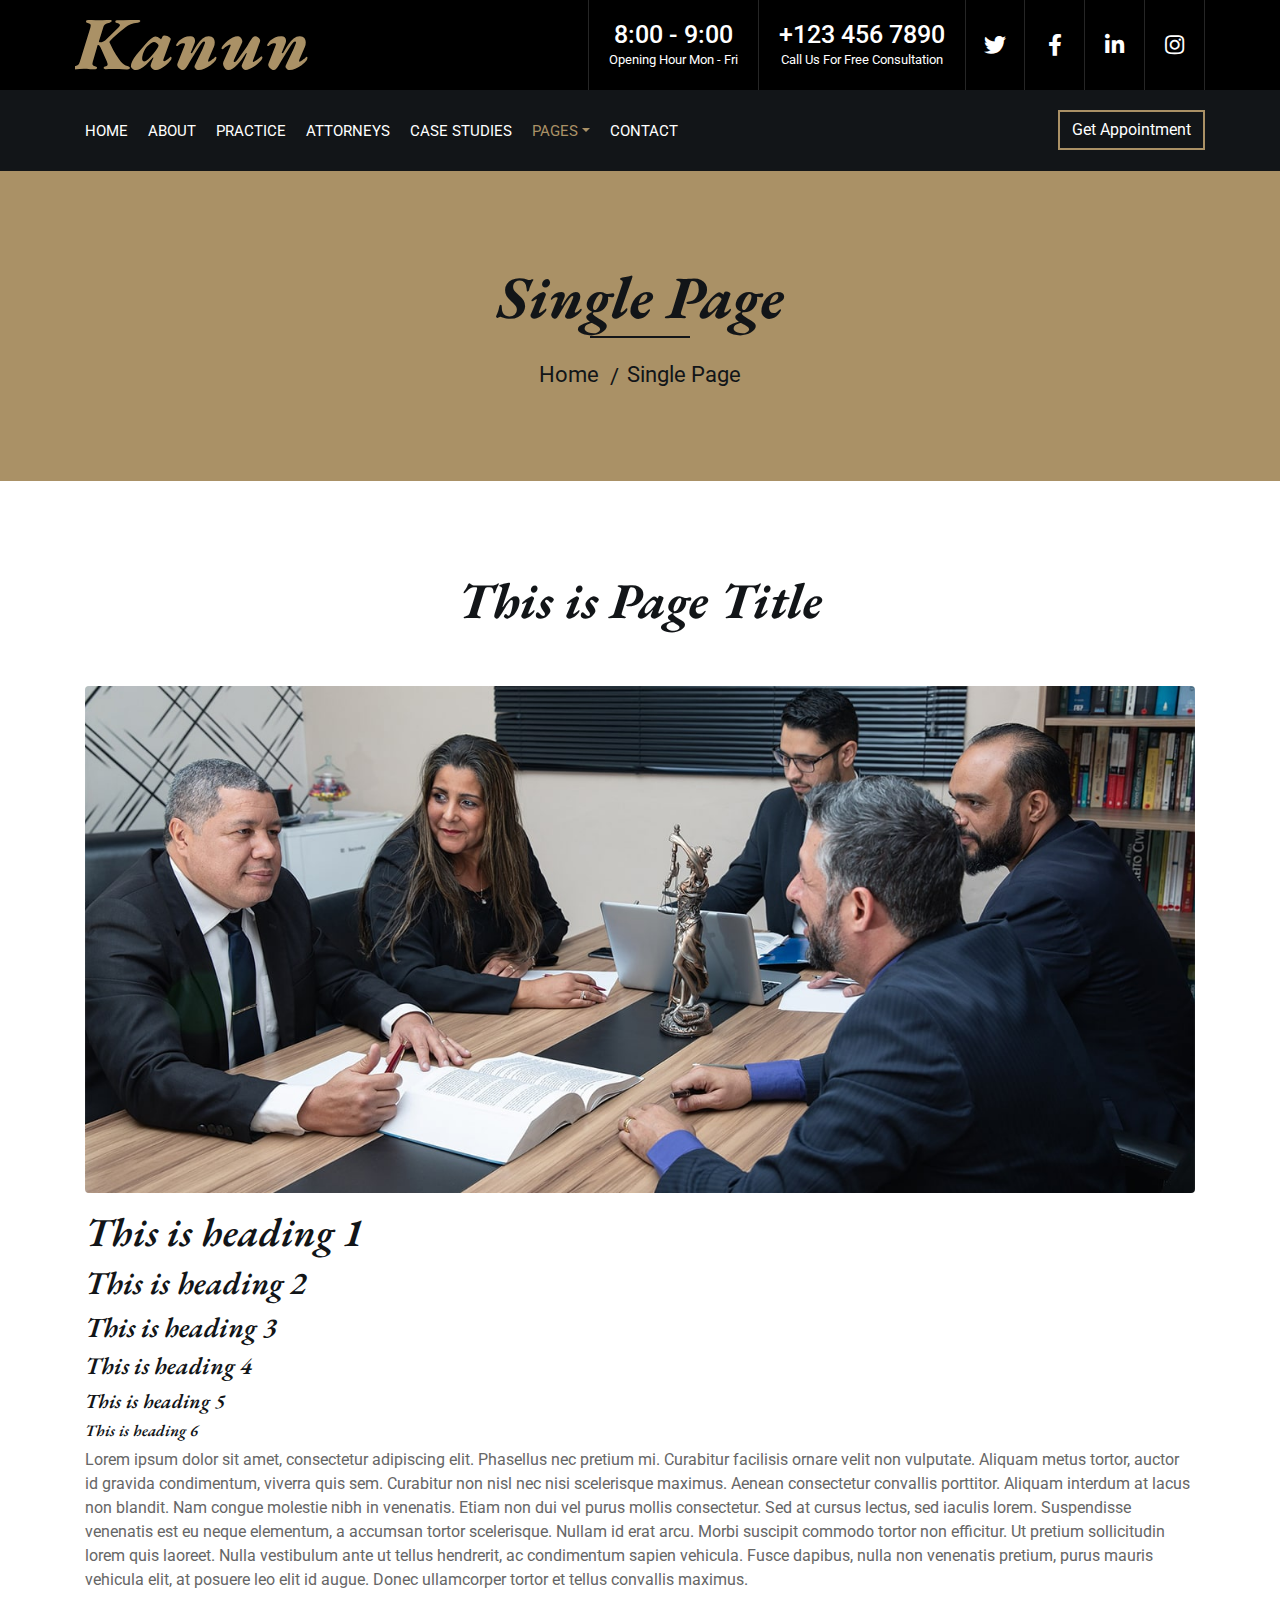
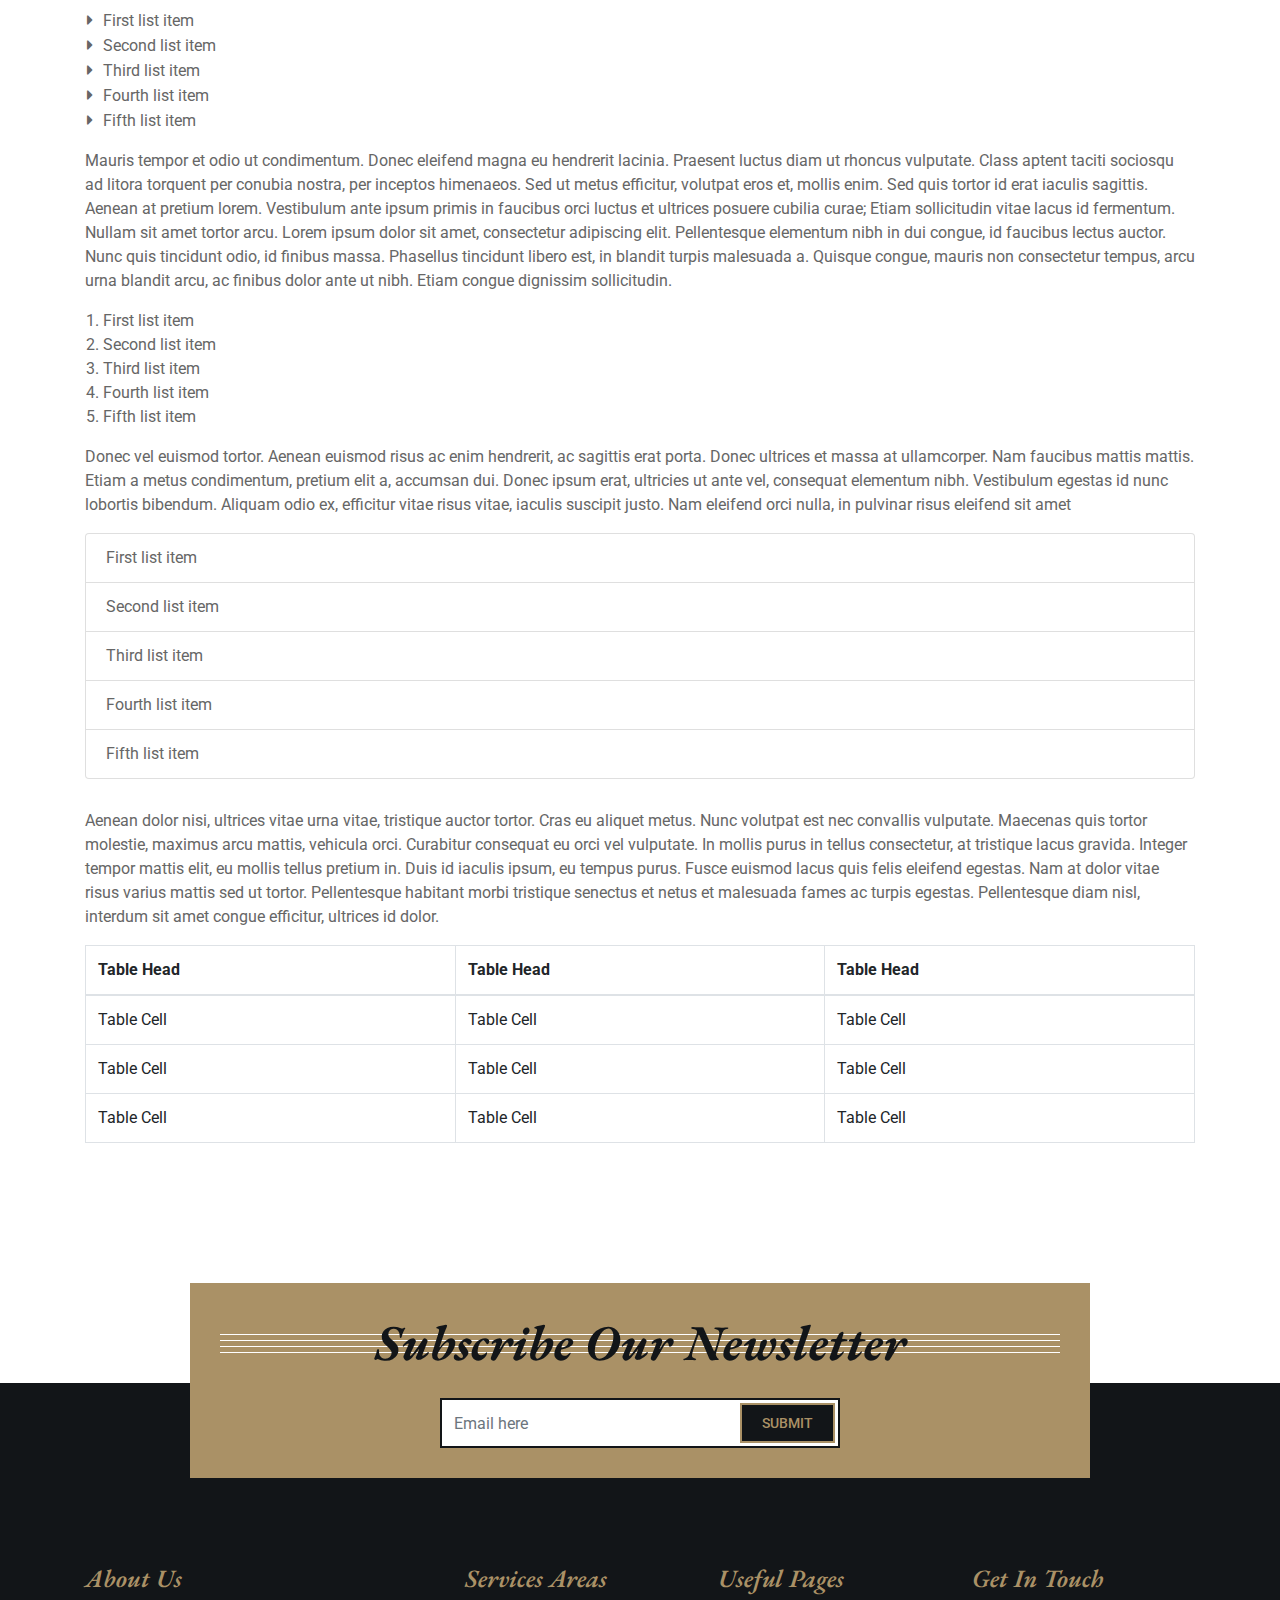
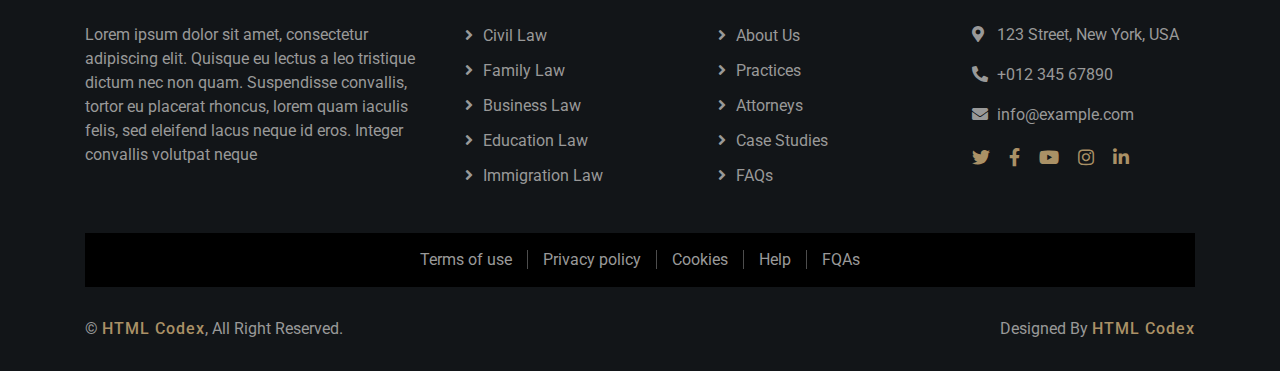
<file: single.html>
<!DOCTYPE html>
<html lang="en">
    <head>
        <meta charset="utf-8">
        <title>Kanun - Law Firm Website Template</title>
        <meta content="width=device-width, initial-scale=1.0" name="viewport">
        <meta content="Law Firm Website Template" name="keywords">
        <meta content="Law Firm Website Template" name="description">

        <!-- Favicon -->
        <link href="img/favicon.ico" rel="icon">

        <!-- Google Font -->
        <link href="https://fonts.googleapis.com/css2?family=EB+Garamond:ital,wght@1,600;1,700;1,800&family=Roboto:wght@400;500&display=swap" rel="stylesheet"> 
        
        <!-- CSS Libraries -->
        <link href="https://stackpath.bootstrapcdn.com/bootstrap/4.4.1/css/bootstrap.min.css" rel="stylesheet">
        <link href="https://cdnjs.cloudflare.com/ajax/libs/font-awesome/5.10.0/css/all.min.css" rel="stylesheet">
        <link href="lib/animate/animate.min.css" rel="stylesheet">
        <link href="lib/owlcarousel/assets/owl.carousel.min.css" rel="stylesheet">

        <!-- Template Stylesheet -->
        <link href="css/style.css" rel="stylesheet">
    </head>

    <body>
        <div class="wrapper">
            <!-- Top Bar Start -->
            <div class="top-bar">
                <div class="container-fluid">
                    <div class="row">
                        <div class="col-lg-3">
                            <div class="logo">
                                <a href="index.html">
                                    <h1>Kanun</h1>
                                    <!-- <img src="img/logo.jpg" alt="Logo"> -->
                                </a>
                            </div>
                        </div>
                        <div class="col-lg-9">
                            <div class="top-bar-right">
                                <div class="text">
                                    <h2>8:00 - 9:00</h2>
                                    <p>Opening Hour Mon - Fri</p>
                                </div>
                                <div class="text">
                                    <h2>+123 456 7890</h2>
                                    <p>Call Us For Free Consultation</p>
                                </div>
                                <div class="social">
                                    <a href=""><i class="fab fa-twitter"></i></a>
                                    <a href=""><i class="fab fa-facebook-f"></i></a>
                                    <a href=""><i class="fab fa-linkedin-in"></i></a>
                                    <a href=""><i class="fab fa-instagram"></i></a>
                                </div>
                            </div>
                        </div>
                    </div>
                </div>
            </div>
            <!-- Top Bar End -->

            <!-- Nav Bar Start -->
            <div class="nav-bar">
                <div class="container-fluid">
                    <nav class="navbar navbar-expand-lg bg-dark navbar-dark">
                        <a href="#" class="navbar-brand">MENU</a>
                        <button type="button" class="navbar-toggler" data-toggle="collapse" data-target="#navbarCollapse">
                            <span class="navbar-toggler-icon"></span>
                        </button>

                        <div class="collapse navbar-collapse justify-content-between" id="navbarCollapse">
                            <div class="navbar-nav mr-auto">
                                <a href="index.html" class="nav-item nav-link">Home</a>
                                <a href="about.html" class="nav-item nav-link">About</a>
                                <a href="service.html" class="nav-item nav-link">Practice</a>
                                <a href="team.html" class="nav-item nav-link">Attorneys</a>
                                <a href="portfolio.html" class="nav-item nav-link">Case Studies</a>
                                <div class="nav-item dropdown">
                                    <a href="#" class="nav-link dropdown-toggle active" data-toggle="dropdown">Pages</a>
                                    <div class="dropdown-menu">
                                        <a href="blog.html" class="dropdown-item">Blog Page</a>
                                        <a href="single.html" class="dropdown-item">Single Page</a>
                                    </div>
                                </div>
                                <a href="contact.html" class="nav-item nav-link">Contact</a>
                            </div>
                            <div class="ml-auto">
                                <a class="btn" href="">Get Appointment</a>
                            </div>
                        </div>
                    </nav>
                </div>
            </div>
            <!-- Nav Bar End -->
            
            
            <!-- Page Header Start -->
            <div class="page-header">
                <div class="container">
                    <div class="row">
                        <div class="col-12">
                            <h2>Single Page</h2>
                        </div>
                        <div class="col-12">
                            <a href="">Home</a>
                            <a href="">Single Page</a>
                        </div>
                    </div>
                </div>
            </div>
            <!-- Page Header End -->


            <!-- Single Page Start -->
            <div class="single">
                <div class="container">
                    <div class="section-header">
                        <h2>This is Page Title</h2>
                    </div>
                    <div class="row">
                        <div class="col-12">
                            <img class="img-fluid rounded" src="img/single.jpg" alt="Image">
                            <h1>This is heading 1</h1>
                            <h2>This is heading 2</h2>
                            <h3>This is heading 3</h3>
                            <h4>This is heading 4</h4>
                            <h5>This is heading 5</h5>
                            <h6>This is heading 6</h6>
                            <p>
                                Lorem ipsum dolor sit amet, consectetur adipiscing elit. Phasellus nec pretium mi. Curabitur facilisis ornare velit non vulputate. Aliquam metus tortor, auctor id gravida condimentum, viverra quis sem. Curabitur non nisl nec nisi scelerisque maximus. Aenean consectetur convallis porttitor. Aliquam interdum at lacus non blandit. Nam congue molestie nibh in venenatis. Etiam non dui vel purus mollis consectetur. Sed at cursus lectus, sed iaculis lorem. Suspendisse venenatis est eu neque elementum, a accumsan tortor scelerisque. Nullam id erat arcu. Morbi suscipit commodo tortor non efficitur. Ut pretium sollicitudin lorem quis laoreet. Nulla vestibulum ante ut tellus hendrerit, ac condimentum sapien vehicula. Fusce dapibus, nulla non venenatis pretium, purus mauris vehicula elit, at posuere leo elit id augue. Donec ullamcorper tortor et tellus convallis maximus.
                            </p>
                            <ul class="ul-group">
                                <li>First list item</li>
                                <li>Second list item</li>
                                <li>Third list item</li>
                                <li>Fourth list item</li>
                                <li>Fifth list item</li>
                            </ul>
                            <p>
                                Mauris tempor et odio ut condimentum. Donec eleifend magna eu hendrerit lacinia. Praesent luctus diam ut rhoncus vulputate. Class aptent taciti sociosqu ad litora torquent per conubia nostra, per inceptos himenaeos. Sed ut metus efficitur, volutpat eros et, mollis enim. Sed quis tortor id erat iaculis sagittis. Aenean at pretium lorem. Vestibulum ante ipsum primis in faucibus orci luctus et ultrices posuere cubilia curae; Etiam sollicitudin vitae lacus id fermentum. Nullam sit amet tortor arcu. Lorem ipsum dolor sit amet, consectetur adipiscing elit. Pellentesque elementum nibh in dui congue, id faucibus lectus auctor. Nunc quis tincidunt odio, id finibus massa. Phasellus tincidunt libero est, in blandit turpis malesuada a. Quisque congue, mauris non consectetur tempus, arcu urna blandit arcu, ac finibus dolor ante ut nibh. Etiam congue dignissim sollicitudin. 
                            </p>
                            <ol class="ol-group">
                                <li>First list item</li>
                                <li>Second list item</li>
                                <li>Third list item</li>
                                <li>Fourth list item</li>
                                <li>Fifth list item</li>
                            </ol>
                            <p>
                                Donec vel euismod tortor. Aenean euismod risus ac enim hendrerit, ac sagittis erat porta. Donec ultrices et massa at ullamcorper. Nam faucibus mattis mattis. Etiam a metus condimentum, pretium elit a, accumsan dui. Donec ipsum erat, ultricies ut ante vel, consequat elementum nibh. Vestibulum egestas id nunc lobortis bibendum. Aliquam odio ex, efficitur vitae risus vitae, iaculis suscipit justo. Nam eleifend orci nulla, in pulvinar risus eleifend sit amet
                            </p>
                            <ul class="list-group">
                                <li class="list-group-item">First list item</li>
                                <li class="list-group-item">Second list item</li>
                                <li class="list-group-item">Third list item</li>
                                <li class="list-group-item">Fourth list item</li>
                                <li class="list-group-item">Fifth list item</li>
                            </ul>
                            <p>
                                Aenean dolor nisi, ultrices vitae urna vitae, tristique auctor tortor. Cras eu aliquet metus. Nunc volutpat est nec convallis vulputate. Maecenas quis tortor molestie, maximus arcu mattis, vehicula orci. Curabitur consequat eu orci vel vulputate. In mollis purus in tellus consectetur, at tristique lacus gravida. Integer tempor mattis elit, eu mollis tellus pretium in. Duis id iaculis ipsum, eu tempus purus. Fusce euismod lacus quis felis eleifend egestas. Nam at dolor vitae risus varius mattis sed ut tortor. Pellentesque habitant morbi tristique senectus et netus et malesuada fames ac turpis egestas. Pellentesque diam nisl, interdum sit amet congue efficitur, ultrices id dolor. 
                            </p>
                            <table class="table table-bordered">
                                <thead>
                                    <tr>
                                        <th>Table Head</th>
                                        <th>Table Head</th>
                                        <th>Table Head</th>
                                    </tr>
                                </thead>
                                <tbody>
                                    <tr>
                                        <td>Table Cell</td>
                                        <td>Table Cell</td>
                                        <td>Table Cell</td>
                                    </tr>
                                    <tr>
                                        <td>Table Cell</td>
                                        <td>Table Cell</td>
                                        <td>Table Cell</td>
                                    </tr>
                                    <tr>
                                        <td>Table Cell</td>
                                        <td>Table Cell</td>
                                        <td>Table Cell</td>
                                    </tr>
                                </tbody>
                            </table>
                        </div>
                    </div>
                </div>
            </div>
            <!-- Single Page End -->


            <!-- Newsletter Start -->
            <div class="newsletter">
                <div class="container">
                    <div class="section-header">
                        <h2>Subscribe Our Newsletter</h2>
                    </div>
                    <div class="form">
                        <input class="form-control" placeholder="Email here">
                        <button class="btn">Submit</button>
                    </div>
                </div>
            </div>
            <!-- Newsletter End -->


            <!-- Footer Start -->
            <div class="footer">
                <div class="container">
                    <div class="row">
                        <div class="col-md-6 col-lg-4">
                            <div class="footer-about">
                                <h2>About Us</h2>
                                <p>
                                    Lorem ipsum dolor sit amet, consectetur adipiscing elit. Quisque eu lectus a leo tristique dictum nec non quam. Suspendisse convallis, tortor eu placerat rhoncus, lorem quam iaculis felis, sed eleifend lacus neque id eros. Integer convallis volutpat neque
                                </p>
                            </div>
                        </div>
                        <div class="col-md-6 col-lg-8">
                            <div class="row">
                        <div class="col-md-6 col-lg-4">
                            <div class="footer-link">
                                <h2>Services Areas</h2>
                                <a href="">Civil Law</a>
                                <a href="">Family Law</a>
                                <a href="">Business Law</a>
                                <a href="">Education Law</a>
                                <a href="">Immigration Law</a>
                            </div>
                        </div>
                        <div class="col-md-6 col-lg-4">
                            <div class="footer-link">
                                <h2>Useful Pages</h2>
                                <a href="">About Us</a>
                                <a href="">Practices</a>
                                <a href="">Attorneys</a>
                                <a href="">Case Studies</a>
                                <a href="">FAQs</a>
                            </div>
                        </div>
                        <div class="col-md-6 col-lg-4">
                            <div class="footer-contact">
                                <h2>Get In Touch</h2>
                                <p><i class="fa fa-map-marker-alt"></i>123 Street, New York, USA</p>
                                <p><i class="fa fa-phone-alt"></i>+012 345 67890</p>
                                <p><i class="fa fa-envelope"></i>info@example.com</p>
                                <div class="footer-social">
                                    <a href=""><i class="fab fa-twitter"></i></a>
                                    <a href=""><i class="fab fa-facebook-f"></i></a>
                                    <a href=""><i class="fab fa-youtube"></i></a>
                                    <a href=""><i class="fab fa-instagram"></i></a>
                                    <a href=""><i class="fab fa-linkedin-in"></i></a>
                                </div>
                            </div>
                        </div>
                        </div>
                    </div>
                    </div>
                </div>
                <div class="container footer-menu">
                    <div class="f-menu">
                        <a href="">Terms of use</a>
                        <a href="">Privacy policy</a>
                        <a href="">Cookies</a>
                        <a href="">Help</a>
                        <a href="">FQAs</a>
                    </div>
                </div>
                <div class="container copyright">
                    <div class="row">
                        <div class="col-md-6">
                            <p>&copy; <a href="https://htmlcodex.com/law-firm-website-template">HTML Codex</a>, All Right Reserved.</p>
                        </div>
                        <div class="col-md-6">
                            <p>Designed By <a href="https://htmlcodex.com">HTML Codex</a></p>
                        </div>
                    </div>
                </div>
            </div>
            <!-- Footer End -->
            
            <a href="#" class="back-to-top"><i class="fa fa-chevron-up"></i></a>
        </div>

        <!-- JavaScript Libraries -->
        <script src="https://code.jquery.com/jquery-3.4.1.min.js"></script>
        <script src="https://stackpath.bootstrapcdn.com/bootstrap/4.4.1/js/bootstrap.bundle.min.js"></script>
        <script src="lib/easing/easing.min.js"></script>
        <script src="lib/owlcarousel/owl.carousel.min.js"></script>
        <script src="lib/isotope/isotope.pkgd.min.js"></script>

        <!-- Template Javascript -->
        <script src="js/main.js"></script>
    </body>
</html>
</file>
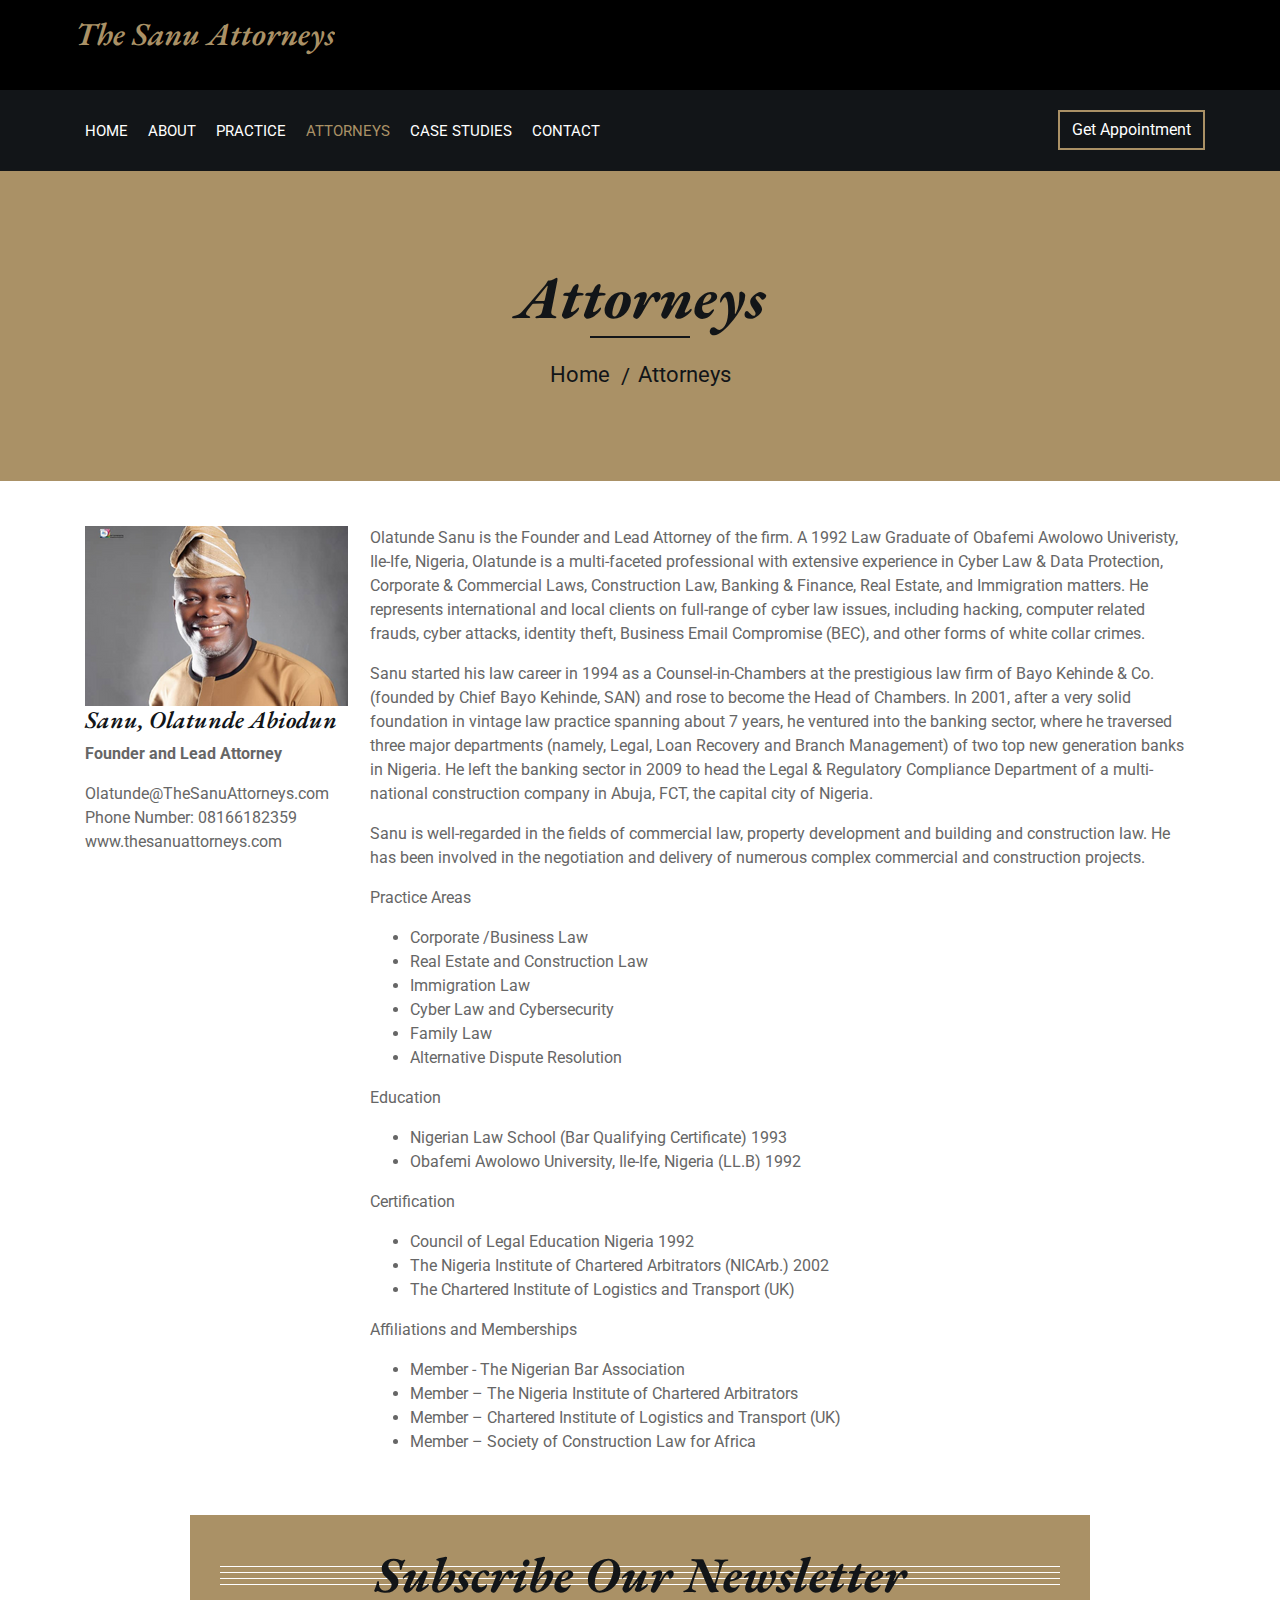
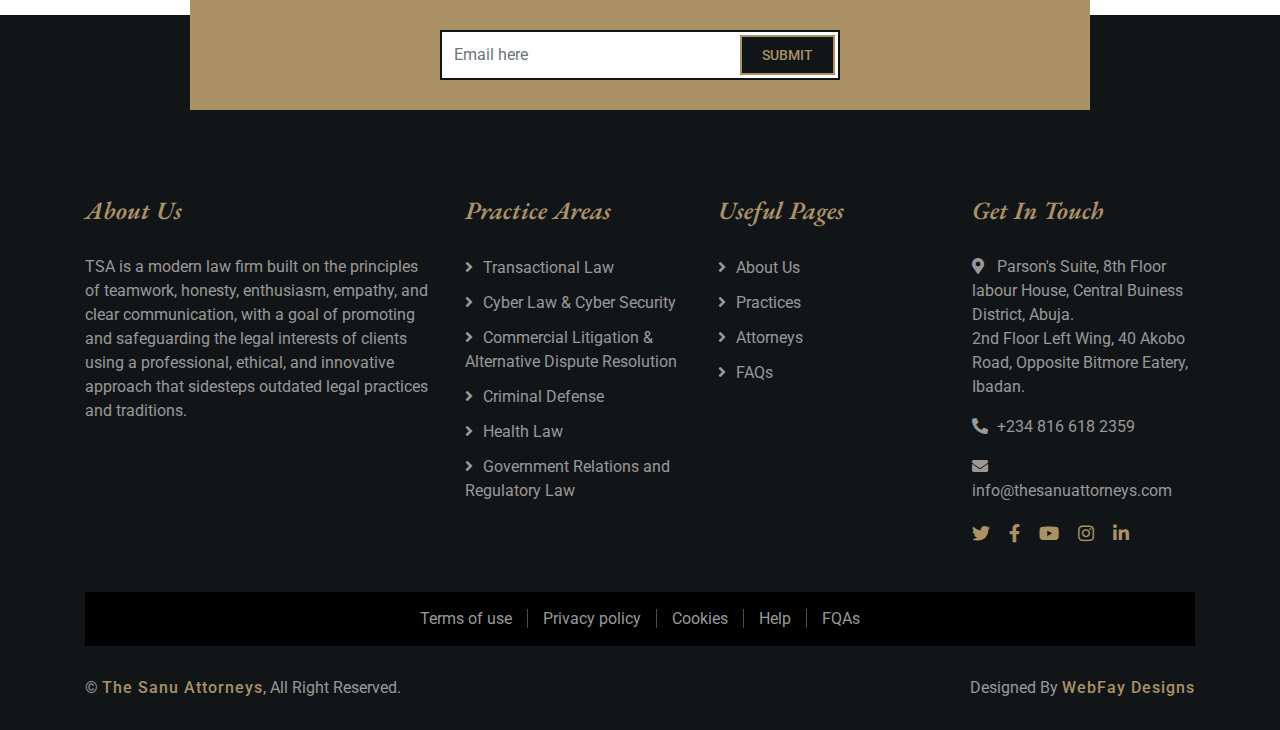
<file: team.html>
<!DOCTYPE html>
<html lang="en">
    <head>
        <meta charset="utf-8">
        <title>The Sanu Attorneys</title>
        <meta content="width=device-width, initial-scale=1.0" name="viewport">
        <meta content="Law Firm Website Template" name="keywords">
        <meta content="Law Firm Website Template" name="description">

        <!-- Favicon -->
        <link href="img/favicon.ico" rel="icon">

        <!-- Google Font -->
        <link href="https://fonts.googleapis.com/css2?family=EB+Garamond:ital,wght@1,600;1,700;1,800&family=Roboto:wght@400;500&display=swap" rel="stylesheet"> 
        
        <!-- CSS Libraries -->
        <link href="https://stackpath.bootstrapcdn.com/bootstrap/4.4.1/css/bootstrap.min.css" rel="stylesheet">
        <link href="https://cdnjs.cloudflare.com/ajax/libs/font-awesome/5.10.0/css/all.min.css" rel="stylesheet">
        <link href="lib/animate/animate.min.css" rel="stylesheet">
        <link href="lib/owlcarousel/assets/owl.carousel.min.css" rel="stylesheet">

        <!-- Template Stylesheet -->
        <link href="css/style.css" rel="stylesheet">
    </head>

    <body>
        <div class="wrapper"><!-- Top Bar Start -->
            <div class="top-bar">
                <div class="container-fluid">
                    <div class="row">
                        <div class="col-lg-3">
                            <div class="logo">
                                <a href="index.html">
                                    <h2 style="color:  #aa9166;">The Sanu Attorneys</h2>
                                    <!-- <img src="img/logo.jpg" alt="Logo"> -->
                                </a>
                            </div>
                        </div>
                      <!-- <div class="col-lg-9">
                           <div class="top-bar-right">
                                <div class="text">
                                    <h2>8:00 - 9:00</h2>
                                    <p>Opening Hour Mon - Fri</p>
                                </div>
                                <div class="text">
                                    <h2>+123 456 7890</h2>
                                    <p>Call Us For Free Consultation</p>
                                </div>
                                <div class="social">
                                    <a href=""><i class="fab fa-facebook-f"></i></a>
                                    <a href=""><i class="fab fa-linkedin-in"></i></a>
                                    <a href=""><i class="fab fa-instagram"></i></a>
                                </div>
                            </div>--> 
                        </div>
                    </div>
                </div>
            </div>
            <!-- Top Bar End -->
            <!-- Nav Bar Start -->
            <div class="nav-bar">
                <div class="container-fluid">
                    <nav class="navbar navbar-expand-lg bg-dark navbar-dark">
                        <a href="#" class="navbar-brand">MENU</a>
                        <button type="button" class="navbar-toggler" data-toggle="collapse" data-target="#navbarCollapse">
                            <span class="navbar-toggler-icon"></span>
                        </button>

                        <div class="collapse navbar-collapse justify-content-between" id="navbarCollapse">
                            <div class="navbar-nav mr-auto">
                                <a href="index.html" class="nav-item nav-link">Home</a>
                                <a href="about.html" class="nav-item nav-link">About</a>
                                <a href="service.html" class="nav-item nav-link">Practice</a>
                                <a href="team.html" class="nav-item nav-link active">Attorneys</a>
                                <a href="portfolio.html" class="nav-item nav-link">Case Studies</a>
                                <!--     <div class="nav-item dropdown">
                                    <a href="#" class="nav-link dropdown-toggle" data-toggle="dropdown">Pages</a>
                                    <div class="dropdown-menu">
                                        <a href="blog.html" class="dropdown-item">Blog Page</a>
                                        <a href="single.html" class="dropdown-item">Single Page</a>
                                    </div>
                                </div>-->
                                <a href="contact.html" class="nav-item nav-link">Contact</a>
                            </div>
                            <div class="ml-auto">
                                <a class="btn" href="">Get Appointment</a>
                            </div>
                        </div>
                    </nav>
                </div>
            </div>
            <!-- Nav Bar End -->
            
            
            <!-- Page Header Start -->
            <div class="page-header">
                <div class="container">
                    <div class="row">
                        <div class="col-12">
                            <h2>Attorneys</h2>
                        </div>
                        <div class="col-12">
                            <a href="">Home</a>
                            <a href="">Attorneys</a>
                        </div>
                    </div>
                </div>
            </div>
            <!-- Page Header End -->


            <!-- About Start
            <div class="about">
                <div class="container">
                    <div class="row align-items-center">
                        <div class="col-lg-5 col-md-6">
                            <div class="about-img">
                                <img src="img/about.jpg" alt="Image">
                            </div>
                        </div>
                        <div class="col-lg-7 col-md-6">
                            <div class="section-header">
                                <h2>About Attorneys</h2>
                            </div>
                            <div class="about-text">
                                <p>
                                    Lorem ipsum dolor sit amet, consectetur adipiscing elit. Phasellus nec pretium mi. Curabitur facilisis ornare velit non vulputate. Aliquam metus tortor, auctor id gravida condimentum, viverra quis sem.
                                </p>
                                <p>
                                    Lorem ipsum dolor sit amet, consectetur adipiscing elit. Phasellus nec pretium mi. Curabitur facilisis ornare velit non vulputate. Aliquam metus tortor, auctor id gravida condimentum, viverra quis sem. Curabitur non nisl nec nisi scelerisque maximus. Aenean consectetur convallis porttitor. Aliquam interdum at lacus non blandit.
                                </p>
                                <a class="btn" href="">Learn More</a>
                            </div>
                        </div>
                    </div>
                </div>
            </div>
            <!-- About End -->

            <div class="container">
                <div class="section-top-border">
                    <div class="row">
                        <div class="col-md-3">
                            <div class="team-item">
                                <div class="team-img">
                                    <img src="img/sanu.png" alt="Team Image">
                                </div>
                                <div class="team-text">
                                    <h4>Sanu, Olatunde Abiodun</h4>
                                    <p> <strong>Founder and Lead Attorney</strong></p>
                                   <!-- <div class="team-social">
                                        <a class="social-tw" href=""><i class="fab fa-twitter"></i></a>
                                        <a class="social-fb" href=""><i class="fab fa-facebook-f"></i></a>
                                        <a class="social-li" href=""><i class="fab fa-linkedin-in"></i></a>
                                        <a class="social-in" href=""><i class="fab fa-instagram"></i></a>
                                    </div> -->
                                </div>
                                <div> 
                                   <p>Olatunde@TheSanuAttorneys.com <br> Phone Number: 08166182359 <br> www.thesanuattorneys.com </p>                             
                                </div>
                            </div>
                     </div>
                        <div class="col-md-9 mt-sm-20 left-align-p">
                            <p> Olatunde Sanu is the Founder and Lead Attorney of the firm. A 1992 Law Graduate of Obafemi Awolowo Univeristy, Ile-Ife, Nigeria, Olatunde is a multi-faceted professional with extensive experience in Cyber Law & Data Protection, Corporate & Commercial Laws, Construction Law, Banking & Finance, Real Estate, and Immigration matters. He represents international and local clients on full-range of cyber law issues, including hacking, computer related frauds, cyber attacks, identity theft, Business Email Compromise (BEC), and other forms of white collar crimes.</p>
                            <p>
                                Sanu started his law career in 1994 as a Counsel-in-Chambers at the prestigious law firm of Bayo Kehinde & Co. (founded by Chief Bayo Kehinde, SAN) and rose to become the Head of Chambers. In 2001, after a very solid foundation in vintage law practice spanning about 7 years, he ventured into the banking sector, where he traversed three major departments (namely, Legal, Loan Recovery and Branch Management) of two top new generation banks in Nigeria. He left the banking sector in 2009 to head the Legal & Regulatory Compliance Department of a multi-national construction company in Abuja, FCT, the capital city of Nigeria.
                            </p>
                            <p>
                                Sanu is well-regarded in the fields of commercial law, property development and building and construction law. He has been involved in the negotiation and delivery of numerous complex commercial and construction projects.
                            </p>
                            <p>Practice Areas</p>
                            <ul class="ul-group">
                                <li>Corporate /Business Law</li>
                                <li>Real Estate and Construction Law</li>
                                <li>Immigration Law</li>
                                <li>Cyber Law and Cybersecurity</li>
                                <li>Family Law</li>
                                <li>Alternative Dispute Resolution</li>
                            </ul>

                                <p>Education</p>
                                <ul class="ul-group">
                                    <li>Nigerian Law School (Bar Qualifying Certificate) 1993</li>
                                    <li>Obafemi Awolowo University, Ile-Ife, Nigeria (LL.B) 1992</li>
                                </ul>
                                
                                <p>Certification</p>
                            <ul class="ul-group">
                                <li>Council of Legal Education Nigeria 1992</li>
                                <li>The Nigeria Institute of Chartered Arbitrators (NICArb.) 2002</li>
                                <li>The Chartered Institute of Logistics and Transport (UK)</li>
                            </ul>
                                <p>Affiliations and Memberships</p>
                                <ul class="ul-group">
                                    <li>Member - The Nigerian Bar Association</li>
                                    <li>Member – The Nigeria Institute of Chartered Arbitrators </li>
                                    <li>Member – Chartered Institute of Logistics and Transport (UK)</li>
                                    <li>Member –  Society of Construction Law for Africa</li>
                                </ul>
                        </div>
                    </div>
                </div>
            </div>
            


            <!-- Newsletter Start -->
            <div class="newsletter">
                <div class="container">
                    <div class="section-header">
                        <h2>Subscribe Our Newsletter</h2>
                    </div>
                    <div class="form">
                        <input class="form-control" placeholder="Email here">
                        <button class="btn">Submit</button>
                    </div>
                </div>
            </div>
            <!-- Newsletter End -->


            <!-- Footer Start -->
            <div class="footer">
                <div class="container">
                    <div class="row">
                        <div class="col-md-6 col-lg-4">
                            <div class="footer-about">
                                <h2>About Us</h2>
                                <p>
                                    TSA is a modern law firm built on the principles of teamwork, honesty, enthusiasm, empathy, and clear communication, with a goal of promoting and safeguarding the legal interests of clients using a professional, ethical, and innovative approach that sidesteps outdated legal practices and traditions.
                                </p>
                            </div>
                        </div>
                        <div class="col-md-6 col-lg-8">
                            <div class="row">
                        <div class="col-md-6 col-lg-4">
                            <div class="footer-link">
                                <h2>Practice Areas</h2>
                                <a href="service.html">Transactional Law</a>
                                <a href="service.html">Cyber Law & Cyber Security</a>
                                <a href="service.html">Commercial Litigation & Alternative Dispute Resolution</a>
                                <a href="service.html">Criminal Defense</a>
                                <a href="service.html">Health Law</a>
                                <a href="service.html">Government Relations and Regulatory Law</a>
                            </div>
                        </div>
                        <div class="col-md-6 col-lg-4">
                            <div class="footer-link">
                                <h2>Useful Pages</h2>
                                <a href="about.html">About Us</a>
                                <a href="service.html">Practices</a>
                                <a href="team.html">Attorneys</a>
                                <a href="">FAQs</a>
                            </div>
                        </div>
                        <div class="col-md-6 col-lg-4">
                            <div class="footer-contact">
                                <h2>Get In Touch</h2>
                                <p><i class="fa fa-map-marker-alt"></i>Parson's Suite, 8th Floor labour House, Central Buiness District, Abuja. <br> 2nd Floor Left Wing, 40 Akobo Road, Opposite Bitmore Eatery, Ibadan.</p>
                                <p><i class="fa fa-phone-alt"></i>+234 816 618 2359</p>
                                <p><i class="fa fa-envelope"></i>info@thesanuattorneys.com</p>
                                <div class="footer-social">
                                    <a href=""><i class="fab fa-twitter"></i></a>
                                    <a href=""><i class="fab fa-facebook-f"></i></a>
                                    <a href=""><i class="fab fa-youtube"></i></a>
                                    <a href=""><i class="fab fa-instagram"></i></a>
                                    <a href=""><i class="fab fa-linkedin-in"></i></a>
                                </div>
                            </div>
                        </div>
                        </div>
                    </div>
                    </div>
                </div>
                <div class="container footer-menu">
                    <div class="f-menu">
                        <a href="">Terms of use</a>
                        <a href="">Privacy policy</a>
                        <a href="">Cookies</a>
                        <a href="">Help</a>
                        <a href="">FQAs</a>
                    </div>
                </div>
                <div class="container copyright">
                    <div class="row">
                        <div class="col-md-6">
                            <p>&copy; <a>The Sanu Attorneys</a>, All Right Reserved.</p>
                        </div>
                        <div class="col-md-6">
                            <p>Designed By <a href="https://htmlcodex.com">WebFay Designs</a></p>
                        </div>
                    </div>
                </div>
            </div>
            <!-- Footer End -->
            
            <a href="#" class="back-to-top"><i class="fa fa-chevron-up"></i></a>
        </div>

        <!-- JavaScript Libraries -->
        <script src="https://code.jquery.com/jquery-3.4.1.min.js"></script>
        <script src="https://stackpath.bootstrapcdn.com/bootstrap/4.4.1/js/bootstrap.bundle.min.js"></script>
        <script src="lib/easing/easing.min.js"></script>
        <script src="lib/owlcarousel/owl.carousel.min.js"></script>
        <script src="lib/isotope/isotope.pkgd.min.js"></script>

        <!-- Template Javascript -->
        <script src="js/main.js"></script>
    </body>
</html>
</file>
<file: css/style.css>
/*******************************/
/********* General CSS *********/
/*******************************/
body {
    color: #666666;
    background: #ffffff;
    font-family: 'Roboto', sans-serif;
    font-weight: 400;
}

h1,
h2, 
h3, 
h4,
h5, 
h6 {
    font-family: 'EB Garamond', serif;
    font-weight: 600;
    font-style: italic;
    color: #121518;
}

a {
    color: #454545;
    transition: .3s;
}

a:hover,
a:active,
a:focus {
    color: #aa9166;
    outline: none;
    text-decoration: none;
}

.btn:focus {
    box-shadow: none;
}

.wrapper {
    position: relative;
    width: 100%;
    max-width: 1366px;
    margin: 0 auto;
    background: #ffffff;
}

.back-to-top {
    position: fixed;
    display: none;
    background: #aa9166;
    color: #121518;
    width: 44px;
    height: 44px;
    text-align: center;
    line-height: 1;
    font-size: 22px;
    right: 15px;
    bottom: 15px;
    transition: background 0.5s;
    z-index: 9;
}

.back-to-top:hover {
    color: #aa9166;
    background: #121518;
}

.back-to-top i {
    padding-top: 10px;
}


/**********************************/
/********** Top Bar CSS ***********/
/**********************************/
.top-bar {
    position: relative;
    height: 90px;
    background: #000000;
}

.top-bar .logo {
    padding: 15px 0;
    text-align: left;
    overflow: hidden;
}

.top-bar .logo h1 {
    margin: 0;
    color: #aa9166;
    font-size: 75px;
    line-height: 55px;
    font-weight: 800;
}

.top-bar .logo img {
    max-width: 100%;
    max-height: 60px;
}

.top-bar .top-bar-right {
    display: flex;
    align-items: center;
    justify-content: flex-end;
}

.top-bar .text {
    display: flex;
    align-items: center;
    justify-content: center;
    flex-direction: column;
    height: 90px;
    padding: 0 20px;
    text-align: center;
    border-left: 1px solid rgba(255, 255, 255, .15);
}

.top-bar .text h2 {
    color: #ffffff;
    font-family: 'Roboto', sans-serif;
    font-weight: 500;
    font-style: normal;
    font-size: 25px;
    margin: 0;
}

.top-bar .text p {
    color: #ffffff;
    font-size: 13px;
    margin: 0;
}

.top-bar .social {
    display: flex;
    height: 90px;
    font-size: 0;
    justify-content: flex-end;
}

.top-bar .social a {
    display: flex;
    align-items: center;
    justify-content: center;
    width: 60px;
    height: 100%;
    font-size: 22px;
    color: #ffffff;
    border-right: 1px solid rgba(255, 255, 255, .15);
}

.top-bar .social a:first-child {
    border-left: 1px solid rgba(255, 255, 255, .15);
}

.top-bar .social a:hover {
    color: #aa9166;
    background: #ffffff;
}

@media (min-width: 992px) {
    .top-bar {
        padding: 0 60px;
    }
}

@media (max-width: 991.98px) {
    .top-bar .logo {
        text-align: center;
    }
    
    .top-bar .social {
        display: none;
    }
}


/**********************************/
/*********** Nav Bar CSS **********/
/**********************************/
.nav-bar {
    position: relative;
    padding: 20px 0;
    transition: .3s;
}

.nav-bar.nav-sticky {
    position: fixed;
    top: 0;
    width: 100%;
    padding: 10px 0;
    box-shadow: 0 2px 5px rgba(0, 0, 0, .3);
    z-index: 999;
}

.nav-bar .navbar {
    height: 100%;
    padding: 0;
}

.navbar-dark .navbar-nav .nav-link,
.navbar-dark .navbar-nav .nav-link:focus,
.navbar-dark .navbar-nav .nav-link:hover,
.navbar-dark .navbar-nav .nav-link.active {
    padding: 10px 10px 8px 10px;
    color: #ffffff;
}

.navbar-dark .navbar-nav .nav-link:hover,
.navbar-dark .navbar-nav .nav-link.active {
    color: #aa9166;
    transition: none;
}

.nav-bar .dropdown-menu {
    margin-top: 0;
    border: 0;
    border-radius: 0;
    background: #f8f9fa;
}

.nav-bar .btn {
    color: #ffffff;
    border: 2px solid #aa9166;
    border-radius: 0;
}

.nav-bar .btn:hover {
    background: #aa9166;
}

@media (min-width: 992px) {
    .nav-bar {
        padding: 20px 60px;
    }
    
    .nav-bar.nav-sticky {
        padding: 10px 60px;
    }
    
    .nav-bar,
    .nav-bar .navbar {
        background: #121518 !important;
    }
    
    .nav-bar .navbar-brand {
        display: none;
    }
    
    .nav-bar a.nav-link {
        padding: 8px 15px;
        font-size: 15px;
        text-transform: uppercase;
    }
}

@media (max-width: 991.98px) {   
    .nav-bar,
    .nav-bar .navbar {
        padding: 3px 0;
        background: #121518 !important;
    }
    
    .nav-bar a.nav-link {
        padding: 5px;
    }
    
    .nav-bar .dropdown-menu {
        box-shadow: none;
    }
    
    .nav-bar .btn {
        display: none;
    }
}


/*******************************/
/******** Carousel CSS *********/
/*******************************/
.carousel {
    position: relative;
    width: 100%;
    height: calc(100vh - 170px);
    margin: 0 auto;
    text-align: center;
    overflow: hidden;
}

.carousel .carousel-inner,
.carousel .carousel-item {
    position: relative;
    width: 100%;
    height: 100%;
}

.carousel .carousel-item img {
    width: 100%;
    height: 100%;
    object-fit: cover;
}

.carousel .carousel-item::after {
    position: absolute;
    content: "";
    width: 100%;
    height: 100%;
    top: 0;
    left: 0;
    background: rgba(0, 0, 0, .3);
    z-index: 1;
}

.carousel .carousel-caption {
    position: absolute;
    top: 0;
    bottom: 0;
    display: flex;
    align-items: center;
    justify-content: center;
    flex-direction: column;
    height: calc(100vh - 170px);
}

.carousel .carousel-caption h1 {
    color: #ffffff;
    font-size: 60px;
    font-weight: 700;
    margin-bottom: 20px;
}

.carousel .carousel-caption p {
    color: #ffffff;
    font-size: 25px;
    margin-bottom: 25px;
}

.carousel .carousel-caption .btn {
    padding: 15px 35px;
    font-size: 18px;
    font-weight: 500;
    letter-spacing: 1px;
    text-transform: uppercase;
    color: #aa9166;
    background: #121518;
    border: 2px solid #aa9166;
    border-radius: 0;
    transition: .3s;
}

.carousel .carousel-caption .btn:hover {
    color: #121518;
    background: #aa9166;
}

@media (max-width: 767.98px) {
    .carousel .carousel-caption h1 {
        font-size: 40px;
        font-weight: 700;
    }
    
    .carousel .carousel-caption p {
        font-size: 20px;
    }
    
    .carousel .carousel-caption .btn {
        padding: 12px 30px;
        font-size: 18px;
        font-weight: 500;
        letter-spacing: 0;
    }
}

@media (max-width: 575.98px) {
    .carousel .carousel-caption h1 {
        font-size: 30px;
        font-weight: 500;
    }
    
    .carousel .carousel-caption p {
        font-size: 16px;
    }
    
    .carousel .carousel-caption .btn {
        padding: 10px 25px;
        font-size: 16px;
        font-weight: 400;
        letter-spacing: 0;
    }
}

.carousel .animated {
    -webkit-animation-duration: 1.5s;
    animation-duration: 1.5s;
}


/*******************************/
/******* Page Header CSS *******/
/*******************************/
.page-header {
    position: relative;
    margin-bottom: 45px;
    padding: 90px 0;
    text-align: center;
    background: #aa9166;
}

.page-header h2 {
    position: relative;
    color: #121518;
    font-size: 60px;
    font-weight: 700;
    margin-bottom: 20px;
    padding-bottom: 5px;
}

.page-header h2::after {
    position: absolute;
    content: "";
    width: 100px;
    height: 2px;
    left: calc(50% - 50px);
    bottom: 0;
    background: #121518;
}

.page-header a {
    position: relative;
    padding: 0 12px;
    font-size: 22px;
    color: #121518;
}

.page-header a:hover {
    color: #ffffff;
}

.page-header a::after {
    position: absolute;
    content: "/";
    width: 8px;
    height: 8px;
    top: -2px;
    right: -7px;
    text-align: center;
    color: #121518;
}

.page-header a:last-child::after {
    display: none;
}

@media (max-width: 767.98px) {
    .page-header h2 {
        font-size: 35px;
    }
    
    .page-header a {
        font-size: 18px;
    }
}


/*******************************/
/******* Section Header ********/
/*******************************/
.section-header {
    position: relative;
    width: 100%;
    text-align: center;
    margin-bottom: 45px;
}

.section-header h2 {
    margin: 0;
    position: relative;
    font-size: 50px;
    font-weight: 700;
    white-space: nowrap;
    
}

.section-header h2::before {
    position: absolute;
    content: "";
    width: 100%;
    height: 7px;
    left: 0;
    top: 21px;
    background: transparent;
    border-top: 1px solid #aa9166;
    border-bottom: 1px solid #aa9166;
    z-index: -1;
}

.section-header h2::after {
    position: absolute;
    content: "";
    width: 100%;
    height: 7px;
    left: 0;
    bottom: 20px;
    background: transparent;
    border-top: 1px solid #aa9166;
    border-bottom: 1px solid #aa9166;
    z-index: -1;
}

@media (max-width: 767.98px) {
    .section-header h2 {
        font-size: 30px;
    }
}

/*******************************/
/******** Top Feature CSS ******/
/*******************************/
.feature-top {
    position: relative;
    background: #121518;
    margin-bottom: 45px;
}

.feature-top .col-md-3 {
    border-right: 1px solid rgba(255, 255, 255, .1);
    border-bottom: 1px solid rgba(255, 255, 255, .1);
}

@media (max-width: 575.98px) {
    .feature-top .col-md-3:nth-child(1n) {
        border-right: none;
    }
    
    .feature-top .col-md-3:last-child {
        border-bottom: none;
    }
}

@media (min-width: 576px) and (max-width: 767.98px) {
    .feature-top .col-md-3:nth-child(2n) {
        border-right: none;
    }
    
    .feature-top .col-md-3:nth-child(3n),
    .feature-top .col-md-3:nth-child(4n) {
        border-bottom: none;
    }
}

@media (min-width: 768px) {
    .feature-top .col-md-3 {
        border-bottom: none;
    }
    
    .feature-top .col-md-3:nth-child(4n) {
        border-right: none;
    }
}

.feature-top .feature-item {
    padding: 30px 0;
    text-align: center;
}

.feature-top .feature-item i {
    color: #aa9166;
    font-size: 35px;
    margin-bottom: 10px;
}

.feature-top .feature-item h3 {
    color: #ffffff;
    font-size: 30px;
    font-weight: 600;
}

.feature-top .feature-item p {
    color: #999999;
    margin: 0;
    font-size: 18px;
}


/*******************************/
/********** About CSS **********/
/*******************************/
.about {
    position: relative;
    width: 100%;
    padding: 45px 0;
}

.about .section-header {
    margin-bottom: 30px;
}

.about .about-img {
    position: relative;
    height: 100%;
    padding: 10px;
    background: #121518;
}

.about .about-img img {
    width: 100%;
    height: 100%;
    object-fit: cover;
}

.about .about-text p {
    font-size: 16px;
}

.about .about-text a.btn {
    position: relative;
    margin-top: 15px;
    padding: 15px 35px;
    font-size: 16px;
    font-weight: 500;
    letter-spacing: 1px;
    text-transform: uppercase;
    color: #aa9166;
    border: 2px solid #aa9166;
    border-radius: 0;
    background: #121518;
    transition: .3s;
}

.about .about-text a.btn:hover {
    color: #121518;
    background: #aa9166;
}

@media (max-width: 767.98px) {
    .about .about-img {
        margin-bottom: 30px;
        height: auto;
    }
}


/*******************************/
/********* Service CSS *********/
/*******************************/
.service {
    position: relative;
    width: 100%;
    padding: 45px 0 15px 0;
}

.service .service-item {
    position: relative;
    width: 100%;
    text-align: center;
    background: #121518;
    margin-bottom: 30px;
}

.service .service-icon {
    height: 200px;
    position: relative;
    display: flex;
    align-items: center;
    justify-content: center;
    background: #000000;
}

.service .service-icon i {
    width: 100px;
    height: 100px;
    padding: 20px 0;
    text-align: center;
    font-size: 60px;
    color: #aa9166;
    background: #121518;
    transition: .5s;
}

.service .service-item:hover .service-icon i {
    margin-top: -15px;
}

.service .service-item h3 {
    margin: 0;
    padding: 25px 15px 15px 15px;
    font-size: 30px;
    font-weight: 600;
    color: #aa9166;
}

.service .service-item p {
    margin: 0;
    color: #999999;
    padding: 0 25px 25px 25px;
    font-size: 18px;
}

.service .service-item a.btn {
    position: relative;
    margin-bottom: 30px;
    padding: 10px 20px;
    font-size: 14px;
    font-weight: 500;
    letter-spacing: 1px;
    text-transform: uppercase;
    color: #aa9166;
    border: 2px solid #aa9166;
    border-radius: 0;
    background: #121518;
    transition: .3s;
}

.service .service-item:hover a.btn {
    color: #121518;
    background: #aa9166;
}


/*******************************/
/********* Feature CSS *********/
/*******************************/
.feature {
    position: relative;
    width: 100%;
    padding: 45px 0;
}

.feature .feature-item {
    margin-bottom: 30px;
}

.feature .feature-icon {
    height: 180px;
    position: relative;
    display: flex;
    align-items: center;
    justify-content: center;
    background: #121518;
}

.feature .feature-icon i {
    width: 100px;
    height: 100px;
    padding: 20px 0;
    text-align: center;
    font-size: 60px;
    color: #aa9166;
    background: #000000;
    transition: .5s;
}

.feature .feature-item:hover .feature-icon i {
    margin-right: -15px;
}

.feature .feature-item h3 {
    position: relative;
    margin-bottom: 15px;
    padding-bottom: 10px;
    font-size: 30px;
    font-weight: 600;
}

.feature .feature-item h3::after {
    position: absolute;
    content: "";
    width: 50px;
    height: 2px;
    left: 0;
    bottom: 0;
    background: #aa9166;
}

.feature .feature-item p {
    margin: 0;
    font-size: 16px;
}

.feature .feature-img {
    position: relative;
    height: 100%;
    padding: 10px;
    background: #121518;
}

.feature .feature-img img {
    width: 100%;
    height: 100%;
    object-fit: cover;
}


/*******************************/
/*********** Team CSS **********/
/*******************************/
.team {
    position: relative;
    width: 100%;
    padding: 45px 0 15px 0;
}

.team .team-item {
    margin-bottom: 30px;
}

.team .team-img {
    position: relative;
}

.team .team-img img {
    width: 100%;
}

.team .team-text {
    position: relative;
    padding: 50px 15px 30px 15px;
    text-align: center;
    background: #121518;
}

.team .team-text h2 {
    font-size: 22px;
    font-weight: 600;
    color: #aa9166;
}

.team .team-text p {
    margin: 0;
    color: #999999;
}

.team .team-social {
    position: absolute;
    width: calc(100% - 60px);
    height: 50px;
    top: -25px;
    left: 30px;
    display: flex;
    align-items: center;
    justify-content: center;
    background: #aa9166;
    font-size: 0;
    transition: .5s;
}

.team .team-item:hover .team-social {
    width: 100%;
    left: 0;
}

.team .team-social a {
    display: inline-block;
    margin-right: 15px;
    font-size: 18px;
    text-align: center;
    color: #121518;
    transition: .3s;
}

.team .team-social a:last-child {
    margin-right: 0;
}

.team .team-social a:hover {
    color: #ffffff;
}


/*******************************/
/*********** FAQs CSS **********/
/*******************************/
.faqs {
    position: relative;
    width: 100%;
    padding: 45px 0;
}

.faqs .faqs-img {
    position: relative;
    height: 100%;
    padding: 10px;
    background: #121518;
}

.faqs .faqs-img img {
    width: 100%;
    height: 100%;
    object-fit: cover;
}

@media(max-width: 767.98px) {
    .faqs .faqs-img {
        margin-bottom: 30px;
        height: auto;
    }
}

.faqs .card {
    margin-bottom: 15px;
    padding-top: 15px;
    border: none;
    border-radius: 0;
    border-top: 1px solid #aa9166;
}

.faqs .card:last-child {
    margin-bottom: 0;
    padding-bottom: 15px;
    border-bottom: 1px solid #aa9166;
}

.faqs .card-header {
    padding: 0;
    border: none;
    background: #ffffff;
}

.faqs .card-header a {
    display: block;
    width: 100%;
    color: #121518;
    font-size: 18px;
    line-height: 40px;
}

.faqs .card-header a span {
    display: inline-block;
    width: 40px;
    height: 40px;
    margin-right: 10px;
    text-align: center;
    background: #121518;
    color: #aa9166;
    font-weight: 700;
}

.faqs .card-header [data-toggle="collapse"]:after {
    font-family: 'font Awesome 5 Free';
    content: "\f067";
    float: right;
    color: #121518;
    font-size: 12px;
    font-weight: 900;
    transition: .3s;
}

.faqs .card-header [data-toggle="collapse"][aria-expanded="true"]:after {
    font-family: 'font Awesome 5 Free';
    content: "\f068";
    float: right;
    color: #121518;
    font-size: 12px;
    font-weight: 900;
    transition: .3s;
}

.faqs .card-body {
    padding: 15px 0 0 0;
    font-size: 16px;
    border: none;
    background: #ffffff;
}

.faqs a.btn {
    position: relative;
    margin-top: 15px;
    padding: 15px 35px;
    font-size: 16px;
    font-weight: 500;
    letter-spacing: 1px;
    text-transform: uppercase;
    color: #aa9166;
    border: 2px solid #aa9166;
    border-radius: 0;
    background: #121518;
    transition: .3s;
}

.faqs a.btn:hover {
    color: #121518;
    background: #aa9166;
}


/*******************************/
/******* Testimonial CSS *******/
/*******************************/
.testimonial {
    position: relative;
    padding: 45px 0;
}

.testimonial .testimonials-carousel {
    position: relative;
    width: calc(100% + 30px);
    left: -15px;
    right: -15px;
}

.testimonial .testimonial-item {
    position: relative;
    margin: 0 15px;
    padding: 30px;
    background: #121518;
    overflow: hidden;
}

.testimonial .testimonial-item i {
    position: absolute;
    top: 0;
    right: 0;
    color: #333333;
    font-size: 60px;
    transform: rotate(45deg);
    z-index: 1;
}

.testimonial .testimonial-item .col-12 {
    margin-top: 20px;
}

.testimonial .testimonial-item img {
    width: 100%;
}

.testimonial .testimonial-item h2 {
    color: #aa9166;
    font-size: 22px;
    font-weight: 600;
    margin-bottom: 5px;
}

.testimonial .testimonial-item p {
    color: #999999;
    font-size: 16px;
    margin: 0;
}

.testimonial .owl-nav,
.testimonial .owl-dots {
    margin-top: 15px;
    text-align: center;
}

.testimonial .owl-dot {
    display: inline-block;
    margin: 0 5px;
    width: 12px;
    height: 12px;
    border-radius: 50%;
    background: #aa9166;
}

.testimonial .owl-dot.active {
    background: #121518;
}


/*******************************/
/*********** Blog CSS **********/
/*******************************/
.blog {
    position: relative;
    width: 100%;
    padding: 45px 0;
}

.blog .blog-carousel {
    position: relative;
    width: calc(100% + 30px);
    left: -15px;
    right: -15px;
}

.blog .blog-item {
    position: relative;
    margin: 0 15px;
    background: #ffffff;
    overflow: hidden;
}

.blog .blog-page .blog-item {
    margin: 0 0 30px 0;
}

.blog .blog-item img {
    width: 100%;
    margin-bottom: 25px;
}

.blog .blog-item h3 {
    font-size: 25px;
    font-weight: 600;
}

.blog .blog-item .meta {
    padding: 0 0 15px 0;
}

.blog .blog-item .meta * {
    display: inline-block;
    margin: 0;
    padding: 0;
    font-size: 14px;
    color: #999999;
}

.blog .blog-item .meta i {
    margin: 0 2px 0 10px;
}

.blog .blog-item .meta i:first-child {
    margin-left: 0;
}

.blog .blog-item p {
    font-size: 16px;
}

.blog .blog-item a.btn {
    padding: 0;
    font-size: 14px;
    font-weight: 500;
    letter-spacing: 1px;
    text-transform: uppercase;
    color: #aa9166;
    transition: .3s;
}

.blog .blog-item a.btn i {
    margin-left: 10px;
}

.blog .blog-item a.btn:hover {
    color: #121518;
}

.blog .owl-nav,
.blog .owl-dots {
    margin-top: 15px;
    text-align: center;
}

.blog .owl-dot {
    display: inline-block;
    margin: 0 5px;
    width: 12px;
    height: 12px;
    border-radius: 50%;
    background: #aa9166;
}

.blog .owl-dot.active {
    background: #121518;
}

.blog .pagination .page-link {
    color: #121518;
    border-radius: 0;
    border-color: #aa9166;
}

.blog .pagination .page-link:hover,
.blog .pagination .page-item.active .page-link {
    color: #121518;
    background: #aa9166;
}

.blog .pagination .disabled .page-link {
    color: #999999;
}


/*******************************/
/********* Timeline CSS ********/
/*******************************/
.timeline {
    position: relative;
    padding: 45px 0;
}

.timeline .timeline-start {
    position: relative;
    width: calc(100% + 30px);
    left: -15px;
    right: -15px;
}

.timeline .timeline-container {
    padding: 0 15px;
    position: relative;
    background: inherit;
    width: 50%;
    margin-top: -5px;
}

.timeline .timeline-container.left {
    left: 0;
}

.timeline .timeline-container.right {
    left: 50%;
}

.timeline .timeline-container::before {
    content: '';
    position: absolute;
    width: 15px;
    height: 5px;
    background: #aa9166;
    z-index: 1;
}

.timeline .timeline-container.left::before {
    top: 0;
    right: 0;
}

.timeline .timeline-container.right::before {
    bottom: 0;
    left: 0;
}

.timeline .timeline-container::after {
    content: '';
    position: absolute;
    width: 15px;
    height: 5px;
    background: #aa9166;
    z-index: 1;
}

.timeline .timeline-container.left::after {
    bottom: 0;
    right: 0;
}

.timeline .timeline-container.right::after {
    top: 0;
    left: 0;
}

.timeline .timeline-container:first-child::before,
.timeline .timeline-container:last-child::before {
    display: none;
}

.timeline .timeline-container .timeline-content {
    padding: 30px;
    background: #121518;
    position: relative;
    border-right: 5px solid #aa9166;
}

.timeline .timeline-container.right .timeline-content {
    border-left: 5px solid #aa9166;
}

.timeline .timeline-container .timeline-content h2 {
    margin-bottom: 15px;
    font-size: 22px;
    font-weight: 600;
    color: #aa9166;
}

.timeline .timeline-container .timeline-content h2 span {
    display: inline-block;
    margin-right: 15px;
    padding: 5px 10px;
    color: #121518;
    background: #aa9166;
    font-family: 'Roboto', sans-serif;
    font-style: normal;
}

.timeline .timeline-container .timeline-content p {
    margin: 0;
    font-size: 16px;
    color: #999999;
}

@media (max-width: 767.98px) {
    .timeline .timeline-container {
        width: 100%;
        margin-top: 0;
        padding-left: 15px;
        padding-right: 15px;
        padding-bottom: 30px;
    }
    
    .timeline .timeline-container:last-child {
        padding-bottom: 0;
    }
    
    .timeline .timeline-container.right {
        left: 0%;
    }

    .timeline .timeline-container.left::after, 
    .timeline .timeline-container.right::after,
    .timeline .timeline-container.left::before,
    .timeline .timeline-container.right::before {
        width: 5px;
        height: 35px;
        left: 15px;
    }
    
    .timeline .timeline-container.left .timeline-content,
    .timeline .timeline-container.right .timeline-content {
        border-left: 5px solid #aa9166;
        border-right: none;
    }
}


/*******************************/
/******** Portfolio CSS ********/
/*******************************/
.portfolio {
    position: relative;
    padding: 45px 0;
    background: #ffffff;
}

.portfolio #portfolio-flters {
    padding: 0;
    margin: -15px 0 25px 0;
    list-style: none;
    font-size: 0;
    text-align: center;
}

.portfolio #portfolio-flters li,
.portfolio .load-more .btn {
    cursor: pointer;
    display: inline-block;
    margin: 5px;
    padding: 8px 15px;
    color: #aa9166;
    font-size: 14px;
    font-weight: 500;
    text-transform: uppercase;
    border-radius: 0;
    background: #121518;
    border: 2px solid #aa9166;
    transition: .3s;
}

.portfolio #portfolio-flters li:hover,
.portfolio #portfolio-flters li.filter-active {
    background: #aa9166;
    color: #121518;
}

.portfolio .load-more {
    text-align: center;
}

.portfolio .load-more .btn {
    padding: 15px 35px;
    font-size: 16px;
    transition: .3s;
}

.portfolio .load-more .btn:hover {
    color: #121518;
    background: #aa9166;
}

.portfolio .portfolio-item {
    position: relative;
    margin-bottom: 30px;
    overflow: hidden;
    transition: .5s;
}

.portfolio .portfolio-item:hover {
    margin-top: -10px;
}

.portfolio .portfolio-wrap {
    position: relative;
    width: 100%;
}

.portfolio img {
    position: relative;
    width: 100%; 
    height: 100%; 
    object-fit: cover;
}

.portfolio figure {
    position: absolute;
    padding: 30px;
    width: 100%;
    height: 100%;
    top: 0;
    left: 0;
    display: flex;
    align-items: flex-start;
    justify-content: flex-end;
    flex-direction: column;
    background: linear-gradient(rgba(0, 0, 0, .0), rgba(0, 0, 0, .0), rgba(0, 0, 0, 1) 90%);
}

.portfolio figure p {
    position: relative;
    margin-bottom: 5px;
    padding-bottom: 5px;
    color: #ffffff;
    font-size: 18px;
}

.portfolio figure p::after {
    position: absolute;
    content: "";
    width: 50px;
    height: 2px;
    left: 0;
    bottom: 0;
    background: #ffffff;
}

.portfolio figure a {
    font-family: 'EB Garamond', serif;
    color: #aa9166;
    font-size: 25px;
    font-weight: 600;
    font-style: italic;
    transition: .3s;
}

.portfolio figure a:hover {
    text-decoration: none;
    color: #ffffff;
}

.portfolio figure span {
    position: relative;
    color: #999999;
    font-size: 16px;
}


/*******************************/
/********* Contact CSS *********/
/*******************************/
.contact {
    position: relative;
    width: 100%;
    padding: 45px 0 15px 0;
}

.contact .contact-info {
    position: relative;
    margin-bottom: 30px;
    width: 100%;
    padding: 30px;
    background: #121518;
}

.contact .contact-item {
    position: relative;
    margin-bottom: 30px;
    padding: 30px;
    display: flex;
    align-items: flex-start;
    flex-direction: row;
    border: 2px solid #aa9166;
}

.contact .contact-item i {
    display: inline-block;
    width: 60px;
    height: 60px;
    display: flex;
    align-items: center;
    justify-content: center;
    font-size: 30px;
    color: #aa9166;
    border: 2px solid #aa9166;
}

.contact .contact-text {
    position: relative;
    width: auto;
    padding-left: 15px;
}

.contact .contact-text h2 {
    color: #aa9166;
    font-size: 25px;
    font-weight: 600;
}

.contact .contact-text p {
    margin: 0;
    color: #999999;
    font-size: 16px;
}

.contact .contact-item:last-child {
    margin-bottom: 0;
}

.contact .contact-form {
    position: relative;
    margin-bottom: 30px;
}

.contact .contact-form input {
    height: 60px;
    border-radius: 0;
    border-width: 2px;
    border-color: #121518;
}

.contact .contact-form textarea {
    height: 190px;
    border-radius: 0;
    border-width: 2px;
    border-color: #121518;
}

.contact .contact-form .btn {
    padding: 16px 35px;
    font-size: 18px;
    font-weight: 500;
    letter-spacing: 1px;
    text-transform: uppercase;
    color: #aa9166;
    background: #121518;
    border: 2px solid #aa9166;
    border-radius: 0;
    transition: .3s;
}

.contact .contact-form .btn:hover {
    color: #121518;
    background: #aa9166;
}


/*******************************/
/******* Single Page CSS *******/
/*******************************/
.single {
    position: relative;
    width: 100%;
    padding: 45px 0 65px 0;
}

.single img {
    margin: 10px 0 15px 0;
}

.single .table,
.single .list-group {
    margin-bottom: 30px;
}

.single .ul-group {
    padding: 0;
    list-style: none;
}

.single .ul-group li {
    margin-left: 2px;
}

.single .ul-group li::before {
    position: relative;
    content: "\f0da";
    font-family: "Font Awesome 5 Free";
    font-weight: 900;
    margin-right: 10px;
}

.single .ol-group {
    padding-left: 18px;
}


/*******************************/
/********** Newsletter *********/
/*******************************/
.newsletter {
    position: relative;
    max-width: 900px;
    margin: 45px auto -140px auto;
    padding: 30px 15px;
    background: #aa9166;
    z-index: 1;
}

.newsletter .section-header {
    margin-bottom: 25px;
}

.newsletter .section-header h2::before,
.newsletter .section-header h2::after {
    border-color: #ffffff;
}

.newsletter .form {
    position: relative;
    max-width: 400px;
    margin: 0 auto;
}

.newsletter input {
    height: 50px;
    border: 2px solid #121518;
    border-radius: 0;
}

.newsletter .btn {
    position: absolute;
    top: 5px;
    right: 5px;
    height: 40px;
    padding: 8px 20px;
    font-size: 14px;
    font-weight: 500;
    text-transform: uppercase;
    color: #aa9166;
    background: #121518;
    border-radius: 0;
    border: 2px solid #aa9166;
    transition: .3s;
}

.newsletter .btn:hover {
    color: #121518;
    background: #aa9166;
}


/*******************************/
/********* Footer CSS **********/
/*******************************/
.footer {
    position: relative;
    margin-top: 45px;
    padding-top: 180px;
    background: #121518;
    color: #ffffff;
}

.footer .footer-about,
.footer .footer-link,
.footer .footer-contact {
    position: relative;
    margin-bottom: 45px;
    color: #999999;
}

.footer .footer-about h2,
.footer .footer-link h2,
.footer .footer-contact h2{
    position: relative;
    margin-bottom: 30px;
    font-size: 25px;
    font-weight: 600;
    color: #aa9166;
}

.footer .footer-link a {
    display: block;
    margin-bottom: 10px;
    color: #999999;
    transition: .3s;
}

.footer .footer-link a::before {
    position: relative;
    content: "\f105";
    font-family: "Font Awesome 5 Free";
    font-weight: 900;
    margin-right: 10px;
}

.footer .footer-link a:hover {
    color: #aa9166;
    letter-spacing: 1px;
}

.footer .footer-contact p i {
    width: 25px;
}

.footer .footer-social {
    position: relative;
    margin-top: 20px;
}

.footer .footer-social a {
    display: inline-block;
}

.footer .footer-social a i {
    margin-right: 15px;
    font-size: 18px;
    color: #aa9166;
}

.footer .footer-social a:last-child i {
    margin: 0;
}

.footer .footer-social a:hover i {
    color: #999999;
}

.footer .footer-menu .f-menu {
    position: relative;
    padding: 15px 0;
    background: #000000;
    font-size: 0;
    text-align: center;
}

.footer .footer-menu .f-menu a {
    color: #999999;
    font-size: 16px;
    margin-right: 15px;
    padding-right: 15px;
    border-right: 1px solid rgba(255, 255, 255, .3);
}

.footer .footer-menu .f-menu a:hover {
    color: #aa9166;
}

.footer .footer-menu .f-menu a:last-child {
    margin-right: 0;
    padding-right: 0;
    border-right: none;
}


.footer .copyright {
    padding: 30px 15px;
}

.footer .copyright p {
    margin: 0;
    color: #999999;
}

.footer .copyright .col-md-6:last-child p {
    text-align: right;
}

.footer .copyright p a {
    color: #aa9166;
    font-weight: 500;
    letter-spacing: 1px;
}

.footer .copyright p a:hover {
    color: #ffffff;
}

@media (max-width: 768px) {
    .footer .copyright p,
    .footer .copyright .col-md-6:last-child p {
        margin: 5px 0;
        text-align: center;
    }
}
</file>
